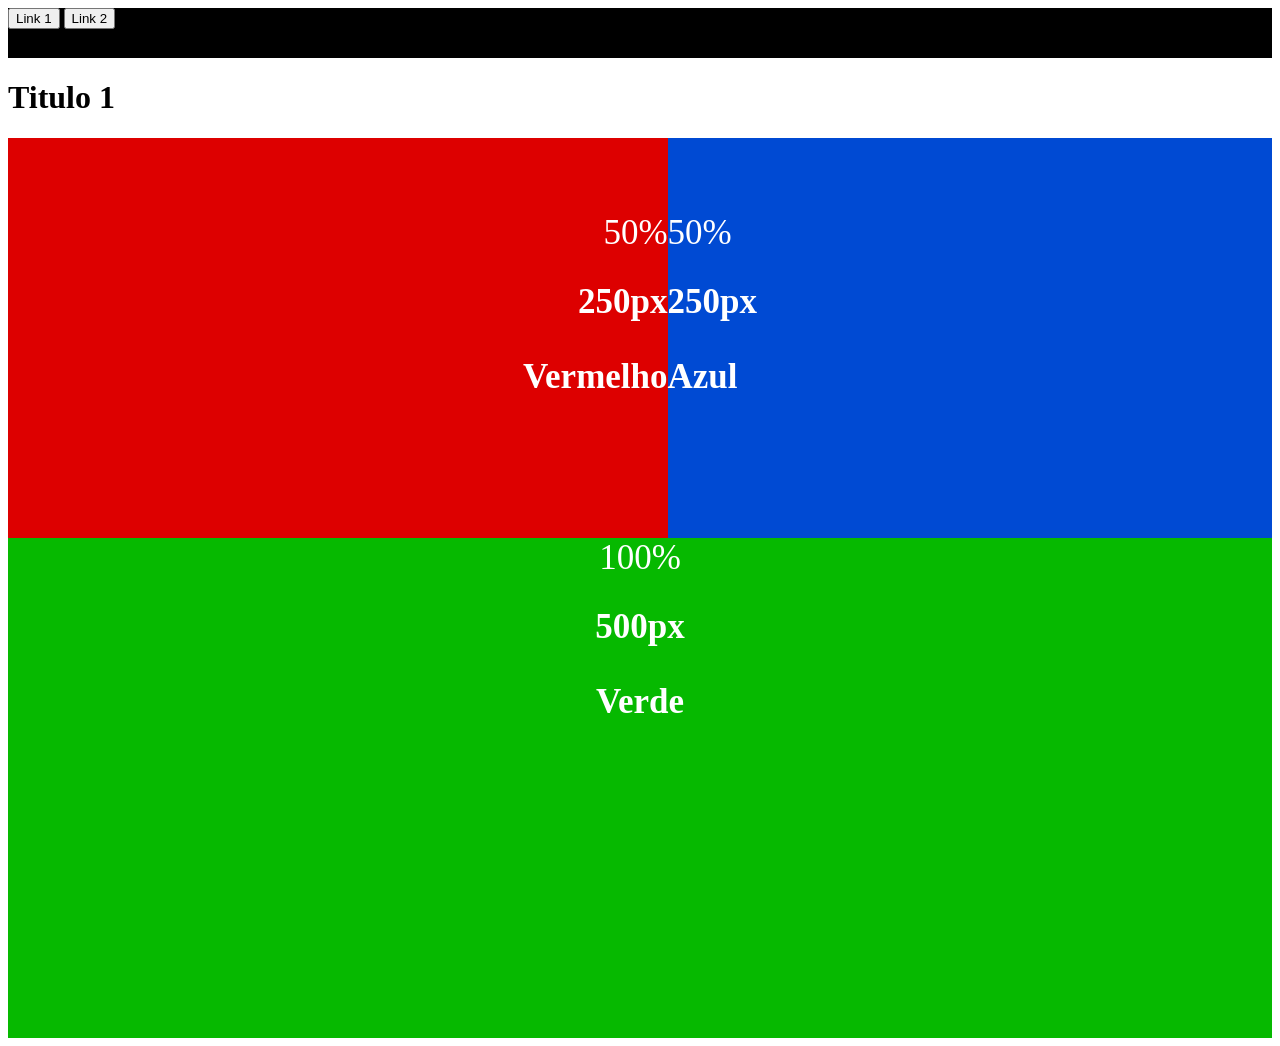
<file: desafio/index.html>
<!DOCTYPE html>
<html lang="en">
<head>
    <meta charset="UTF-8">
    <meta name="viewport" content="width=device-width, initial-scale=1.0">
    <title>Desafio</title>
     <link rel="stylesheet" href="styles.css">
</head>
<body>
     <div style="width: 100%; height: 50px; background-color: black; "><button>Link 1</button> <button>Link 2</button></div>

     <h1> Titulo 1</h1>
   <div class="DIVS">
     <div class="Vermelho">
          <div style="width: 100%; height: 250px; text-align:end; font-size: 35px; background-color: rgb(221, 0, 0); color: white;">50% 
               <h2 style="font-size: 35px;">250px</h2>
               <h3 style="font-size: 35px;">Vermelho</h3>
          </div>
     </div>
   <div class="Azul">
     <div style="width: 100%; height: 250px; text-align:left; font-size: 35px; background-color: rgb(0, 74, 211); color: white;">50% 
               <h2 style="font-size: 35px;">250px</h2>
               <h3 style="font-size: 35px;">Azul</h3>
          </div>
     </div>
   </div>
   <div class="Verde">
     <div style="width: 100%; height: 500px; text-align:center; font-size: 35px; background-color: rgb(6, 185, 0); color: white;">100% 
               <h2 style="font-size: 35px;">500px</h2>
               <h3 style="font-size: 35px;">Verde</h3>
          </div>
     </div>

</body>
</html>
</file>
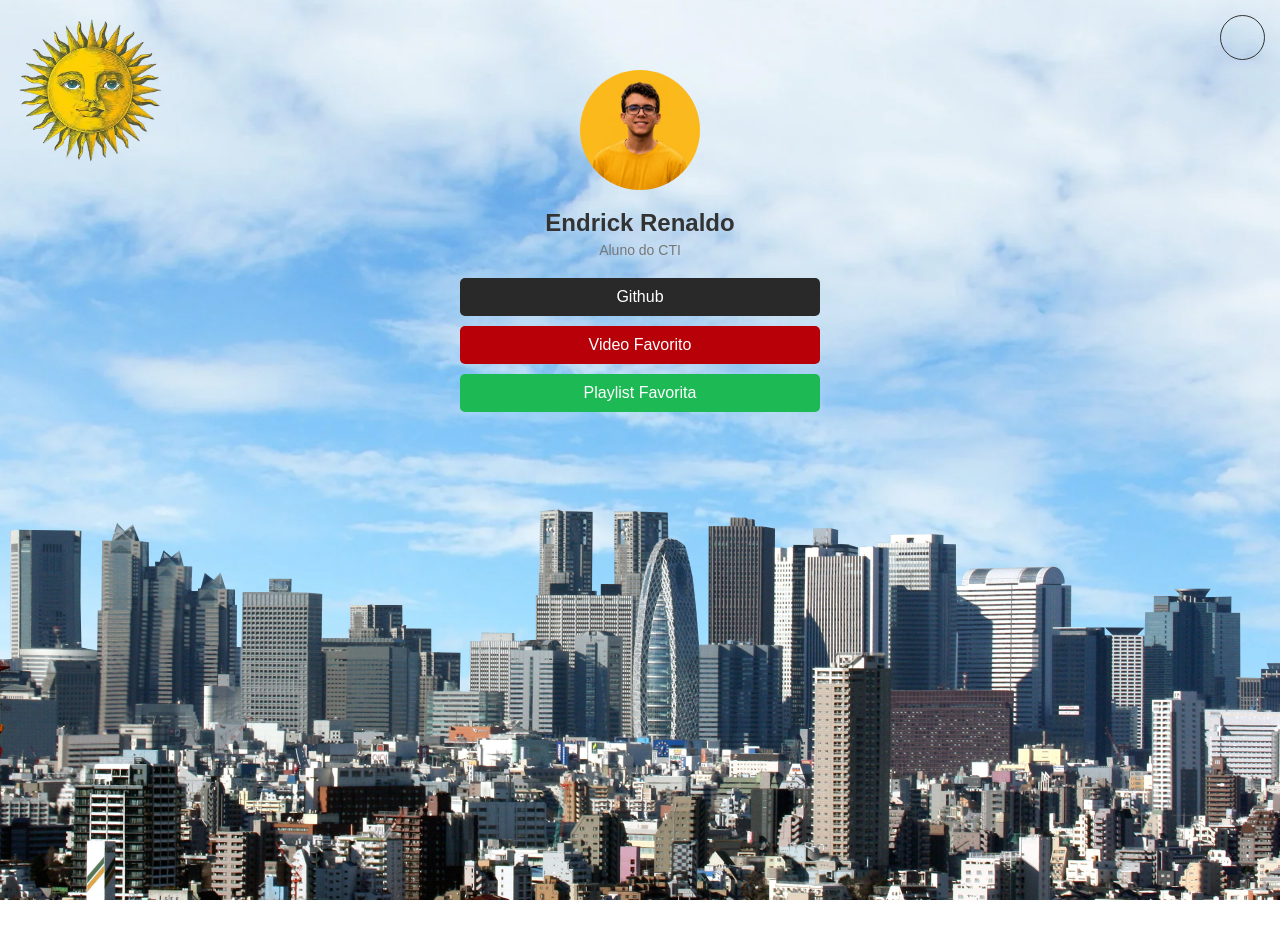
<file: meu projeto/index.html>
<!DOCTYPE html>
<html lang="pt-BR">
<head>
  <meta charset="UTF-8">
  <title>Meu Linktree</title>
  <link rel="stylesheet" href="styles.css">
  <link href="https://fonts.googleapis.com/css2?family=Material+Icons" rel="stylesheet">
</head>
<body class="bg">


  <div class="container text-center">

    <img src="profile.avif" alt="Foto" class="avatar">

    <h1 class="title">Endrick Renaldo</h1>
    <p class="subtitle">Aluno do CTI</p>

   <div class="links">

 <a href="https://github.com/endrick81/" 
   target="_blank"
   style="background-color: #292929;"
   class="btn btn-primary rounded-pill px-4">
   Github
</a>

<a href="https://www.youtube.com/watch?v=9pQ_ZozZIio" 
   target="_blank"
   style="background-color: #b80009;"
   class="btn btn-secondary rounded-pill px-4">
   Video Favorito
</a>

<a href="https://open.spotify.com/playlist/4rFL8Sd5d9lS2Kfw24UPec" 
   target="_blank"
   style="background-color: #1DB954;"
   class="btn btn-dark rounded-pill px-4">
   Playlist Favorita
</a>

</div>
      <button class="btn btn-outline btn-floating" onclick="toggleTheme()">
  <span class="material-icons">light_mode</span>
</button>

  </div>
  <img src="sol.avif" class="imagem-light">
  <img src="lua.avif" class="imagem-dark">

  <script src="script.js"></script>
</body> 
</html>
</file>
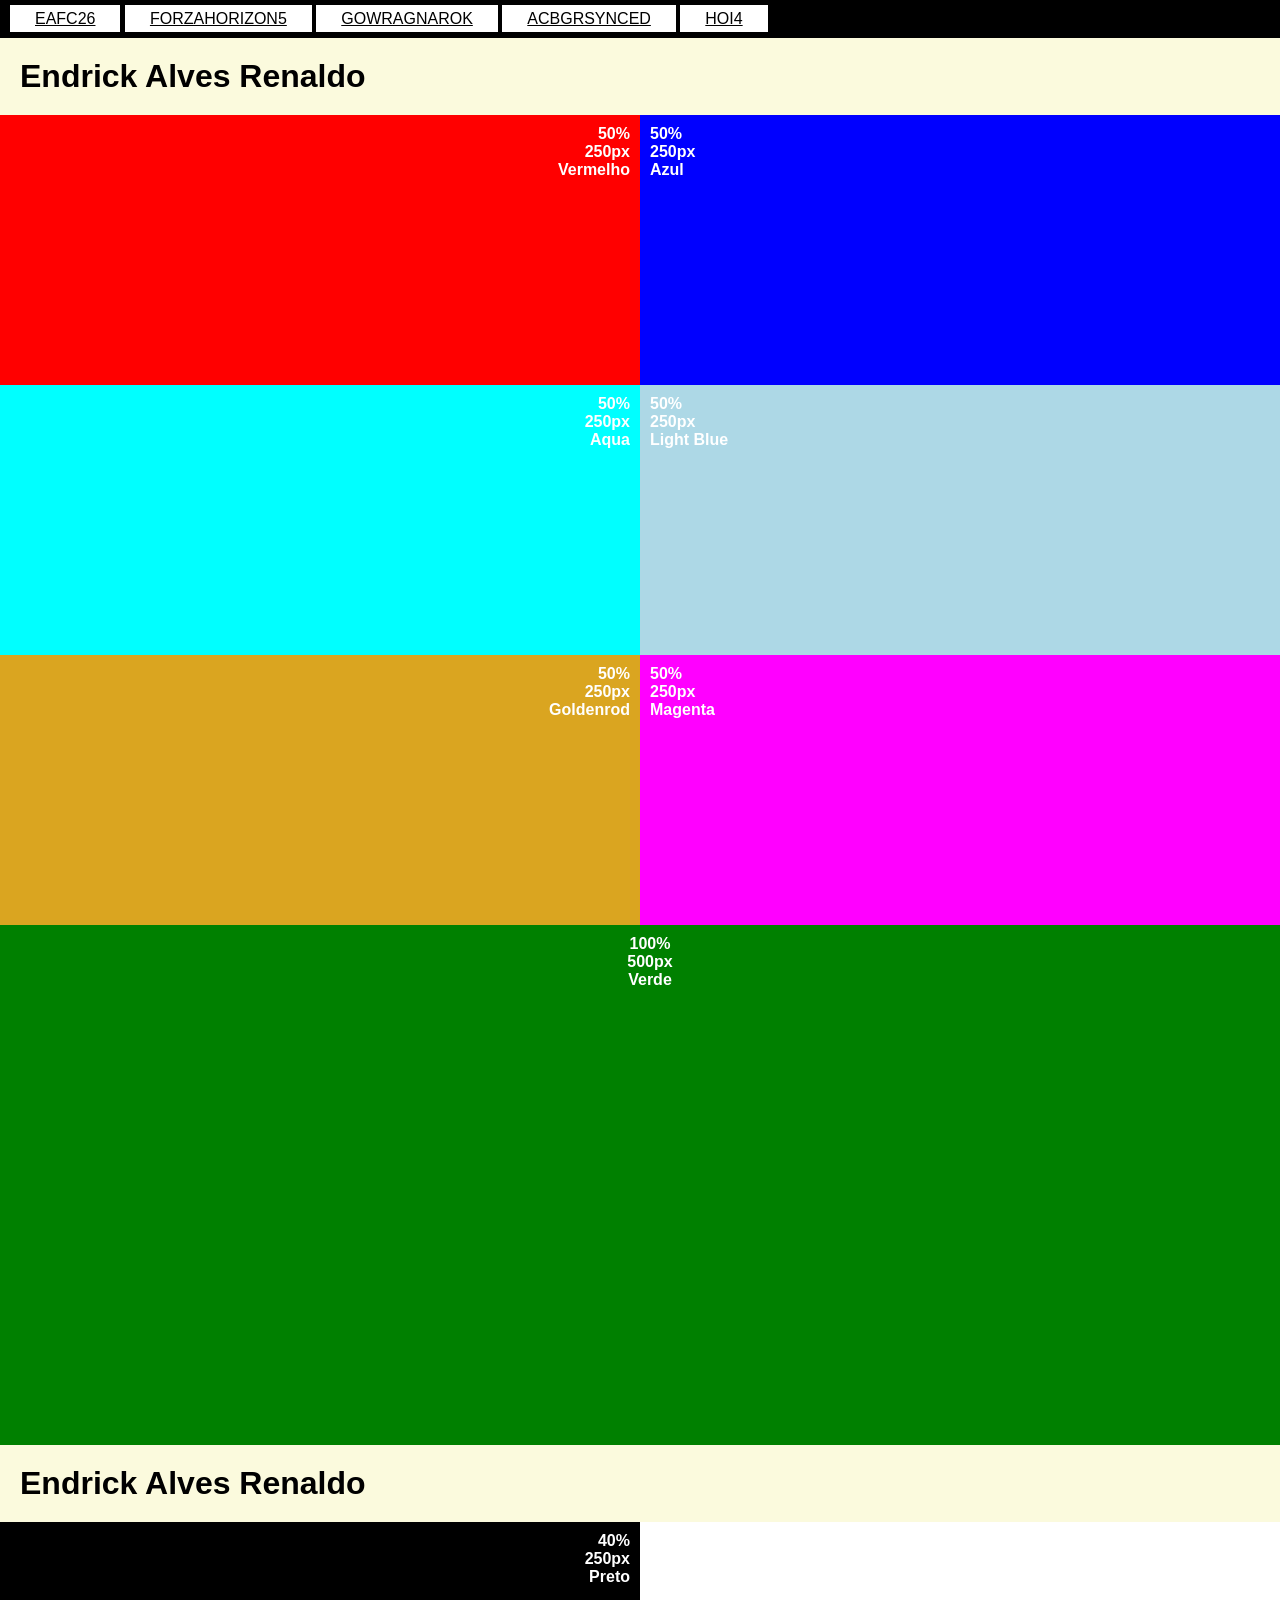
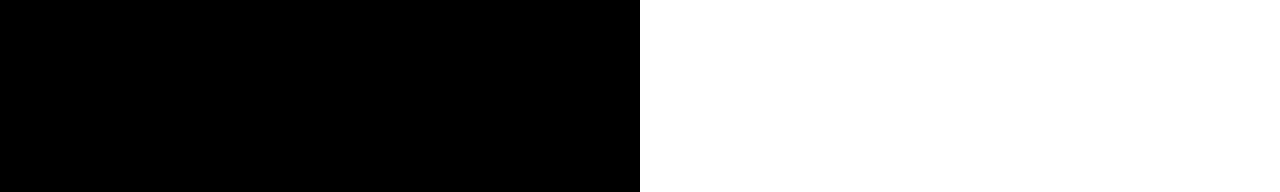
<file: modelo/index.html>
<!DOCTYPE html>
<html lang="en">
<head>
    <meta charset="UTF-8">
    <meta name="viewport" content="width=device-width, initial-scale=1.0">
    <title>Document</title>
    <link rel="stylesheet" href="estilos.css">
</head>
<body>
    <div class="barra-navegacao">
        <a class="link" href="https://store.steampowered.com/app/3405690/EA_SPORTS_FC_26/" target="_blank">EAFC26</a>
        <a class="link" href="https://store.steampowered.com/app/1551360/Forza_Horizon_5/" target="_blank">FORZAHORIZON5</a>
        <a class="link" href="https://store.steampowered.com/app/2322010/God_of_War_Ragnark/" target="_blank">GOWRAGNAROK</a>
        <a class="link" href="https://store.steampowered.com/app/3751950/Assassins_Creed_Black_Flag_Resynced/" target="_blank">ACBGRSYNCED</a>
        <a class="link" href="https://store.steampowered.com/app/394360/Hearts_of_Iron_IV/" target="_blank">HOI4</a>
    </div>
<h1>Endrick Alves Renaldo</h1>
<div class="wrapper">
    <div class="meia-caixa texto-direita" style="background-color: red">
        50%<br>
        250px<br>
        Vermelho
    </div>
    <div class="meia-caixa" style="background-color: blue">
        50%<br>
        250px<br>
        Azul
    </div>
</div>
<div class="wrapper2">
    <div class="meia-caixa texto-direita" style="background-color: aqua;">
        50%<br>
        250px<br>
        Aqua
    </div>
    <div class="meia-caixa" style="background-color: lightblue;">
        50%<br>
        250px<br>
        Light Blue
</div>
</div>

<div class="wrapper3">
    <div class="meia-caixa texto-direita" style="background-color: goldenrod;">
        50%<br>
        250px<br>
        Goldenrod
    </div>
    <div class="meia-caixa" style="background-color: magenta;">
        50%<br>
        250px<br>
        Magenta
    </div>
</div>

    <div class="caixa-completa texto-centro">
        100%<br>
        500px<br>
        Verde
    </div>

<h1>Endrick Alves Renaldo</h1>
<div class="wrapper4">
    <div class="meia-caixa texto-direita" style="background-color: black;">
        40%<br>
        250px<br>
        Preto
    </div>
    <div class="meia-caixa" style="background-color: rgb(255, 255, 255);" width="40%">
        60%<br>
        250px<br>
        Branco
    </div>

</div>
</body>
</html>
</file>
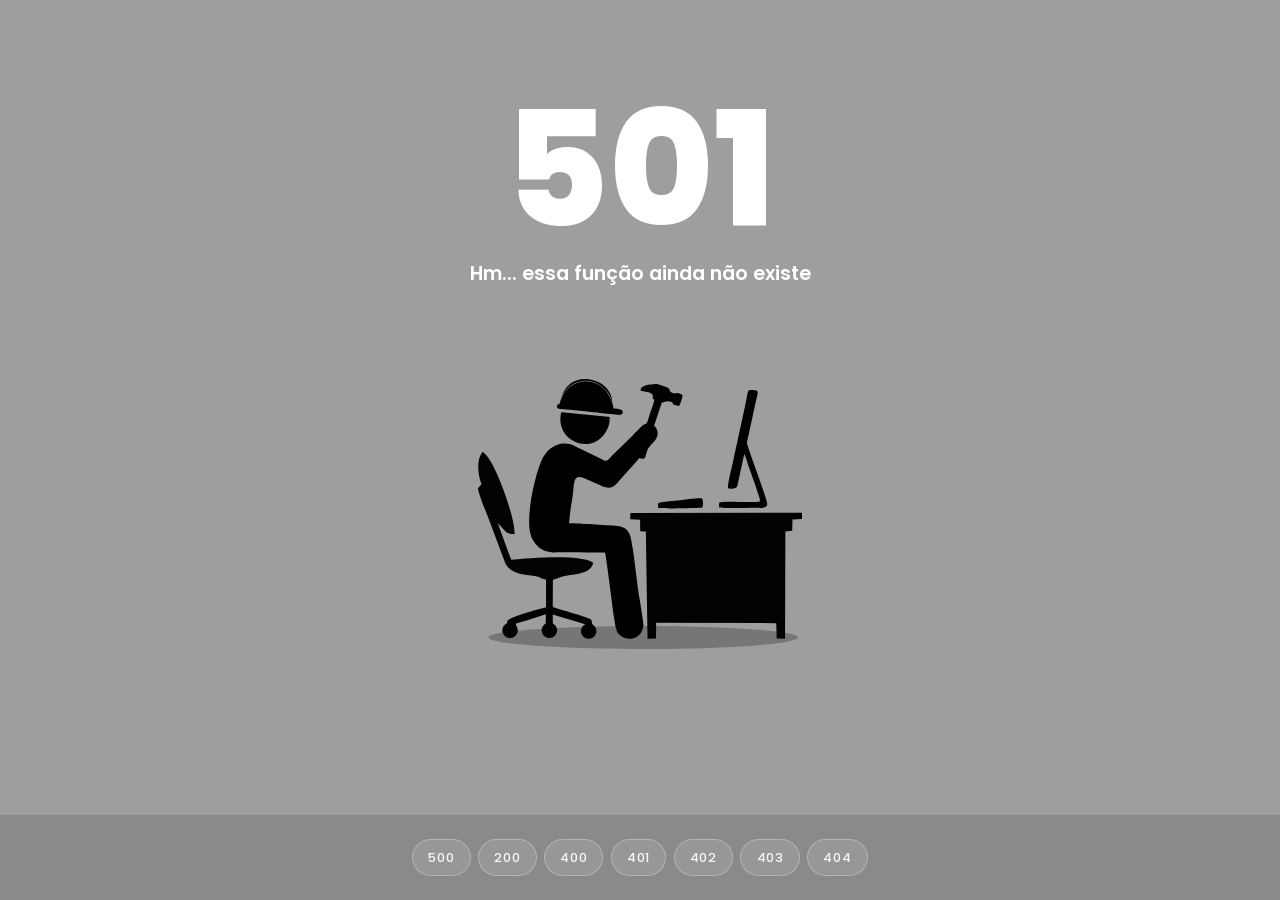
<file: PROVA/index.html>
<html lang="pt-br">
<head>
  <!-- INDEX -->
  <meta name="robots" content="index, follow">
  <meta name="author" content="Isaque Costa">
  <meta http-equiv="Content-Type" content="text/html; charset=UTF-8">
  <meta name="viewport" content="width=device-width,initial-scale=1,maximum-scale=1,user-scalable=0,viewport-fit=cover">
  <!-- DESCRIPTION -->
  <title>Erro Codes</title>
  <meta content="Erro Codes" property="og:title">
  <meta content="Desenvolvido por Isaque Costa" name="description">
  <meta content="Desenvolvido por Isaque Costa" property="og:description">
  <meta name="keywords"
    content="ios, android, responsivo, minimalista, design, simples, bonito, isaque.it, isaque costa">
  <!-- FAVICONS -->
  <link rel="apple-touch-icon" href="https://cdn.isaque.it/assets/icons/apple-icon-180.png">
  <!-- ASSETS -->
  <link href="https://fonts.googleapis.com/css?family=Open+Sans:400,700%7CPoppins:400,500" rel="stylesheet">
  <link href="custom.css" rel="stylesheet">
</head>

<body>
  <div id="bg-base"></div>
  <div id="bg-ripple"></div>
  <div class="main-area">
    <span>
      <h1 id="codigo">501</h1>
      <h5 id="mensagem">Hm... essa função ainda não existe</h5>
    </span>
    <img id="imagem" src="assets/501.svg">
  </div>
  <div class="barra-navegacao">
    <span class="btn-hover" data-id="500" data-color="#1B75D2"
      data-message="Eita... o servidor surtou por aqui">500</span>
    <span class="btn-hover" data-id="200" data-color="#33CC66" data-message="Yay! tudo certo, pode seguir">200</span>
    <span class="btn-hover" data-id="400" data-color="#820CCD"
      data-message="Ih... essa requisição veio torta">400</span>
    <span class="btn-hover" data-id="401" data-color="#F9152A" data-message="Ei! cadê o login?">401</span>
    <span class="btn-hover" data-id="402" data-color="#28A745" data-message="Poxa... a carteira pediu arrego">402</span>
    <span class="btn-hover" data-id="403" data-color="#F9152A" data-message="Calma lá... aqui é área VIP">403</span>
    <span class="btn-hover" data-id="404" data-color="#F46701" data-message="Opps... página não encontrada">404</span>
  </div>
  <script src="app.js"></script>
</body>

</html>
</file>
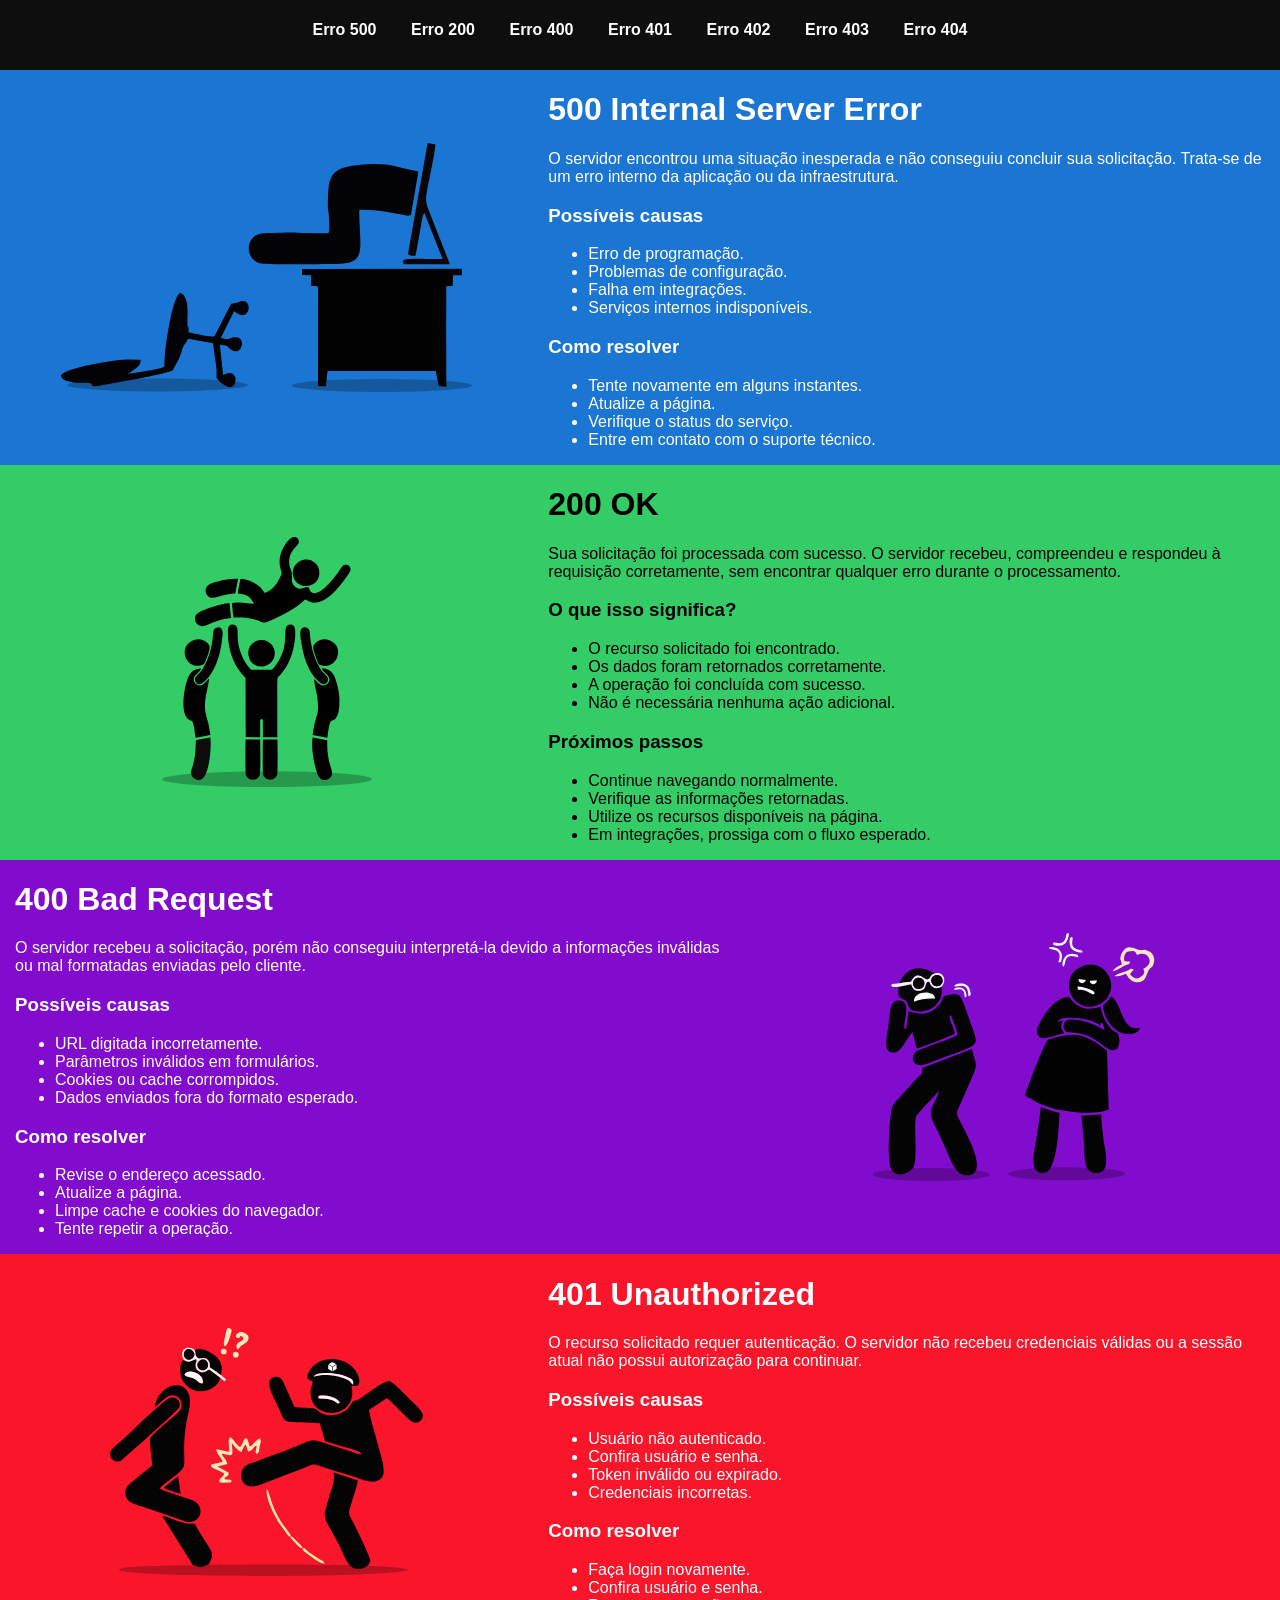
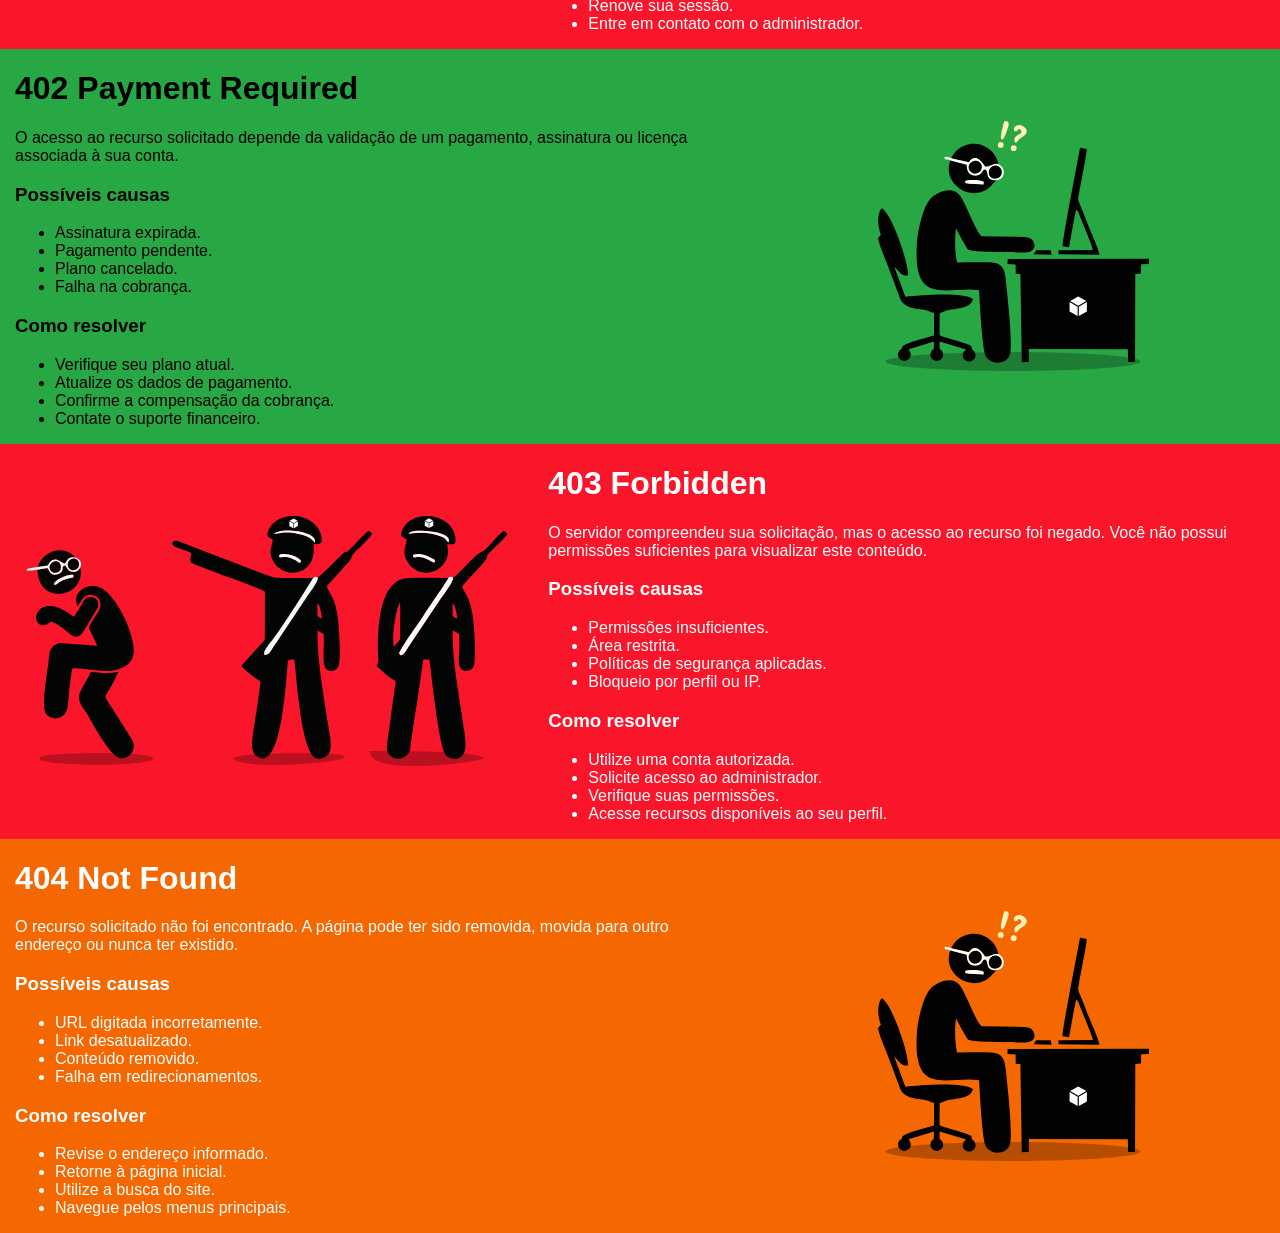
<file: website/index.html>
<!DOCTYPE html>
<html lang="pt-br">

<head>
    <meta charset="UTF-8">
    <meta name="viewport" content="width=device-width, initial-scale=1.0">
    <title>Base Web</title>
    <link rel="stylesheet" href="estilos.css">
</head>

<body>
    <div class="barra-navegacao">
        <a href="ERROR_500" class="btn">Erro 500</a>
        <a href="ERROR_200" class="btn">Erro 200</a>
        <a href="ERROR_400" class="btn">Erro 400</a>
        <a href="ERROR_401" class="btn">Erro 401</a>
        <a href="ERROR_402" class="btn">Erro 402</a>
        <a href="ERROR_403" class="btn">Erro 403</a>
        <a href="ERROR_404" class="btn">Erro 404</a>
    </div>


    <!-- Seção: ERROR 500 -->
     <div id="ERROR_500" class="linha text-branco" style="background-color: #1B75D2;">
        <div class="col-5 d-flex alinhar-meio p-2">
            <img class="img-error" src="assets/500.svg" alt="500 Internal Server Error">
        </div>

        <div class="col-7">
            <h1>500 Internal Server Error</h1>
            <p>
                O servidor encontrou uma situação inesperada e não conseguiu concluir
                sua solicitação. Trata-se de um erro interno da aplicação ou da infraestrutura.
            </p>

            <h3>Possíveis causas</h3>
            <ul>
                <li>Erro de programação.</li>
                <li>Problemas de configuração.</li>
                <li>Falha em integrações.</li>
                <li>Serviços internos indisponíveis.</li>
            </ul>

            <h3>Como resolver</h3>
            <ul>
                <li>Tente novamente em alguns instantes.</li>
                <li>Atualize a página.</li>
                <li>Verifique o status do serviço.</li>
                <li>Entre em contato com o suporte técnico.</li>
            </ul>
        </div>
    </div>

    <!-- Seção: ERROR 200 -->
     <div id="ERROR_200" class="linha text-preto" style="background-color: #33CC66;">
        <div class="col-5 d-flex alinhar-meio p-2">
            <img class="img-error" src="assets/200.svg" alt="200 OK">
        </div>

        <div class="col-7">
            <h1>200 OK</h1>
            <p>
                Sua solicitação foi processada com sucesso. O servidor recebeu, compreendeu
                e respondeu à requisição corretamente, sem encontrar qualquer erro durante 
                o processamento.
            



            
            <h3>O que isso significa?</h3>
            <ul>
                <li>O recurso solicitado foi encontrado.</li>
                <li>Os dados foram retornados corretamente.</li>
                <li>A operação foi concluída com sucesso.</li>
                <li>Não é necessária nenhuma ação adicional.</li>
            </ul>

            <h3>Próximos passos</h3>
            <ul>
                <li>Continue navegando normalmente.</li>
                <li>Verifique as informações retornadas.</li>
                <li>Utilize os recursos disponíveis na página.</li>
                <li>Em integrações, prossiga com o fluxo esperado.</li>
            </ul>
        </div>
    </div>

    <!--Seção: ERROR 400-->
    <div id="ERROR_400" class="linha text-branco" style="background-color: #820ccd;">
        <div class="col-7">
            <h1>400 Bad Request</h1>
            <p>
                O servidor recebeu a solicitação, porém não conseguiu interpretá-la devido
                a informações inválidas ou mal formatadas enviadas pelo cliente.
            </p>

            <h3>Possíveis causas</h3>
            <ul>
                <li>URL digitada incorretamente.</li>
                <li>Parâmetros inválidos em formulários.</li>
                <li>Cookies ou cache corrompidos.</li>
                <li>Dados enviados fora do formato esperado.</li>
            </ul>

            <h3>Como resolver</h3>
            <ul>
                <li>Revise o endereço acessado.</li>
                <li>Atualize a página.</li>
                <li>Limpe cache e cookies do navegador.</li>
                <li>Tente repetir a operação.
            </ul>
        </div>

        <div class="col-5 d-flex alinhar-meio p-2">
            <img class="img-error" src="assets/400.svg" alt="400 Bad Request">
        </div>
     </div>

     <!-- Seção: ERROR 401 -->
      <div id="ERROR_401" class="linha text-branco" style="background-color: #F9152A">
      <div class="col-5 d-flex alinhar-meio p-2">
        <img class="img-error" src="assets/401.svg" alt="401 Unauthorized">
      </div>

      <div class="col-7">
        <h1>401 Unauthorized</h1>
        <p>
            O recurso solicitado requer autenticação. O servidor não recebeu credenciais 
            válidas ou a sessão atual não possui autorização para continuar.
        </p>

        <h3>Possíveis causas</h3>
        <ul>
            <li>Usuário não autenticado.</li>
            <li>Confira usuário e senha.</li>
            <li>Token inválido ou expirado.</li>
            <li>Credenciais incorretas.</li>
        </ul>

        <h3>Como resolver</h3>
        <ul>
            <li>Faça login novamente.</li>
            <li>Confira usuário e senha.</li>
            <li>Renove sua sessão.</li>
            <li>Entre em contato com o administrador.</li>
        </ul>
      </div>
    </div>

    <!--Seção: ERROR 402-->
    <div id="ERROR_402" class="linha" style="background-color: #28A745;">
        <div class="col-7">
            <h1>402 Payment Required</h1>
            <p>
                O acesso ao recurso solicitado depende da validação de um pagamento, 
                assinatura ou licença associada à sua conta.
            </p>

            <h3>Possíveis causas</h3>
            <ul>
                <li>Assinatura expirada.</li>
                <li>Pagamento pendente.</li>
                <li>Plano cancelado.</li>
                <li>Falha na cobrança.</li>
            </ul>

            <h3>Como resolver</h3>
            <ul>
                <li>Verifique seu plano atual.</li>
                <li>Atualize os dados de pagamento.</li>
                <li>Confirme a compensação da cobrança.</li>
                <li>Contate o suporte financeiro.</li>
            </ul>
        </div>

        <div class="col-5 d-flex alinhar-meio p-2">
            <img class="img-error" src="assets/402.svg" alt="402 Payment Required">
        </div>
    </div>

    <!--Seção: ERROR 403-->
    <div id="ERROR_403" class="linha text-branco" style="background-color: #F9152A;">
        <div class="col-5 d-flex alinhar-meio p-2">
            <img class="img-error" src="assets/403.svg" alt="403 Forbidden">
        </div>

        <div class="col-7">
            <h1>403 Forbidden</h1>
            <p>
                O servidor compreendeu sua solicitação, mas o acesso ao recurso foi negado.
                Você não possui permissões suficientes para visualizar este conteúdo.
            
            
            

            <h3>Possíveis causas</h3>
            <ul>
                <li>Permissões insuficientes.</li>
                <li>Área restrita.</li>
                <li>Políticas de segurança aplicadas.</li>
                <li>Bloqueio por perfil ou IP.</li>
            </ul>

            <h3>Como resolver</h3>
            <ul>
                <li>Utilize uma conta autorizada.</li>
                <li>Solicite acesso ao administrador.</li>
                <li>Verifique suas permissões.</li>
                <li>Acesse recursos disponíveis ao seu perfil.</li>
            </ul>
        </div>
    </div>

    <!--Seção: ERROR 404-->
    <div id="ERROR_404" class="linha text-branco" style="background-color: #F46701">
        <div class="col-7">
            <h1>404 Not Found</h1>
            <p>
                O recurso solicitado não foi encontrado. A página pode ter sido removida, 
                movida para outro endereço ou nunca ter existido.




            <h3>Possíveis causas</h3>
            <ul>
                <li>URL digitada incorretamente.</li>
                <li>Link desatualizado.</li>
                <li>Conteúdo removido.</li>
                <li>Falha em redirecionamentos.</li>
            </ul>

            <h3>Como resolver</h3>
            <ul>
                <li>Revise o endereço informado.</li>
                <li>Retorne à página inicial.</li>
                <li>Utilize a busca do site.</li>
                <li>Navegue pelos menus principais.</li>
            </ul>
        </div>

        <div class="col-5 d-flex alinhar-meio p-2">
            <img class="img-error" src="assets/404.svg" alt="404 Not Found">
        </div>
    </div>
</body>

</html>
</file>
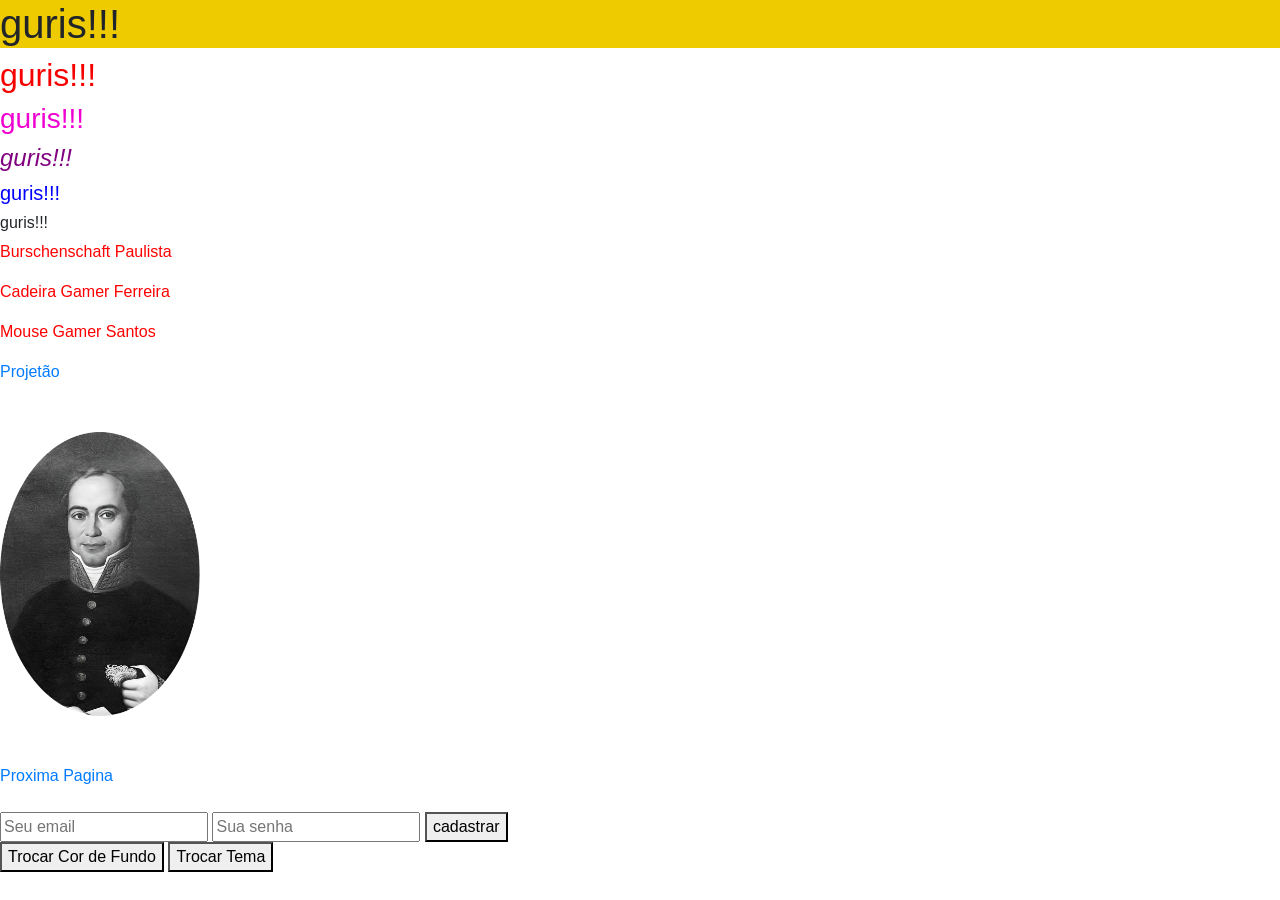
<file: youtube/index.html>
<!DOCTYPE html>
<html lang="en">
<head>
    <meta charset="UTF-8">
    <meta name="viewport" content="width=device-width, initial-scale=1.0">
    <title>Canta o Rio Grande</title>
    <link rel="stylesheet" href="../css/style.css">
    <link rel="stylesheet" href="https://cdn.jsdelivr.net/npm/bootstrap@4.4.1/dist/css/bootstrap.min.css" integrity="sha384-Vkoo8x4CGsO3+Hhxv8T/Q5PaXtkKtu6ug5TOeNV6gBiFeWPGFN9MuhOf23Q9Ifjh" crossorigin="anonymous">
    <style>
    h2 {
        color: rgb(247, 0, 0);
    }

    p {color: red;}

    .maneirinho1 {color: purple;
    font-style: italic;}
    .maneirinho2 {color: blue; font-family: 'Lucida Sans', 'Lucida Sans Regular', 'Lucida Grande', 'Lucida Sans Unicode', Geneva, Verdana, sans-serif, Times, serif;}
    </style>
</head>
<body>
    <!-- Titulo -->
    <h1 style="background: rgb(238, 202, 0);">guris!!!</h1>
    <h2>guris!!!</h2>
    <h3 >guris!!!</h3>
    <h4 class="maneirinho1">guris!!!</h4>
    <h5 class="maneirinho2">guris!!!</h5>
    <h6>guris!!!</h6>

    <!-- Paragrafo -->
    <p>Burschenschaft Paulista</p>
    <p>Cadeira Gamer Ferreira</p>
    <p>Mouse Gamer Santos</p>

    <!-- Link -->
    <a href="http://localhost/meu%20projeto/" target="_blank">Projetão </a>
    <br><br><br>

    <!-- Imagem -->
    <img src="António_Dias_de_Oliveira.png" alt="Retratão meu" width="200px">
    <br><br><br>

    <!-- Link -->
    <a href="pagina2.html" target="_blank">Proxima Pagina </a>
    <br><br>

    <!-- Formulario -->
     <form>
        <input type="email" placeholder="Seu email">
        <input type="password" placeholder="Sua senha">
        <button>cadastrar</button>
     </form>
    <!-- Buttons -->
     <button onclick="trocarCorDeFundo()">Trocar Cor de Fundo</button>
     <script src="../js/script.js"></script>
     <button onclick="toggleTheme()">Trocar Tema</button>
        
        <script src="../js/script.js"></script>
        <script src="https://cdn.jsdelivr.net/npm/popper.js@1.16.0/dist/umd/popper.min.js" integrity="sha384-Q6E9RHvbIyZFJoft+2mJbHaEWldlvI9IOYy5n3zV9zzTtmI3UksdQRVvoxMfooAo" crossorigin="anonymous"></script>
</body>
</html>
</file>
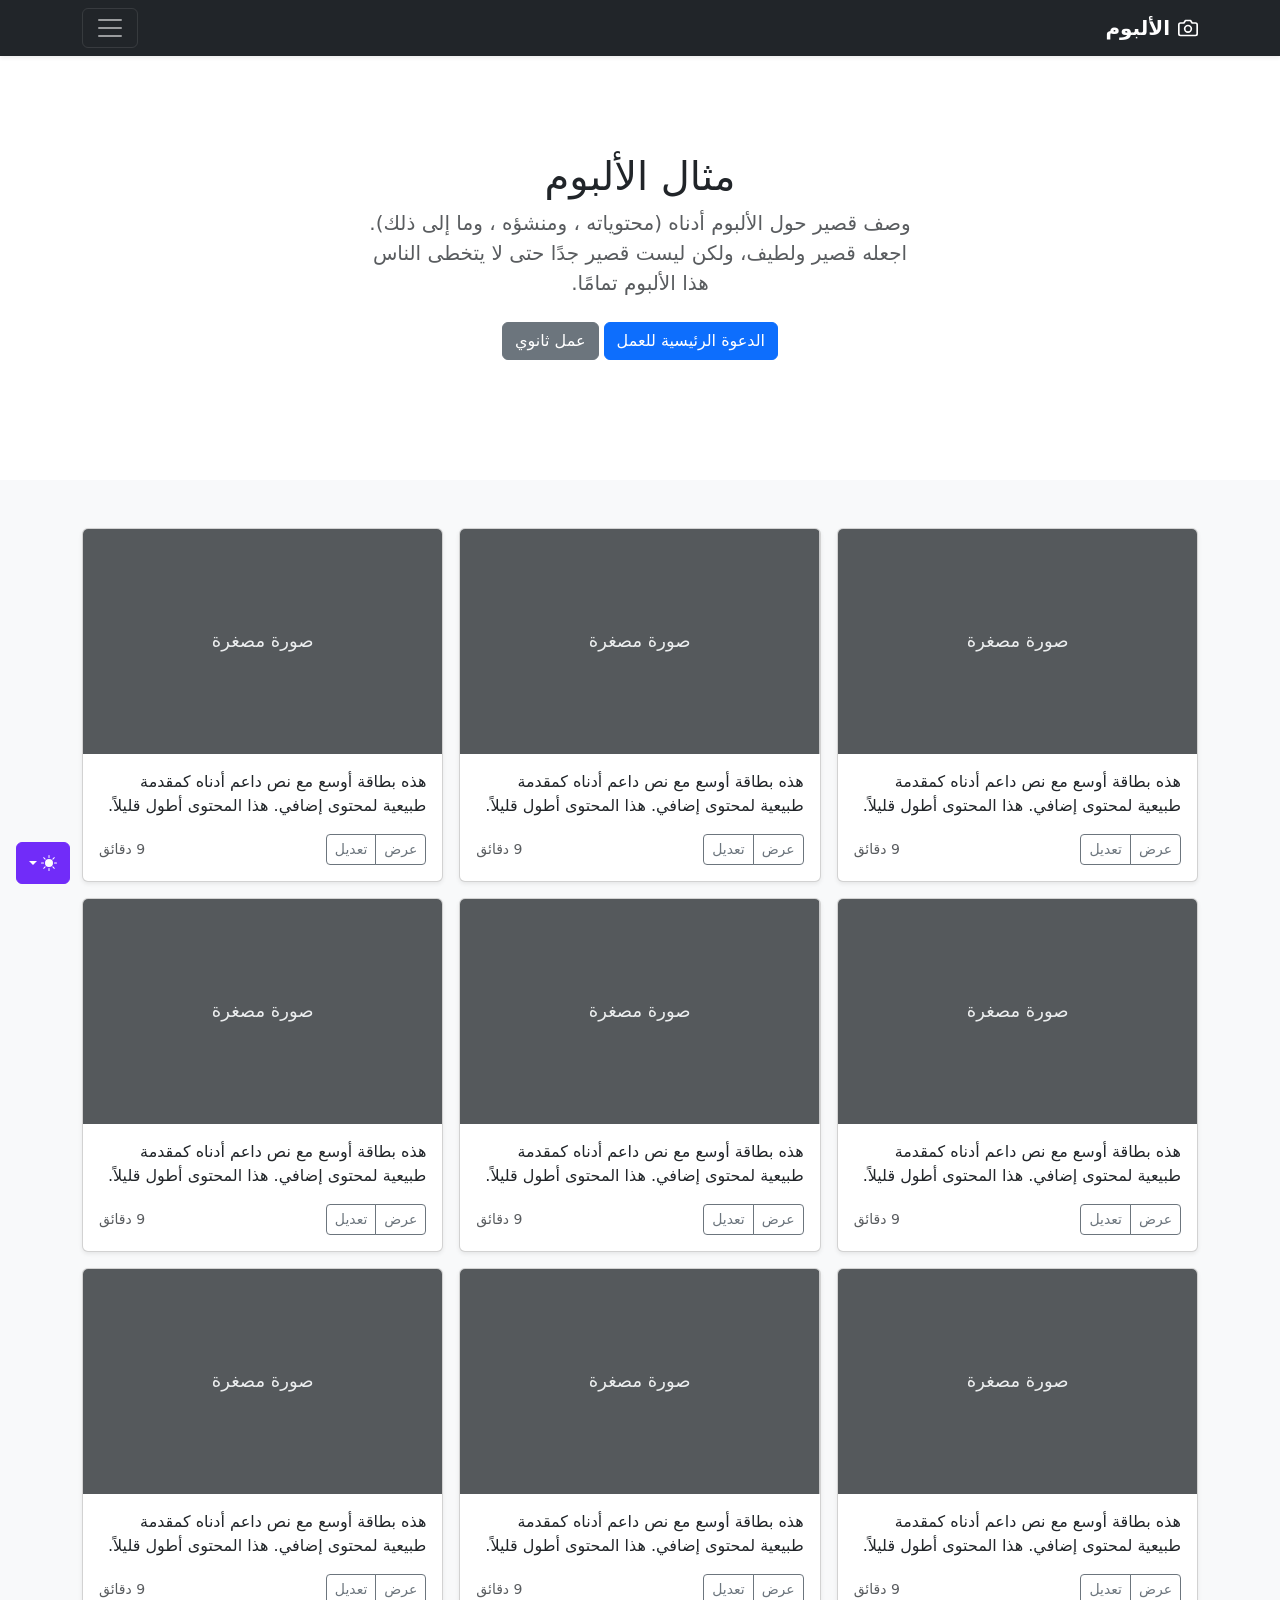
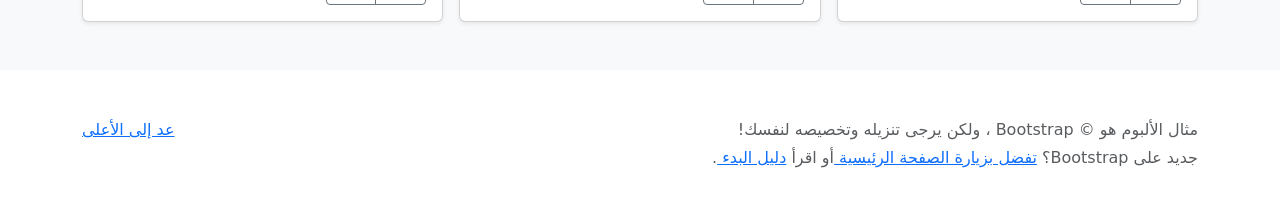
<file: bootstrap/album-rtl/index.html>
<!doctype html>
<html lang="ar" dir="rtl" data-bs-theme="auto">
  <head>
    <meta charset="utf-8" />
    <meta name="viewport" content="width=device-width, initial-scale=1" />
    <meta name="description" content="" />
    <meta
      name="author"
      content="Mark Otto, Jacob Thornton, and Bootstrap contributors"
    />
    <meta name="generator" content="Astro v5.13.2" />
    <title>مثال الألبوم · Bootstrap v5.3</title>
    <link
      rel="canonical"
      href="https://getbootstrap.com/docs/5.3/examples/album-rtl/"
    />
    <script src="../assets/js/color-modes.js"></script>
    <link href="../assets/dist/css/bootstrap.rtl.min.css" rel="stylesheet" />
    <meta name="theme-color" content="#712cf9" />
    <style>
      .bd-placeholder-img {
        font-size: 1.125rem;
        text-anchor: middle;
        -webkit-user-select: none;
        -moz-user-select: none;
        user-select: none;
      }
      @media (min-width: 768px) {
        .bd-placeholder-img-lg {
          font-size: 3.5rem;
        }
      }
      .b-example-divider {
        width: 100%;
        height: 3rem;
        background-color: #0000001a;
        border: solid rgba(0, 0, 0, 0.15);
        border-width: 1px 0;
        box-shadow:
          inset 0 0.5em 1.5em #0000001a,
          inset 0 0.125em 0.5em #00000026;
      }
      .b-example-vr {
        flex-shrink: 0;
        width: 1.5rem;
        height: 100vh;
      }
      .bi {
        vertical-align: -0.125em;
        fill: currentColor;
      }
      .nav-scroller {
        position: relative;
        z-index: 2;
        height: 2.75rem;
        overflow-y: hidden;
      }
      .nav-scroller .nav {
        display: flex;
        flex-wrap: nowrap;
        padding-bottom: 1rem;
        margin-top: -1px;
        overflow-x: auto;
        text-align: center;
        white-space: nowrap;
        -webkit-overflow-scrolling: touch;
      }
      .btn-bd-primary {
        --bd-violet-bg: #712cf9;
        --bd-violet-rgb: 112.520718, 44.062154, 249.437846;
        --bs-btn-font-weight: 600;
        --bs-btn-color: var(--bs-white);
        --bs-btn-bg: var(--bd-violet-bg);
        --bs-btn-border-color: var(--bd-violet-bg);
        --bs-btn-hover-color: var(--bs-white);
        --bs-btn-hover-bg: #6528e0;
        --bs-btn-hover-border-color: #6528e0;
        --bs-btn-focus-shadow-rgb: var(--bd-violet-rgb);
        --bs-btn-active-color: var(--bs-btn-hover-color);
        --bs-btn-active-bg: #5a23c8;
        --bs-btn-active-border-color: #5a23c8;
      }
      .bd-mode-toggle {
        z-index: 1500;
      }
      .bd-mode-toggle .bi {
        width: 1em;
        height: 1em;
      }
      .bd-mode-toggle .dropdown-menu .active .bi {
        display: block !important;
      }
    </style>
  </head>
  <body>
    <svg xmlns="http://www.w3.org/2000/svg" class="d-none">
      <symbol id="check2" viewBox="0 0 16 16">
        <path
          d="M13.854 3.646a.5.5 0 0 1 0 .708l-7 7a.5.5 0 0 1-.708 0l-3.5-3.5a.5.5 0 1 1 .708-.708L6.5 10.293l6.646-6.647a.5.5 0 0 1 .708 0z"
        ></path>
      </symbol>
      <symbol id="circle-half" viewBox="0 0 16 16">
        <path
          d="M8 15A7 7 0 1 0 8 1v14zm0 1A8 8 0 1 1 8 0a8 8 0 0 1 0 16z"
        ></path>
      </symbol>
      <symbol id="moon-stars-fill" viewBox="0 0 16 16">
        <path
          d="M6 .278a.768.768 0 0 1 .08.858 7.208 7.208 0 0 0-.878 3.46c0 4.021 3.278 7.277 7.318 7.277.527 0 1.04-.055 1.533-.16a.787.787 0 0 1 .81.316.733.733 0 0 1-.031.893A8.349 8.349 0 0 1 8.344 16C3.734 16 0 12.286 0 7.71 0 4.266 2.114 1.312 5.124.06A.752.752 0 0 1 6 .278z"
        ></path>
        <path
          d="M10.794 3.148a.217.217 0 0 1 .412 0l.387 1.162c.173.518.579.924 1.097 1.097l1.162.387a.217.217 0 0 1 0 .412l-1.162.387a1.734 1.734 0 0 0-1.097 1.097l-.387 1.162a.217.217 0 0 1-.412 0l-.387-1.162A1.734 1.734 0 0 0 9.31 6.593l-1.162-.387a.217.217 0 0 1 0-.412l1.162-.387a1.734 1.734 0 0 0 1.097-1.097l.387-1.162zM13.863.099a.145.145 0 0 1 .274 0l.258.774c.115.346.386.617.732.732l.774.258a.145.145 0 0 1 0 .274l-.774.258a1.156 1.156 0 0 0-.732.732l-.258.774a.145.145 0 0 1-.274 0l-.258-.774a1.156 1.156 0 0 0-.732-.732l-.774-.258a.145.145 0 0 1 0-.274l.774-.258c.346-.115.617-.386.732-.732L13.863.1z"
        ></path>
      </symbol>
      <symbol id="sun-fill" viewBox="0 0 16 16">
        <path
          d="M8 12a4 4 0 1 0 0-8 4 4 0 0 0 0 8zM8 0a.5.5 0 0 1 .5.5v2a.5.5 0 0 1-1 0v-2A.5.5 0 0 1 8 0zm0 13a.5.5 0 0 1 .5.5v2a.5.5 0 0 1-1 0v-2A.5.5 0 0 1 8 13zm8-5a.5.5 0 0 1-.5.5h-2a.5.5 0 0 1 0-1h2a.5.5 0 0 1 .5.5zM3 8a.5.5 0 0 1-.5.5h-2a.5.5 0 0 1 0-1h2A.5.5 0 0 1 3 8zm10.657-5.657a.5.5 0 0 1 0 .707l-1.414 1.415a.5.5 0 1 1-.707-.708l1.414-1.414a.5.5 0 0 1 .707 0zm-9.193 9.193a.5.5 0 0 1 0 .707L3.05 13.657a.5.5 0 0 1-.707-.707l1.414-1.414a.5.5 0 0 1 .707 0zm9.193 2.121a.5.5 0 0 1-.707 0l-1.414-1.414a.5.5 0 0 1 .707-.707l1.414 1.414a.5.5 0 0 1 0 .707zM4.464 4.465a.5.5 0 0 1-.707 0L2.343 3.05a.5.5 0 1 1 .707-.707l1.414 1.414a.5.5 0 0 1 0 .708z"
        ></path>
      </symbol>
    </svg>
    <div
      class="dropdown position-fixed bottom-0 end-0 mb-3 me-3 bd-mode-toggle"
    >
      <button
        class="btn btn-bd-primary py-2 dropdown-toggle d-flex align-items-center"
        id="bd-theme"
        type="button"
        aria-expanded="false"
        data-bs-toggle="dropdown"
        aria-label="Toggle theme (auto)"
      >
        <svg class="bi my-1 theme-icon-active" aria-hidden="true">
          <use href="#circle-half"></use>
        </svg>
        <span class="visually-hidden" id="bd-theme-text">Toggle theme</span>
      </button>
      <ul
        class="dropdown-menu dropdown-menu-end shadow"
        aria-labelledby="bd-theme-text"
      >
        <li>
          <button
            type="button"
            class="dropdown-item d-flex align-items-center"
            data-bs-theme-value="light"
            aria-pressed="false"
          >
            <svg class="bi me-2 opacity-50" aria-hidden="true">
              <use href="#sun-fill"></use>
            </svg>
            Light
            <svg class="bi ms-auto d-none" aria-hidden="true">
              <use href="#check2"></use>
            </svg>
          </button>
        </li>
        <li>
          <button
            type="button"
            class="dropdown-item d-flex align-items-center"
            data-bs-theme-value="dark"
            aria-pressed="false"
          >
            <svg class="bi me-2 opacity-50" aria-hidden="true">
              <use href="#moon-stars-fill"></use>
            </svg>
            Dark
            <svg class="bi ms-auto d-none" aria-hidden="true">
              <use href="#check2"></use>
            </svg>
          </button>
        </li>
        <li>
          <button
            type="button"
            class="dropdown-item d-flex align-items-center active"
            data-bs-theme-value="auto"
            aria-pressed="true"
          >
            <svg class="bi me-2 opacity-50" aria-hidden="true">
              <use href="#circle-half"></use>
            </svg>
            Auto
            <svg class="bi ms-auto d-none" aria-hidden="true">
              <use href="#check2"></use>
            </svg>
          </button>
        </li>
      </ul>
    </div>
    <header data-bs-theme="dark">
      <div class="collapse text-bg-dark" id="navbarHeader">
        <div class="container">
          <div class="row">
            <div class="col-sm-8 col-md-7 py-4">
              <h4>حول</h4>
              <p class="text-body-secondary">
                أضف بعض المعلومات حول الألبوم، المؤلف، أو أي سياق خلفية آخر.
                اجعلها بضع جمل حتى يتمكن الزوار من التقاط بعض التلميحات المفيدة.
                ثم اربطها ببعض مواقع التواصل الاجتماعي أو معلومات الاتصال.
              </p>
            </div>
            <div class="col-sm-4 offset-md-1 py-4">
              <h4>تواصل معي</h4>
              <ul class="list-unstyled">
                <li><a href="#" class="text-white">تابعني على تويتر</a></li>
                <li>
                  <a href="#" class="text-white">شاركني الإعجاب في فيسبوك</a>
                </li>
                <li>
                  <a href="#" class="text-white"
                    >راسلني على البريد الإلكتروني</a
                  >
                </li>
              </ul>
            </div>
          </div>
        </div>
      </div>
      <div class="navbar navbar-dark bg-dark shadow-sm">
        <div class="container">
          <a href="#" class="navbar-brand d-flex align-items-center">
            <svg
              xmlns="http://www.w3.org/2000/svg"
              width="20"
              height="20"
              fill="none"
              stroke="currentColor"
              stroke-linecap="round"
              stroke-linejoin="round"
              stroke-width="2"
              aria-hidden="true"
              class="me-2"
              viewBox="0 0 24 24"
            >
              <path
                d="M23 19a2 2 0 0 1-2 2H3a2 2 0 0 1-2-2V8a2 2 0 0 1 2-2h4l2-3h6l2 3h4a2 2 0 0 1 2 2z"
              ></path>
              <circle cx="12" cy="13" r="4"></circle>
            </svg>
            <strong>الألبوم</strong>
          </a>
          <button
            class="navbar-toggler"
            type="button"
            data-bs-toggle="collapse"
            data-bs-target="#navbarHeader"
            aria-controls="navbarHeader"
            aria-expanded="false"
            aria-label="تبديل التنقل"
          >
            <span class="navbar-toggler-icon"></span>
          </button>
        </div>
      </div>
    </header>
    <main>
      <section class="py-5 text-center container">
        <div class="row py-lg-5">
          <div class="col-lg-6 col-md-8 mx-auto">
            <h1 class="fw-light">مثال الألبوم</h1>
            <p class="lead text-body-secondary">
              وصف قصير حول الألبوم أدناه (محتوياته ، ومنشؤه ، وما إلى ذلك).
              اجعله قصير ولطيف، ولكن ليست قصير جدًا حتى لا يتخطى الناس هذا
              الألبوم تمامًا.
            </p>
            <p>
              <a href="#" class="btn btn-primary my-2">الدعوة الرئيسية للعمل</a>
              <a href="#" class="btn btn-secondary my-2">عمل ثانوي</a>
            </p>
          </div>
        </div>
      </section>
      <div class="album py-5 bg-body-tertiary">
        <div class="container">
          <div class="row row-cols-1 row-cols-sm-2 row-cols-md-3 g-3">
            <div class="col">
              <div class="card shadow-sm">
                <svg
                  aria-label="Placeholder: صورة مصغرة"
                  class="bd-placeholder-img card-img-top"
                  height="225"
                  preserveAspectRatio="xMidYMid slice"
                  role="img"
                  width="100%"
                  xmlns="http://www.w3.org/2000/svg"
                >
                  <title>Placeholder</title>
                  <rect width="100%" height="100%" fill="#55595c"></rect>
                  <text x="50%" y="50%" fill="#eceeef" dy=".3em">
                    صورة مصغرة
                  </text>
                </svg>
                <div class="card-body">
                  <p class="card-text">
                    هذه بطاقة أوسع مع نص داعم أدناه كمقدمة طبيعية لمحتوى إضافي.
                    هذا المحتوى أطول قليلاً.
                  </p>
                  <div
                    class="d-flex justify-content-between align-items-center"
                  >
                    <div class="btn-group">
                      <button
                        type="button"
                        class="btn btn-sm btn-outline-secondary"
                      >
                        عرض
                      </button>
                      <button
                        type="button"
                        class="btn btn-sm btn-outline-secondary"
                      >
                        تعديل
                      </button>
                    </div>
                    <small class="text-body-secondary">9 دقائق</small>
                  </div>
                </div>
              </div>
            </div>
            <div class="col">
              <div class="card shadow-sm">
                <svg
                  aria-label="Placeholder: صورة مصغرة"
                  class="bd-placeholder-img card-img-top"
                  height="225"
                  preserveAspectRatio="xMidYMid slice"
                  role="img"
                  width="100%"
                  xmlns="http://www.w3.org/2000/svg"
                >
                  <title>Placeholder</title>
                  <rect width="100%" height="100%" fill="#55595c"></rect>
                  <text x="50%" y="50%" fill="#eceeef" dy=".3em">
                    صورة مصغرة
                  </text>
                </svg>
                <div class="card-body">
                  <p class="card-text">
                    هذه بطاقة أوسع مع نص داعم أدناه كمقدمة طبيعية لمحتوى إضافي.
                    هذا المحتوى أطول قليلاً.
                  </p>
                  <div
                    class="d-flex justify-content-between align-items-center"
                  >
                    <div class="btn-group">
                      <button
                        type="button"
                        class="btn btn-sm btn-outline-secondary"
                      >
                        عرض
                      </button>
                      <button
                        type="button"
                        class="btn btn-sm btn-outline-secondary"
                      >
                        تعديل
                      </button>
                    </div>
                    <small class="text-body-secondary">9 دقائق</small>
                  </div>
                </div>
              </div>
            </div>
            <div class="col">
              <div class="card shadow-sm">
                <svg
                  aria-label="Placeholder: صورة مصغرة"
                  class="bd-placeholder-img card-img-top"
                  height="225"
                  preserveAspectRatio="xMidYMid slice"
                  role="img"
                  width="100%"
                  xmlns="http://www.w3.org/2000/svg"
                >
                  <title>Placeholder</title>
                  <rect width="100%" height="100%" fill="#55595c"></rect>
                  <text x="50%" y="50%" fill="#eceeef" dy=".3em">
                    صورة مصغرة
                  </text>
                </svg>
                <div class="card-body">
                  <p class="card-text">
                    هذه بطاقة أوسع مع نص داعم أدناه كمقدمة طبيعية لمحتوى إضافي.
                    هذا المحتوى أطول قليلاً.
                  </p>
                  <div
                    class="d-flex justify-content-between align-items-center"
                  >
                    <div class="btn-group">
                      <button
                        type="button"
                        class="btn btn-sm btn-outline-secondary"
                      >
                        عرض
                      </button>
                      <button
                        type="button"
                        class="btn btn-sm btn-outline-secondary"
                      >
                        تعديل
                      </button>
                    </div>
                    <small class="text-body-secondary">9 دقائق</small>
                  </div>
                </div>
              </div>
            </div>
            <div class="col">
              <div class="card shadow-sm">
                <svg
                  aria-label="Placeholder: صورة مصغرة"
                  class="bd-placeholder-img card-img-top"
                  height="225"
                  preserveAspectRatio="xMidYMid slice"
                  role="img"
                  width="100%"
                  xmlns="http://www.w3.org/2000/svg"
                >
                  <title>Placeholder</title>
                  <rect width="100%" height="100%" fill="#55595c"></rect>
                  <text x="50%" y="50%" fill="#eceeef" dy=".3em">
                    صورة مصغرة
                  </text>
                </svg>
                <div class="card-body">
                  <p class="card-text">
                    هذه بطاقة أوسع مع نص داعم أدناه كمقدمة طبيعية لمحتوى إضافي.
                    هذا المحتوى أطول قليلاً.
                  </p>
                  <div
                    class="d-flex justify-content-between align-items-center"
                  >
                    <div class="btn-group">
                      <button
                        type="button"
                        class="btn btn-sm btn-outline-secondary"
                      >
                        عرض
                      </button>
                      <button
                        type="button"
                        class="btn btn-sm btn-outline-secondary"
                      >
                        تعديل
                      </button>
                    </div>
                    <small class="text-body-secondary">9 دقائق</small>
                  </div>
                </div>
              </div>
            </div>
            <div class="col">
              <div class="card shadow-sm">
                <svg
                  aria-label="Placeholder: صورة مصغرة"
                  class="bd-placeholder-img card-img-top"
                  height="225"
                  preserveAspectRatio="xMidYMid slice"
                  role="img"
                  width="100%"
                  xmlns="http://www.w3.org/2000/svg"
                >
                  <title>Placeholder</title>
                  <rect width="100%" height="100%" fill="#55595c"></rect>
                  <text x="50%" y="50%" fill="#eceeef" dy=".3em">
                    صورة مصغرة
                  </text>
                </svg>
                <div class="card-body">
                  <p class="card-text">
                    هذه بطاقة أوسع مع نص داعم أدناه كمقدمة طبيعية لمحتوى إضافي.
                    هذا المحتوى أطول قليلاً.
                  </p>
                  <div
                    class="d-flex justify-content-between align-items-center"
                  >
                    <div class="btn-group">
                      <button
                        type="button"
                        class="btn btn-sm btn-outline-secondary"
                      >
                        عرض
                      </button>
                      <button
                        type="button"
                        class="btn btn-sm btn-outline-secondary"
                      >
                        تعديل
                      </button>
                    </div>
                    <small class="text-body-secondary">9 دقائق</small>
                  </div>
                </div>
              </div>
            </div>
            <div class="col">
              <div class="card shadow-sm">
                <svg
                  aria-label="Placeholder: صورة مصغرة"
                  class="bd-placeholder-img card-img-top"
                  height="225"
                  preserveAspectRatio="xMidYMid slice"
                  role="img"
                  width="100%"
                  xmlns="http://www.w3.org/2000/svg"
                >
                  <title>Placeholder</title>
                  <rect width="100%" height="100%" fill="#55595c"></rect>
                  <text x="50%" y="50%" fill="#eceeef" dy=".3em">
                    صورة مصغرة
                  </text>
                </svg>
                <div class="card-body">
                  <p class="card-text">
                    هذه بطاقة أوسع مع نص داعم أدناه كمقدمة طبيعية لمحتوى إضافي.
                    هذا المحتوى أطول قليلاً.
                  </p>
                  <div
                    class="d-flex justify-content-between align-items-center"
                  >
                    <div class="btn-group">
                      <button
                        type="button"
                        class="btn btn-sm btn-outline-secondary"
                      >
                        عرض
                      </button>
                      <button
                        type="button"
                        class="btn btn-sm btn-outline-secondary"
                      >
                        تعديل
                      </button>
                    </div>
                    <small class="text-body-secondary">9 دقائق</small>
                  </div>
                </div>
              </div>
            </div>
            <div class="col">
              <div class="card shadow-sm">
                <svg
                  aria-label="Placeholder: صورة مصغرة"
                  class="bd-placeholder-img card-img-top"
                  height="225"
                  preserveAspectRatio="xMidYMid slice"
                  role="img"
                  width="100%"
                  xmlns="http://www.w3.org/2000/svg"
                >
                  <title>Placeholder</title>
                  <rect width="100%" height="100%" fill="#55595c"></rect>
                  <text x="50%" y="50%" fill="#eceeef" dy=".3em">
                    صورة مصغرة
                  </text>
                </svg>
                <div class="card-body">
                  <p class="card-text">
                    هذه بطاقة أوسع مع نص داعم أدناه كمقدمة طبيعية لمحتوى إضافي.
                    هذا المحتوى أطول قليلاً.
                  </p>
                  <div
                    class="d-flex justify-content-between align-items-center"
                  >
                    <div class="btn-group">
                      <button
                        type="button"
                        class="btn btn-sm btn-outline-secondary"
                      >
                        عرض
                      </button>
                      <button
                        type="button"
                        class="btn btn-sm btn-outline-secondary"
                      >
                        تعديل
                      </button>
                    </div>
                    <small class="text-body-secondary">9 دقائق</small>
                  </div>
                </div>
              </div>
            </div>
            <div class="col">
              <div class="card shadow-sm">
                <svg
                  aria-label="Placeholder: صورة مصغرة"
                  class="bd-placeholder-img card-img-top"
                  height="225"
                  preserveAspectRatio="xMidYMid slice"
                  role="img"
                  width="100%"
                  xmlns="http://www.w3.org/2000/svg"
                >
                  <title>Placeholder</title>
                  <rect width="100%" height="100%" fill="#55595c"></rect>
                  <text x="50%" y="50%" fill="#eceeef" dy=".3em">
                    صورة مصغرة
                  </text>
                </svg>
                <div class="card-body">
                  <p class="card-text">
                    هذه بطاقة أوسع مع نص داعم أدناه كمقدمة طبيعية لمحتوى إضافي.
                    هذا المحتوى أطول قليلاً.
                  </p>
                  <div
                    class="d-flex justify-content-between align-items-center"
                  >
                    <div class="btn-group">
                      <button
                        type="button"
                        class="btn btn-sm btn-outline-secondary"
                      >
                        عرض
                      </button>
                      <button
                        type="button"
                        class="btn btn-sm btn-outline-secondary"
                      >
                        تعديل
                      </button>
                    </div>
                    <small class="text-body-secondary">9 دقائق</small>
                  </div>
                </div>
              </div>
            </div>
            <div class="col">
              <div class="card shadow-sm">
                <svg
                  aria-label="Placeholder: صورة مصغرة"
                  class="bd-placeholder-img card-img-top"
                  height="225"
                  preserveAspectRatio="xMidYMid slice"
                  role="img"
                  width="100%"
                  xmlns="http://www.w3.org/2000/svg"
                >
                  <title>Placeholder</title>
                  <rect width="100%" height="100%" fill="#55595c"></rect>
                  <text x="50%" y="50%" fill="#eceeef" dy=".3em">
                    صورة مصغرة
                  </text>
                </svg>
                <div class="card-body">
                  <p class="card-text">
                    هذه بطاقة أوسع مع نص داعم أدناه كمقدمة طبيعية لمحتوى إضافي.
                    هذا المحتوى أطول قليلاً.
                  </p>
                  <div
                    class="d-flex justify-content-between align-items-center"
                  >
                    <div class="btn-group">
                      <button
                        type="button"
                        class="btn btn-sm btn-outline-secondary"
                      >
                        عرض
                      </button>
                      <button
                        type="button"
                        class="btn btn-sm btn-outline-secondary"
                      >
                        تعديل
                      </button>
                    </div>
                    <small class="text-body-secondary">9 دقائق</small>
                  </div>
                </div>
              </div>
            </div>
          </div>
        </div>
      </div>
    </main>
    <footer class="text-body-secondary py-5">
      <div class="container">
        <p class="float-end mb-1"><a href="#">عد إلى الأعلى</a></p>
        <p class="mb-1">
          مثال الألبوم هو © Bootstrap ، ولكن يرجى تنزيله وتخصيصه لنفسك!
        </p>
        <p class="mb-0">
          جديد على Bootstrap؟ <a href="/"> تفضل بزيارة الصفحة الرئيسية </a> أو
          اقرأ <a href="../getting-started/introduction"> دليل البدء </a>.
        </p>
      </div>
    </footer>
    <script
      src="../assets/dist/js/bootstrap.bundle.min.js"
      class="astro-vvvwv3sm"
    ></script>
  </body>
</html>
</file>
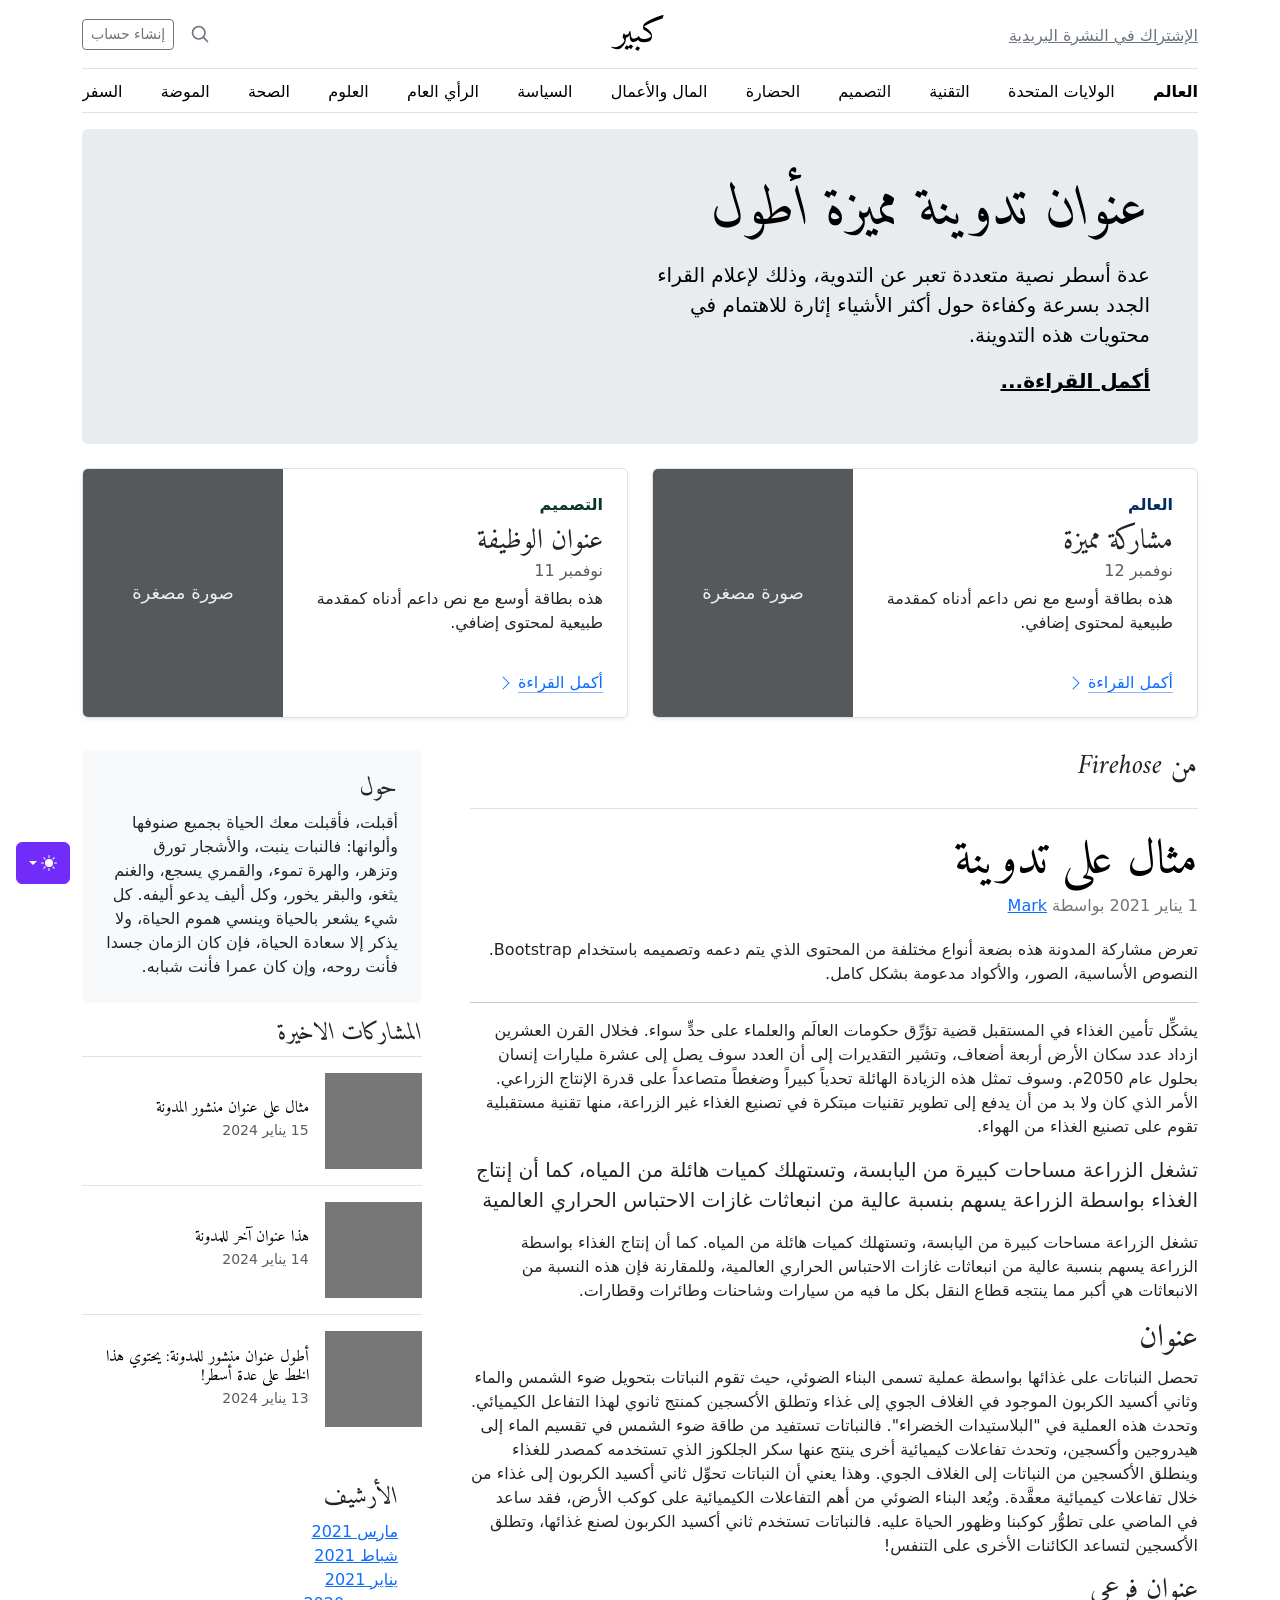
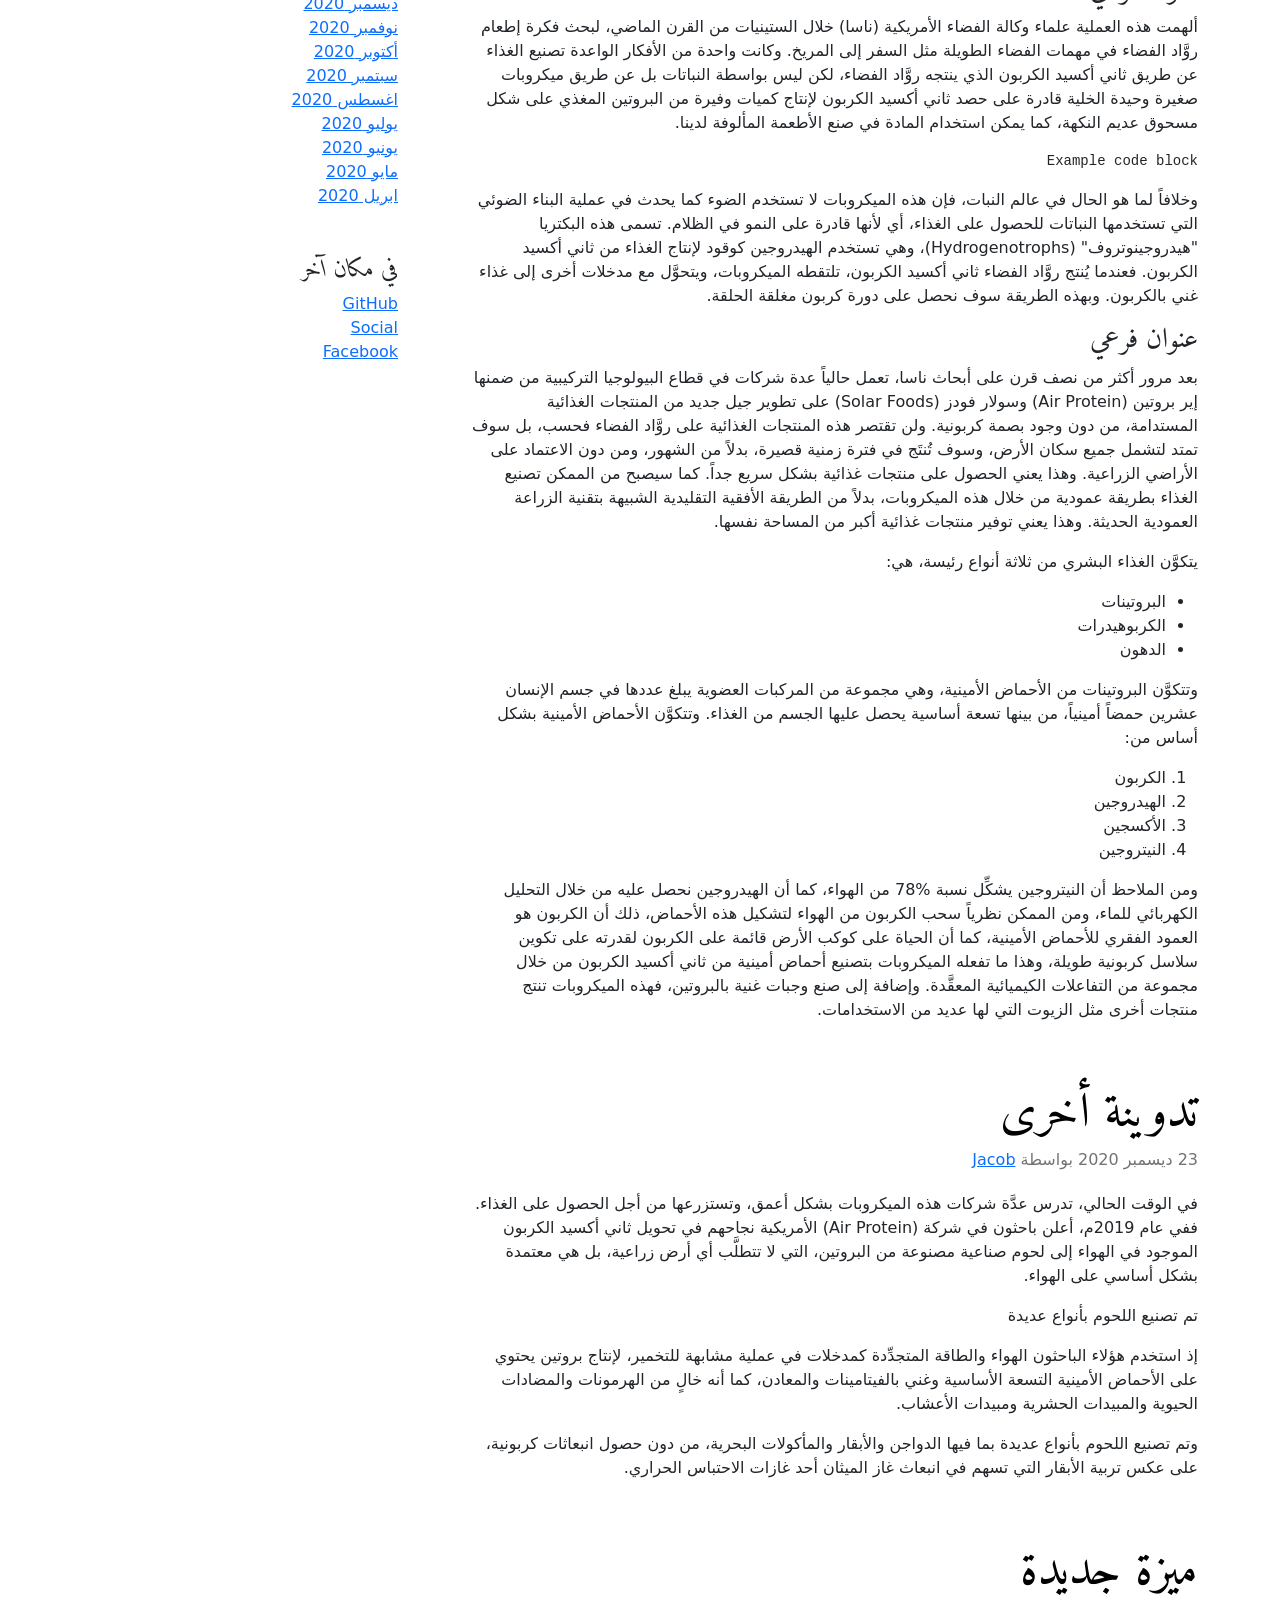
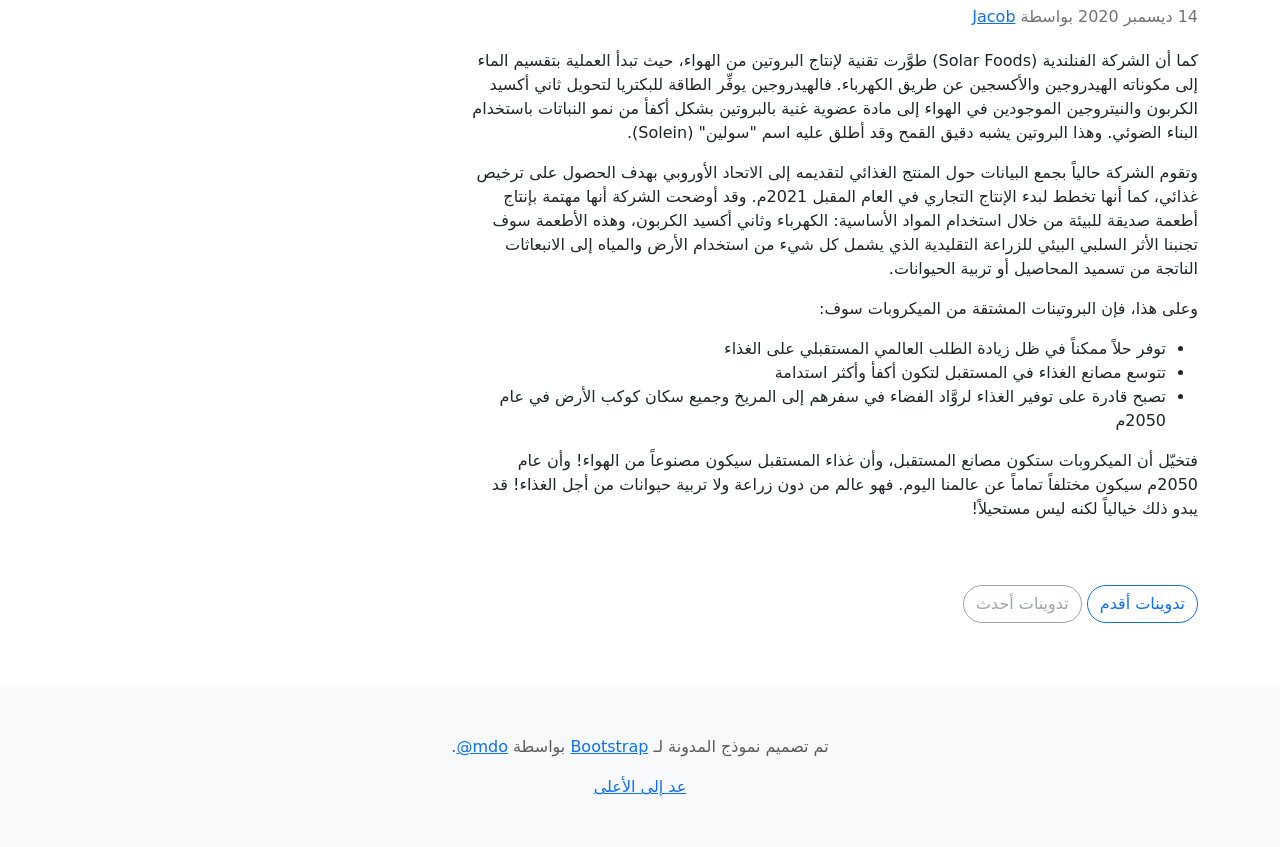
<file: bootstrap/blog-rtl/index.html>
<!doctype html>
<html lang="ar" dir="rtl" data-bs-theme="auto">
  <head>
    <meta charset="utf-8" />
    <meta name="viewport" content="width=device-width, initial-scale=1" />
    <meta name="description" content="" />
    <meta
      name="author"
      content="Mark Otto, Jacob Thornton, and Bootstrap contributors"
    />
    <meta name="generator" content="Astro v5.13.2" />
    <title>قالب المدونة · Bootstrap v5.3</title>
    <link
      rel="canonical"
      href="https://getbootstrap.com/docs/5.3/examples/blog-rtl/"
    />
    <script src="../assets/js/color-modes.js"></script>
    <link href="../assets/dist/css/bootstrap.rtl.min.css" rel="stylesheet" />
    <meta name="theme-color" content="#712cf9" />
    <link
      href="https://fonts.googleapis.com/css?family=Amiri:wght@400;700&display=swap"
      rel="stylesheet"
    />
    <link href="../blog/blog.rtl.css" rel="stylesheet" />
    <style>
      .bd-placeholder-img {
        font-size: 1.125rem;
        text-anchor: middle;
        -webkit-user-select: none;
        -moz-user-select: none;
        user-select: none;
      }
      @media (min-width: 768px) {
        .bd-placeholder-img-lg {
          font-size: 3.5rem;
        }
      }
      .b-example-divider {
        width: 100%;
        height: 3rem;
        background-color: #0000001a;
        border: solid rgba(0, 0, 0, 0.15);
        border-width: 1px 0;
        box-shadow:
          inset 0 0.5em 1.5em #0000001a,
          inset 0 0.125em 0.5em #00000026;
      }
      .b-example-vr {
        flex-shrink: 0;
        width: 1.5rem;
        height: 100vh;
      }
      .bi {
        vertical-align: -0.125em;
        fill: currentColor;
      }
      .nav-scroller {
        position: relative;
        z-index: 2;
        height: 2.75rem;
        overflow-y: hidden;
      }
      .nav-scroller .nav {
        display: flex;
        flex-wrap: nowrap;
        padding-bottom: 1rem;
        margin-top: -1px;
        overflow-x: auto;
        text-align: center;
        white-space: nowrap;
        -webkit-overflow-scrolling: touch;
      }
      .btn-bd-primary {
        --bd-violet-bg: #712cf9;
        --bd-violet-rgb: 112.520718, 44.062154, 249.437846;
        --bs-btn-font-weight: 600;
        --bs-btn-color: var(--bs-white);
        --bs-btn-bg: var(--bd-violet-bg);
        --bs-btn-border-color: var(--bd-violet-bg);
        --bs-btn-hover-color: var(--bs-white);
        --bs-btn-hover-bg: #6528e0;
        --bs-btn-hover-border-color: #6528e0;
        --bs-btn-focus-shadow-rgb: var(--bd-violet-rgb);
        --bs-btn-active-color: var(--bs-btn-hover-color);
        --bs-btn-active-bg: #5a23c8;
        --bs-btn-active-border-color: #5a23c8;
      }
      .bd-mode-toggle {
        z-index: 1500;
      }
      .bd-mode-toggle .bi {
        width: 1em;
        height: 1em;
      }
      .bd-mode-toggle .dropdown-menu .active .bi {
        display: block !important;
      }
    </style>
  </head>
  <body>
    <svg xmlns="http://www.w3.org/2000/svg" class="d-none">
      <symbol id="check2" viewBox="0 0 16 16">
        <path
          d="M13.854 3.646a.5.5 0 0 1 0 .708l-7 7a.5.5 0 0 1-.708 0l-3.5-3.5a.5.5 0 1 1 .708-.708L6.5 10.293l6.646-6.647a.5.5 0 0 1 .708 0z"
        ></path>
      </symbol>
      <symbol id="circle-half" viewBox="0 0 16 16">
        <path
          d="M8 15A7 7 0 1 0 8 1v14zm0 1A8 8 0 1 1 8 0a8 8 0 0 1 0 16z"
        ></path>
      </symbol>
      <symbol id="moon-stars-fill" viewBox="0 0 16 16">
        <path
          d="M6 .278a.768.768 0 0 1 .08.858 7.208 7.208 0 0 0-.878 3.46c0 4.021 3.278 7.277 7.318 7.277.527 0 1.04-.055 1.533-.16a.787.787 0 0 1 .81.316.733.733 0 0 1-.031.893A8.349 8.349 0 0 1 8.344 16C3.734 16 0 12.286 0 7.71 0 4.266 2.114 1.312 5.124.06A.752.752 0 0 1 6 .278z"
        ></path>
        <path
          d="M10.794 3.148a.217.217 0 0 1 .412 0l.387 1.162c.173.518.579.924 1.097 1.097l1.162.387a.217.217 0 0 1 0 .412l-1.162.387a1.734 1.734 0 0 0-1.097 1.097l-.387 1.162a.217.217 0 0 1-.412 0l-.387-1.162A1.734 1.734 0 0 0 9.31 6.593l-1.162-.387a.217.217 0 0 1 0-.412l1.162-.387a1.734 1.734 0 0 0 1.097-1.097l.387-1.162zM13.863.099a.145.145 0 0 1 .274 0l.258.774c.115.346.386.617.732.732l.774.258a.145.145 0 0 1 0 .274l-.774.258a1.156 1.156 0 0 0-.732.732l-.258.774a.145.145 0 0 1-.274 0l-.258-.774a1.156 1.156 0 0 0-.732-.732l-.774-.258a.145.145 0 0 1 0-.274l.774-.258c.346-.115.617-.386.732-.732L13.863.1z"
        ></path>
      </symbol>
      <symbol id="sun-fill" viewBox="0 0 16 16">
        <path
          d="M8 12a4 4 0 1 0 0-8 4 4 0 0 0 0 8zM8 0a.5.5 0 0 1 .5.5v2a.5.5 0 0 1-1 0v-2A.5.5 0 0 1 8 0zm0 13a.5.5 0 0 1 .5.5v2a.5.5 0 0 1-1 0v-2A.5.5 0 0 1 8 13zm8-5a.5.5 0 0 1-.5.5h-2a.5.5 0 0 1 0-1h2a.5.5 0 0 1 .5.5zM3 8a.5.5 0 0 1-.5.5h-2a.5.5 0 0 1 0-1h2A.5.5 0 0 1 3 8zm10.657-5.657a.5.5 0 0 1 0 .707l-1.414 1.415a.5.5 0 1 1-.707-.708l1.414-1.414a.5.5 0 0 1 .707 0zm-9.193 9.193a.5.5 0 0 1 0 .707L3.05 13.657a.5.5 0 0 1-.707-.707l1.414-1.414a.5.5 0 0 1 .707 0zm9.193 2.121a.5.5 0 0 1-.707 0l-1.414-1.414a.5.5 0 0 1 .707-.707l1.414 1.414a.5.5 0 0 1 0 .707zM4.464 4.465a.5.5 0 0 1-.707 0L2.343 3.05a.5.5 0 1 1 .707-.707l1.414 1.414a.5.5 0 0 1 0 .708z"
        ></path>
      </symbol>
    </svg>
    <div
      class="dropdown position-fixed bottom-0 end-0 mb-3 me-3 bd-mode-toggle"
    >
      <button
        class="btn btn-bd-primary py-2 dropdown-toggle d-flex align-items-center"
        id="bd-theme"
        type="button"
        aria-expanded="false"
        data-bs-toggle="dropdown"
        aria-label="Toggle theme (auto)"
      >
        <svg class="bi my-1 theme-icon-active" aria-hidden="true">
          <use href="#circle-half"></use>
        </svg>
        <span class="visually-hidden" id="bd-theme-text">Toggle theme</span>
      </button>
      <ul
        class="dropdown-menu dropdown-menu-end shadow"
        aria-labelledby="bd-theme-text"
      >
        <li>
          <button
            type="button"
            class="dropdown-item d-flex align-items-center"
            data-bs-theme-value="light"
            aria-pressed="false"
          >
            <svg class="bi me-2 opacity-50" aria-hidden="true">
              <use href="#sun-fill"></use>
            </svg>
            Light
            <svg class="bi ms-auto d-none" aria-hidden="true">
              <use href="#check2"></use>
            </svg>
          </button>
        </li>
        <li>
          <button
            type="button"
            class="dropdown-item d-flex align-items-center"
            data-bs-theme-value="dark"
            aria-pressed="false"
          >
            <svg class="bi me-2 opacity-50" aria-hidden="true">
              <use href="#moon-stars-fill"></use>
            </svg>
            Dark
            <svg class="bi ms-auto d-none" aria-hidden="true">
              <use href="#check2"></use>
            </svg>
          </button>
        </li>
        <li>
          <button
            type="button"
            class="dropdown-item d-flex align-items-center active"
            data-bs-theme-value="auto"
            aria-pressed="true"
          >
            <svg class="bi me-2 opacity-50" aria-hidden="true">
              <use href="#circle-half"></use>
            </svg>
            Auto
            <svg class="bi ms-auto d-none" aria-hidden="true">
              <use href="#check2"></use>
            </svg>
          </button>
        </li>
      </ul>
    </div>
    <svg xmlns="http://www.w3.org/2000/svg" class="d-none">
      <symbol
        id="aperture"
        fill="none"
        stroke="currentColor"
        stroke-linecap="round"
        stroke-linejoin="round"
        stroke-width="2"
        viewBox="0 0 24 24"
      >
        <circle cx="12" cy="12" r="10"></circle>
        <path
          d="M14.31 8l5.74 9.94M9.69 8h11.48M7.38 12l5.74-9.94M9.69 16L3.95 6.06M14.31 16H2.83m13.79-4l-5.74 9.94"
        ></path>
      </symbol>
      <symbol id="cart" viewBox="0 0 16 16">
        <path
          d="M0 1.5A.5.5 0 0 1 .5 1H2a.5.5 0 0 1 .485.379L2.89 3H14.5a.5.5 0 0 1 .49.598l-1 5a.5.5 0 0 1-.465.401l-9.397.472L4.415 11H13a.5.5 0 0 1 0 1H4a.5.5 0 0 1-.491-.408L2.01 3.607 1.61 2H.5a.5.5 0 0 1-.5-.5zM3.102 4l.84 4.479 9.144-.459L13.89 4H3.102zM5 12a2 2 0 1 0 0 4 2 2 0 0 0 0-4zm7 0a2 2 0 1 0 0 4 2 2 0 0 0 0-4zm-7 1a1 1 0 1 1 0 2 1 1 0 0 1 0-2zm7 0a1 1 0 1 1 0 2 1 1 0 0 1 0-2z"
        ></path>
      </symbol>
      <symbol id="chevron-right" viewBox="0 0 16 16">
        <path
          fill-rule="evenodd"
          d="M4.646 1.646a.5.5 0 0 1 .708 0l6 6a.5.5 0 0 1 0 .708l-6 6a.5.5 0 0 1-.708-.708L10.293 8 4.646 2.354a.5.5 0 0 1 0-.708z"
        ></path>
      </symbol>
    </svg>
    <div class="container">
      <header class="border-bottom lh-1 py-3">
        <div class="row flex-nowrap justify-content-between align-items-center">
          <div class="col-4 pt-1">
            <a class="link-secondary" href="#">الإشتراك في النشرة البريدية</a>
          </div>
          <div class="col-4 text-center">
            <a
              class="blog-header-logo text-body-emphasis text-decoration-none"
              href="#"
              >كبير</a
            >
          </div>
          <div class="col-4 d-flex justify-content-end align-items-center">
            <a class="link-secondary" href="#" aria-label="بحث">
              <svg
                xmlns="http://www.w3.org/2000/svg"
                width="20"
                height="20"
                fill="none"
                stroke="currentColor"
                stroke-linecap="round"
                stroke-linejoin="round"
                stroke-width="2"
                class="mx-3"
                role="img"
                viewBox="0 0 24 24"
              >
                <title>بحث</title>
                <circle cx="10.5" cy="10.5" r="7.5"></circle>
                <path d="M21 21l-5.2-5.2"></path>
              </svg>
            </a>
            <a class="btn btn-sm btn-outline-secondary" href="#">إنشاء حساب</a>
          </div>
        </div>
      </header>
      <div class="nav-scroller py-1 mb-3 border-bottom">
        <nav class="nav nav-underline justify-content-between">
          <a class="nav-item nav-link link-body-emphasis active" href="#"
            >العالم</a
          >
          <a class="nav-item nav-link link-body-emphasis" href="#"
            >الولايات المتحدة</a
          >
          <a class="nav-item nav-link link-body-emphasis" href="#">التقنية</a>
          <a class="nav-item nav-link link-body-emphasis" href="#">التصميم</a>
          <a class="nav-item nav-link link-body-emphasis" href="#">الحضارة</a>
          <a class="nav-item nav-link link-body-emphasis" href="#"
            >المال والأعمال</a
          >
          <a class="nav-item nav-link link-body-emphasis" href="#">السياسة</a>
          <a class="nav-item nav-link link-body-emphasis" href="#"
            >الرأي العام</a
          >
          <a class="nav-item nav-link link-body-emphasis" href="#">العلوم</a>
          <a class="nav-item nav-link link-body-emphasis" href="#">الصحة</a>
          <a class="nav-item nav-link link-body-emphasis" href="#">الموضة</a>
          <a class="nav-item nav-link link-body-emphasis" href="#">السفر</a>
        </nav>
      </div>
    </div>
    <main class="container">
      <div class="p-4 p-md-5 mb-4 rounded text-body-emphasis bg-body-secondary">
        <div class="col-lg-6 px-0">
          <h1 class="display-4 fst-italic">عنوان تدوينة مميزة أطول</h1>
          <p class="lead my-3">
            عدة أسطر نصية متعددة تعبر عن التدوية، وذلك لإعلام القراء الجدد بسرعة
            وكفاءة حول أكثر الأشياء إثارة للاهتمام في محتويات هذه التدوينة.
          </p>
          <p class="lead mb-0">
            <a href="#" class="text-body-emphasis fw-bold">أكمل القراءة...</a>
          </p>
        </div>
      </div>
      <div class="row mb-2">
        <div class="col-md-6">
          <div
            class="row g-0 border rounded overflow-hidden flex-md-row mb-4 shadow-sm h-md-250 position-relative"
          >
            <div class="col p-4 d-flex flex-column position-static">
              <strong class="d-inline-block mb-2 text-primary-emphasis"
                >العالم</strong
              >
              <h3 class="mb-0">مشاركة مميزة</h3>
              <div class="mb-1 text-body-secondary">نوفمبر 12</div>
              <p class="card-text mb-auto">
                هذه بطاقة أوسع مع نص داعم أدناه كمقدمة طبيعية لمحتوى إضافي.
              </p>
              <a
                href="#"
                class="icon-link gap-1 icon-link-hover stretched-link"
              >
                أكمل القراءة
                <svg class="bi" aria-hidden="true">
                  <use xlink:href="#chevron-right"></use>
                </svg>
              </a>
            </div>
            <div class="col-auto d-none d-lg-block">
              <svg
                aria-label="Placeholder: صورة مصغرة"
                class="bd-placeholder-img"
                height="250"
                preserveAspectRatio="xMidYMid slice"
                role="img"
                width="200"
                xmlns="http://www.w3.org/2000/svg"
              >
                <title>Placeholder</title>
                <rect width="100%" height="100%" fill="#55595c"></rect>
                <text x="50%" y="50%" fill="#eceeef" dy=".3em">صورة مصغرة</text>
              </svg>
            </div>
          </div>
        </div>
        <div class="col-md-6">
          <div
            class="row g-0 border rounded overflow-hidden flex-md-row mb-4 shadow-sm h-md-250 position-relative"
          >
            <div class="col p-4 d-flex flex-column position-static">
              <strong class="d-inline-block mb-2 text-success-emphasis"
                >التصميم</strong
              >
              <h3 class="mb-0">عنوان الوظيفة</h3>
              <div class="mb-1 text-body-secondary">نوفمبر 11</div>
              <p class="mb-auto">
                هذه بطاقة أوسع مع نص داعم أدناه كمقدمة طبيعية لمحتوى إضافي.
              </p>
              <a
                href="#"
                class="icon-link gap-1 icon-link-hover stretched-link"
              >
                أكمل القراءة
                <svg class="bi" aria-hidden="true">
                  <use xlink:href="#chevron-right"></use>
                </svg>
              </a>
            </div>
            <div class="col-auto d-none d-lg-block">
              <svg
                aria-label="Placeholder: صورة مصغرة"
                class="bd-placeholder-img"
                height="250"
                preserveAspectRatio="xMidYMid slice"
                role="img"
                width="200"
                xmlns="http://www.w3.org/2000/svg"
              >
                <title>Placeholder</title>
                <rect width="100%" height="100%" fill="#55595c"></rect>
                <text x="50%" y="50%" fill="#eceeef" dy=".3em">صورة مصغرة</text>
              </svg>
            </div>
          </div>
        </div>
      </div>
      <div class="row g-5">
        <div class="col-md-8">
          <h3 class="pb-4 mb-4 fst-italic border-bottom">من Firehose</h3>
          <article class="blog-post">
            <h2 class="display-5 link-body-emphasis mb-1">مثال على تدوينة</h2>
            <p class="blog-post-meta">
              1 يناير 2021 بواسطة <a href="#"> Mark </a>
            </p>
            <p>
              تعرض مشاركة المدونة هذه بضعة أنواع مختلفة من المحتوى الذي يتم دعمه
              وتصميمه باستخدام Bootstrap. النصوص الأساسية، الصور، والأكواد
              مدعومة بشكل كامل.
            </p>
            <hr />
            <p>
              يشكِّل تأمين الغذاء في المستقبل قضية تؤرِّق حكومات العالَم
              والعلماء على حدٍّ سواء. فخلال القرن العشرين ازداد عدد سكان الأرض
              أربعة أضعاف، وتشير التقديرات إلى أن العدد سوف يصل إلى عشرة مليارات
              إنسان بحلول عام 2050م. وسوف تمثل هذه الزيادة الهائلة تحدياً كبيراً
              وضغطاً متصاعداً على قدرة الإنتاج الزراعي. الأمر الذي كان ولا بد من
              أن يدفع إلى تطوير تقنيات مبتكرة في تصنيع الغذاء غير الزراعة، منها
              تقنية مستقبلية تقوم على تصنيع الغذاء من الهواء.
            </p>
            <blockquote class="blockquote">
              <p>
                تشغل الزراعة مساحات كبيرة من اليابسة، وتستهلك كميات هائلة من
                المياه، كما أن إنتاج الغذاء بواسطة الزراعة يسهم بنسبة عالية من
                انبعاثات غازات الاحتباس الحراري العالمية
              </p>
            </blockquote>
            <p>
              تشغل الزراعة مساحات كبيرة من اليابسة، وتستهلك كميات هائلة من
              المياه. كما أن إنتاج الغذاء بواسطة الزراعة يسهم بنسبة عالية من
              انبعاثات غازات الاحتباس الحراري العالمية، وللمقارنة فإن هذه النسبة
              من الانبعاثات هي أكبر مما ينتجه قطاع النقل بكل ما فيه من سيارات
              وشاحنات وطائرات وقطارات.
            </p>
            <h2>عنوان</h2>
            <p>
              تحصل النباتات على غذائها بواسطة عملية تسمى البناء الضوئي، حيث تقوم
              النباتات بتحويل ضوء الشمس والماء وثاني أكسيد الكربون الموجود في
              الغلاف الجوي إلى غذاء وتطلق الأكسجين كمنتج ثانوي لهذا التفاعل
              الكيميائي. وتحدث هذه العملية في "البلاستيدات الخضراء". فالنباتات
              تستفيد من طاقة ضوء الشمس في تقسيم الماء إلى هيدروجين وأكسجين،
              وتحدث تفاعلات كيميائية أخرى ينتج عنها سكر الجلكوز الذي تستخدمه
              كمصدر للغذاء وينطلق الأكسجين من النباتات إلى الغلاف الجوي. وهذا
              يعني أن النباتات تحوِّل ثاني أكسيد الكربون إلى غذاء من خلال
              تفاعلات كيميائية معقَّدة. ويُعد البناء الضوئي من أهم التفاعلات
              الكيميائية على كوكب الأرض، فقد ساعد في الماضي على تطوُّر كوكبنا
              وظهور الحياة عليه. فالنباتات تستخدم ثاني أكسيد الكربون لصنع
              غذائها، وتطلق الأكسجين لتساعد الكائنات الأخرى على التنفس!
            </p>
            <h3>عنوان فرعي</h3>
            <p>
              ألهمت هذه العملية علماء وكالة الفضاء الأمريكية (ناسا) خلال
              الستينيات من القرن الماضي، لبحث فكرة إطعام روَّاد الفضاء في مهمات
              الفضاء الطويلة مثل السفر إلى المريخ. وكانت واحدة من الأفكار
              الواعدة تصنيع الغذاء عن طريق ثاني أكسيد الكربون الذي ينتجه روَّاد
              الفضاء، لكن ليس بواسطة النباتات بل عن طريق ميكروبات صغيرة وحيدة
              الخلية قادرة على حصد ثاني أكسيد الكربون لإنتاج كميات وفيرة من
              البروتين المغذي على شكل مسحوق عديم النكهة، كما يمكن استخدام المادة
              في صنع الأطعمة المألوفة لدينا.
            </p>
            <pre><code>Example code block</code></pre>
            <p>
              وخلافاً لما هو الحال في عالم النبات، فإن هذه الميكروبات لا تستخدم
              الضوء كما يحدث في عملية البناء الضوئي التي تستخدمها النباتات
              للحصول على الغذاء، أي لأنها قادرة على النمو في الظلام. تسمى هذه
              البكتريا "هيدروجينوتروف" (Hydrogenotrophs)، وهي تستخدم الهيدروجين
              كوقود لإنتاج الغذاء من ثاني أكسيد الكربون. فعندما يُنتج روَّاد
              الفضاء ثاني أكسيد الكربون، تلتقطه الميكروبات، ويتحوَّل مع مدخلات
              أخرى إلى غذاء غني بالكربون. وبهذه الطريقة سوف نحصل على دورة كربون
              مغلقة الحلقة.
            </p>
            <h3>عنوان فرعي</h3>
            <p>
              بعد مرور أكثر من نصف قرن على أبحاث ناسا، تعمل حالياً عدة شركات في
              قطاع البيولوجيا التركيبية من ضمنها إير بروتين (Air Protein) وسولار
              فودز (Solar Foods) على تطوير جيل جديد من المنتجات الغذائية
              المستدامة، من دون وجود بصمة كربونية. ولن تقتصر هذه المنتجات
              الغذائية على روَّاد الفضاء فحسب، بل سوف تمتد لتشمل جميع سكان
              الأرض، وسوف تُنتَج في فترة زمنية قصيرة، بدلاً من الشهور، ومن دون
              الاعتماد على الأراضي الزراعية. وهذا يعني الحصول على منتجات غذائية
              بشكل سريع جداً. كما سيصبح من الممكن تصنيع الغذاء بطريقة عمودية من
              خلال هذه الميكروبات، بدلاً من الطريقة الأفقية التقليدية الشبيهة
              بتقنية الزراعة العمودية الحديثة. وهذا يعني توفير منتجات غذائية
              أكبر من المساحة نفسها.
            </p>
            <p>يتكوَّن الغذاء البشري من ثلاثة أنواع رئيسة، هي:</p>
            <ul>
              <li>البروتينات</li>
              <li>الكربوهيدرات</li>
              <li>الدهون</li>
            </ul>
            <p>
              وتتكوَّن البروتينات من الأحماض الأمينية، وهي مجموعة من المركبات
              العضوية يبلغ عددها في جسم الإنسان عشرين حمضاً أمينياً، من بينها
              تسعة أساسية يحصل عليها الجسم من الغذاء. وتتكوَّن الأحماض الأمينية
              بشكل أساس من:
            </p>
            <ol>
              <li>الكربون</li>
              <li>الهيدروجين</li>
              <li>الأكسجين</li>
              <li>النيتروجين</li>
            </ol>
            <p>
              ومن الملاحظ أن النيتروجين يشكِّل نسبة %78 من الهواء، كما أن
              الهيدروجين نحصل عليه من خلال التحليل الكهربائي للماء، ومن الممكن
              نظرياً سحب الكربون من الهواء لتشكيل هذه الأحماض، ذلك أن الكربون هو
              العمود الفقري للأحماض الأمينية، كما أن الحياة على كوكب الأرض قائمة
              على الكربون لقدرته على تكوين سلاسل كربونية طويلة، وهذا ما تفعله
              الميكروبات بتصنيع أحماض أمينية من ثاني أكسيد الكربون من خلال
              مجموعة من التفاعلات الكيميائية المعقَّدة. وإضافة إلى صنع وجبات
              غنية بالبروتين، فهذه الميكروبات تنتج منتجات أخرى مثل الزيوت التي
              لها عديد من الاستخدامات.
            </p>
          </article>
          <article class="blog-post">
            <h2 class="display-5 link-body-emphasis mb-1">تدوينة أخرى</h2>
            <p class="blog-post-meta">
              23 ديسمبر 2020 بواسطة <a href="#">Jacob</a>
            </p>
            <p>
              في الوقت الحالي، تدرس عدَّة شركات هذه الميكروبات بشكل أعمق،
              وتستزرعها من أجل الحصول على الغذاء. ففي عام 2019م، أعلن باحثون في
              شركة (Air Protein) الأمريكية نجاحهم في تحويل ثاني أكسيد الكربون
              الموجود في الهواء إلى لحوم صناعية مصنوعة من البروتين، التي لا
              تتطلَّب أي أرض زراعية، بل هي معتمدة بشكل أساسي على الهواء.
            </p>
            <blockquote><p>تم تصنيع اللحوم بأنواع عديدة</p></blockquote>
            <p>
              إذ استخدم هؤلاء الباحثون الهواء والطاقة المتجدِّدة كمدخلات في
              عملية مشابهة للتخمير، لإنتاج بروتين يحتوي على الأحماض الأمينية
              التسعة الأساسية وغني بالفيتامينات والمعادن، كما أنه خالٍ من
              الهرمونات والمضادات الحيوية والمبيدات الحشرية ومبيدات الأعشاب.
            </p>
            <p>
              وتم تصنيع اللحوم بأنواع عديدة بما فيها الدواجن والأبقار والمأكولات
              البحرية، من دون حصول انبعاثات كربونية، على عكس تربية الأبقار التي
              تسهم في انبعاث غاز الميثان أحد غازات الاحتباس الحراري.
            </p>
          </article>
          <article class="blog-post">
            <h2 class="display-5 link-body-emphasis mb-1">ميزة جديدة</h2>
            <p class="blog-post-meta">
              14 ديسمبر 2020 بواسطة <a href="#">Jacob</a>
            </p>
            <p>
              كما أن الشركة الفنلندية (Solar Foods) طوَّرت تقنية لإنتاج البروتين
              من الهواء، حيث تبدأ العملية بتقسيم الماء إلى مكوناته الهيدروجين
              والأكسجين عن طريق الكهرباء. فالهيدروجين يوفِّر الطاقة للبكتريا
              لتحويل ثاني أكسيد الكربون والنيتروجين الموجودين في الهواء إلى مادة
              عضوية غنية بالبروتين بشكل أكفأ من نمو النباتات باستخدام البناء
              الضوئي. وهذا البروتين يشبه دقيق القمح وقد أطلق عليه اسم "سولين"
              (Solein).
            </p>
            <p>
              وتقوم الشركة حالياً بجمع البيانات حول المنتج الغذائي لتقديمه إلى
              الاتحاد الأوروبي بهدف الحصول على ترخيص غذائي، كما أنها تخطط لبدء
              الإنتاج التجاري في العام المقبل 2021م. وقد أوضحت الشركة أنها مهتمة
              بإنتاج أطعمة صديقة للبيئة من خلال استخدام المواد الأساسية:
              الكهرباء وثاني أكسيد الكربون، وهذه الأطعمة سوف تجنبنا الأثر السلبي
              البيئي للزراعة التقليدية الذي يشمل كل شيء من استخدام الأرض والمياه
              إلى الانبعاثات الناتجة من تسميد المحاصيل أو تربية الحيوانات.
            </p>
            <p>وعلى هذا، فإن البروتينات المشتقة من الميكروبات سوف:</p>
            <ul>
              <li>
                توفر حلاً ممكناً في ظل زيادة الطلب العالمي المستقبلي على الغذاء
              </li>
              <li>تتوسع مصانع الغذاء في المستقبل لتكون أكفأ وأكثر استدامة</li>
              <li>
                تصبح قادرة على توفير الغذاء لروَّاد الفضاء في سفرهم إلى المريخ
                وجميع سكان كوكب الأرض في عام 2050م
              </li>
            </ul>
            <p>
              فتخيّل أن الميكروبات ستكون مصانع المستقبل، وأن غذاء المستقبل سيكون
              مصنوعاً من الهواء! وأن عام 2050م سيكون مختلفاً تماماً عن عالمنا
              اليوم. فهو عالم من دون زراعة ولا تربية حيوانات من أجل الغذاء! قد
              يبدو ذلك خيالياً لكنه ليس مستحيلاً!
            </p>
          </article>
          <nav class="blog-pagination" aria-label="Pagination">
            <a class="btn btn-outline-primary rounded-pill" href="#"
              >تدوينات أقدم</a
            >
            <a
              class="btn btn-outline-secondary rounded-pill disabled"
              aria-disabled="true"
              >تدوينات أحدث</a
            >
          </nav>
        </div>
        <div class="col-md-4">
          <div class="position-sticky" style="top: 2rem">
            <div class="p-4 mb-3 bg-body-tertiary rounded">
              <h4 class="fst-italic">حول</h4>
              <p class="mb-0">
                أقبلت، فأقبلت معك الحياة بجميع صنوفها وألوانها: فالنبات ينبت،
                والأشجار تورق وتزهر، والهرة تموء، والقمري يسجع، والغنم يثغو،
                والبقر يخور، وكل أليف يدعو أليفه. كل شيء يشعر بالحياة وينسي هموم
                الحياة، ولا يذكر إلا سعادة الحياة، فإن كان الزمان جسدا فأنت
                روحه، وإن كان عمرا فأنت شبابه.
              </p>
            </div>
            <div>
              <h4 class="fst-italic">المشاركات الاخيرة</h4>
              <ul class="list-unstyled">
                <li>
                  <a
                    class="d-flex flex-column flex-lg-row gap-3 align-items-start align-items-lg-center py-3 link-body-emphasis text-decoration-none border-top"
                    href="#"
                  >
                    <svg
                      aria-hidden="true"
                      class="bd-placeholder-img"
                      height="96"
                      preserveAspectRatio="xMidYMid slice"
                      width="100%"
                      xmlns="http://www.w3.org/2000/svg"
                    >
                      <rect width="100%" height="100%" fill="#777"></rect>
                    </svg>
                    <div class="col-lg-8">
                      <h6 class="mb-0">مثال على عنوان منشور المدونة</h6>
                      <small class="text-body-secondary">15 يناير 2024</small>
                    </div>
                  </a>
                </li>
                <li>
                  <a
                    class="d-flex flex-column flex-lg-row gap-3 align-items-start align-items-lg-center py-3 link-body-emphasis text-decoration-none border-top"
                    href="#"
                  >
                    <svg
                      aria-hidden="true"
                      class="bd-placeholder-img"
                      height="96"
                      preserveAspectRatio="xMidYMid slice"
                      width="100%"
                      xmlns="http://www.w3.org/2000/svg"
                    >
                      <rect width="100%" height="100%" fill="#777"></rect>
                    </svg>
                    <div class="col-lg-8">
                      <h6 class="mb-0">هذا عنوان آخر للمدونة</h6>
                      <small class="text-body-secondary">14 يناير 2024</small>
                    </div>
                  </a>
                </li>
                <li>
                  <a
                    class="d-flex flex-column flex-lg-row gap-3 align-items-start align-items-lg-center py-3 link-body-emphasis text-decoration-none border-top"
                    href="#"
                  >
                    <svg
                      aria-hidden="true"
                      class="bd-placeholder-img"
                      height="96"
                      preserveAspectRatio="xMidYMid slice"
                      width="100%"
                      xmlns="http://www.w3.org/2000/svg"
                    >
                      <rect width="100%" height="100%" fill="#777"></rect>
                    </svg>
                    <div class="col-lg-8">
                      <h6 class="mb-0">
                        أطول عنوان منشور للمدونة: يحتوي هذا الخط على عدة أسطر!
                      </h6>
                      <small class="text-body-secondary">13 يناير 2024</small>
                    </div>
                  </a>
                </li>
              </ul>
            </div>
            <div class="p-4">
              <h4 class="fst-italic">الأرشيف</h4>
              <ol class="list-unstyled mb-0">
                <li><a href="#">مارس 2021</a></li>
                <li><a href="#">شباط 2021</a></li>
                <li><a href="#">يناير 2021</a></li>
                <li><a href="#">ديسمبر 2020</a></li>
                <li><a href="#">نوفمبر 2020</a></li>
                <li><a href="#">أكتوبر 2020</a></li>
                <li><a href="#">سبتمبر 2020</a></li>
                <li><a href="#">اغسطس 2020</a></li>
                <li><a href="#">يوليو 2020</a></li>
                <li><a href="#">يونيو 2020</a></li>
                <li><a href="#">مايو 2020</a></li>
                <li><a href="#">ابريل 2020</a></li>
              </ol>
            </div>
            <div class="p-4">
              <h4 class="fst-italic">في مكان آخر</h4>
              <ol class="list-unstyled">
                <li><a href="#">GitHub</a></li>
                <li><a href="#">Social</a></li>
                <li><a href="#">Facebook</a></li>
              </ol>
            </div>
          </div>
        </div>
      </div>
    </main>
    <footer class="py-5 text-center text-body-secondary bg-body-tertiary">
      <p>
        تم تصميم نموذج المدونة لـ
        <a href="https://getbootstrap.com/">Bootstrap</a> بواسطة
        <a href="https://x.com/mdo"><bdi lang="en" dir="ltr">@mdo</bdi></a
        >.
      </p>
      <p class="mb-0"><a href="#">عد إلى الأعلى</a></p>
    </footer>
    <script
      src="../assets/dist/js/bootstrap.bundle.min.js"
      class="astro-vvvwv3sm"
    ></script>
  </body>
</html>
</file>
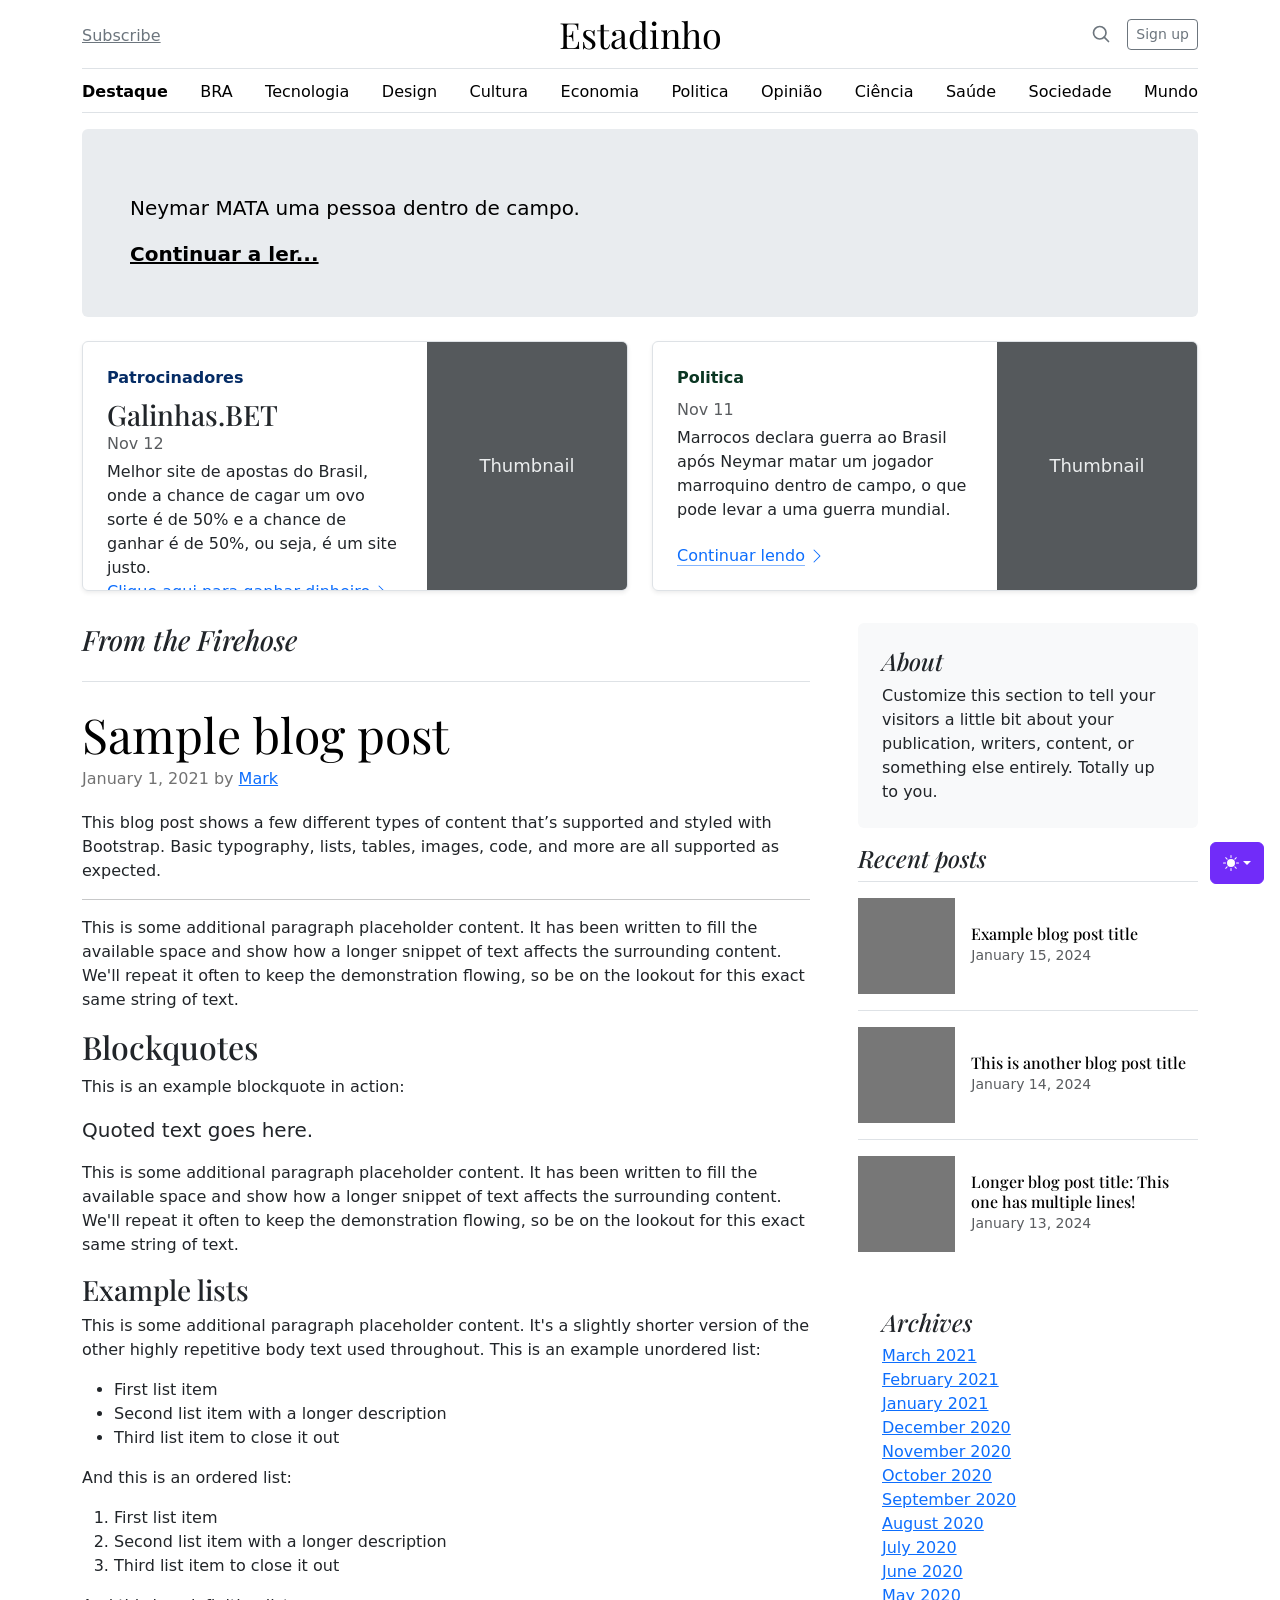
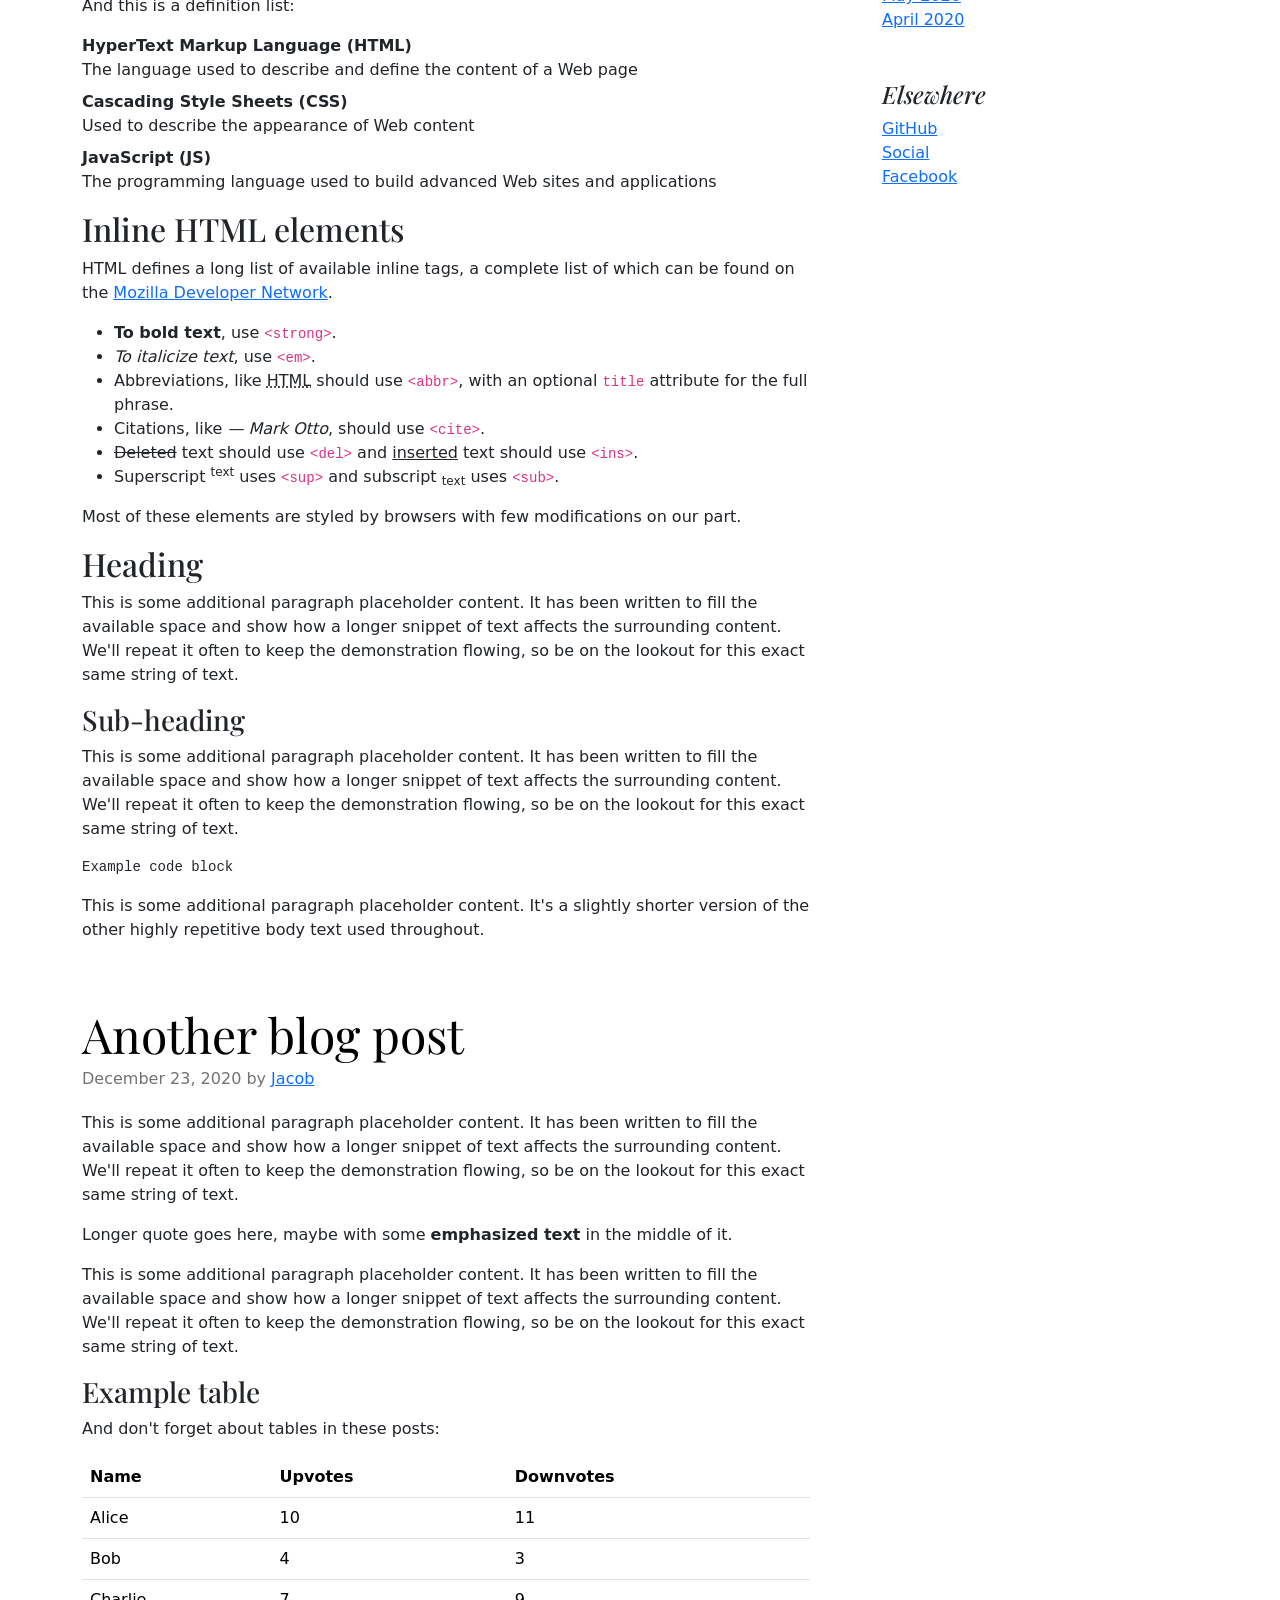
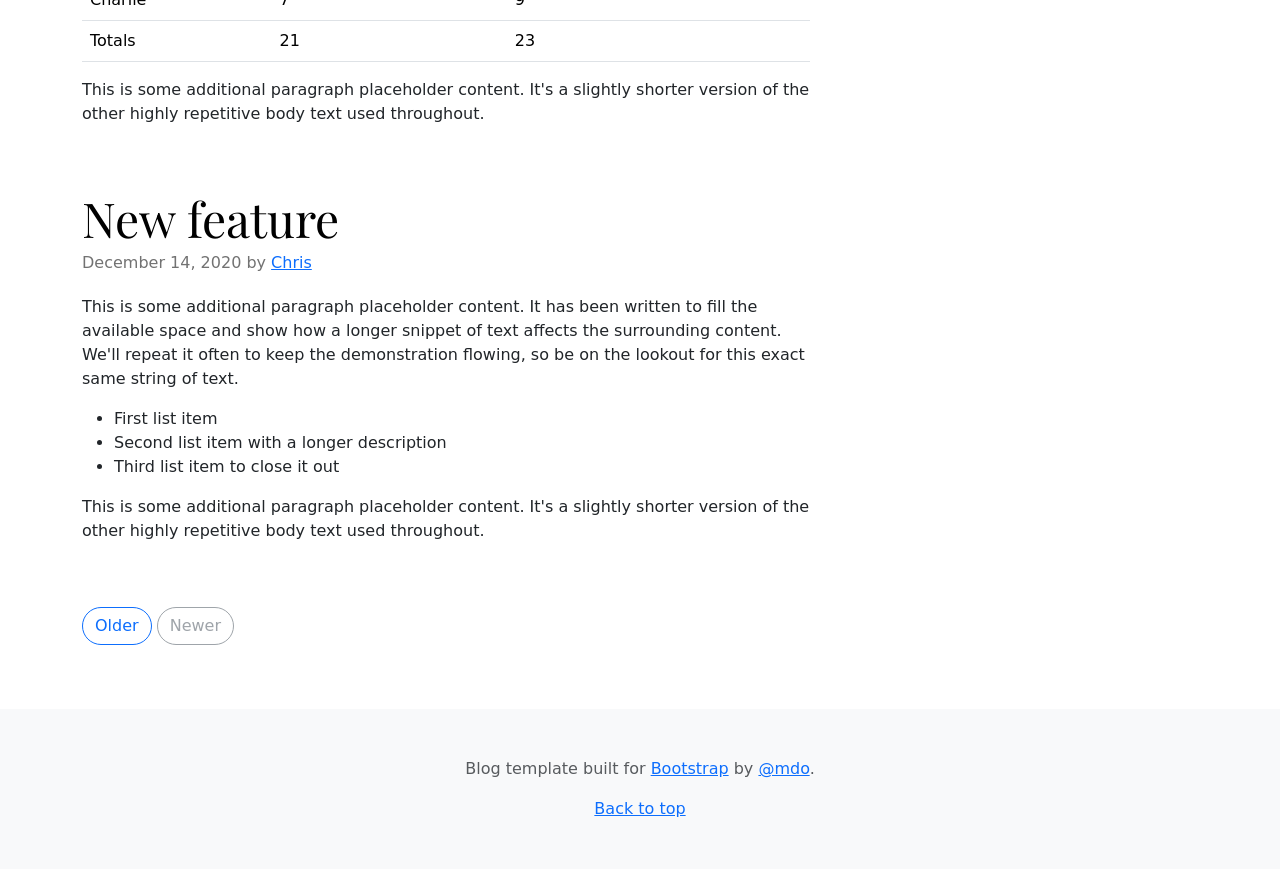
<file: bootstrap/blog/index.html>
<!doctype html>
<html lang="en" data-bs-theme="auto">
  <head>
    <meta charset="utf-8" />
    <meta name="viewport" content="width=device-width, initial-scale=1" />
    <meta name="description" content="" />
    <meta
      name="author"
      content="Mark Otto, Jacob Thornton, and Bootstrap contributors"
    />
    <meta name="generator" content="Astro v5.13.2" />
    <title>Blog Template · Bootstrap v5.3</title>
    <link
      rel="canonical"
      href="https://getbootstrap.com/docs/5.3/examples/blog/"
    />
    <script src="../assets/js/color-modes.js"></script>
    <link href="../assets/dist/css/bootstrap.min.css" rel="stylesheet" />
    <meta name="theme-color" content="#712cf9" />
    <link
      href="https://fonts.googleapis.com/css?family=Playfair+Display:700,900&display=swap"
      rel="stylesheet"
    />
    <link href="blog.css" rel="stylesheet" />
    <style>
      .bd-placeholder-img {
        font-size: 1.125rem;
        text-anchor: middle;
        -webkit-user-select: none;
        -moz-user-select: none;
        user-select: none;
      }
      @media (min-width: 768px) {
        .bd-placeholder-img-lg {
          font-size: 3.5rem;
        }
      }
      .b-example-divider {
        width: 100%;
        height: 3rem;
        background-color: #0000001a;
        border: solid rgba(0, 0, 0, 0.15);
        border-width: 1px 0;
        box-shadow:
          inset 0 0.5em 1.5em #0000001a,
          inset 0 0.125em 0.5em #00000026;
      }
      .b-example-vr {
        flex-shrink: 0;
        width: 1.5rem;
        height: 100vh;
      }
      .bi {
        vertical-align: -0.125em;
        fill: currentColor;
      }
      .nav-scroller {
        position: relative;
        z-index: 2;
        height: 2.75rem;
        overflow-y: hidden;
      }
      .nav-scroller .nav {
        display: flex;
        flex-wrap: nowrap;
        padding-bottom: 1rem;
        margin-top: -1px;
        overflow-x: auto;
        text-align: center;
        white-space: nowrap;
        -webkit-overflow-scrolling: touch;
      }
      .btn-bd-primary {
        --bd-violet-bg: #712cf9;
        --bd-violet-rgb: 112.520718, 44.062154, 249.437846;
        --bs-btn-font-weight: 600;
        --bs-btn-color: var(--bs-white);
        --bs-btn-bg: var(--bd-violet-bg);
        --bs-btn-border-color: var(--bd-violet-bg);
        --bs-btn-hover-color: var(--bs-white);
        --bs-btn-hover-bg: #6528e0;
        --bs-btn-hover-border-color: #6528e0;
        --bs-btn-focus-shadow-rgb: var(--bd-violet-rgb);
        --bs-btn-active-color: var(--bs-btn-hover-color);
        --bs-btn-active-bg: #5a23c8;
        --bs-btn-active-border-color: #5a23c8;
      }
      .bd-mode-toggle {
        z-index: 1500;
      }
      .bd-mode-toggle .bi {
        width: 1em;
        height: 1em;
      }
      .bd-mode-toggle .dropdown-menu .active .bi {
        display: block !important;
      }
    </style>
  </head>
  <body>
    <svg xmlns="http://www.w3.org/2000/svg" class="d-none">
      <symbol id="check2" viewBox="0 0 16 16">
        <path
          d="M13.854 3.646a.5.5 0 0 1 0 .708l-7 7a.5.5 0 0 1-.708 0l-3.5-3.5a.5.5 0 1 1 .708-.708L6.5 10.293l6.646-6.647a.5.5 0 0 1 .708 0z"
        ></path>
      </symbol>
      <symbol id="circle-half" viewBox="0 0 16 16">
        <path
          d="M8 15A7 7 0 1 0 8 1v14zm0 1A8 8 0 1 1 8 0a8 8 0 0 1 0 16z"
        ></path>
      </symbol>
      <symbol id="moon-stars-fill" viewBox="0 0 16 16">
        <path
          d="M6 .278a.768.768 0 0 1 .08.858 7.208 7.208 0 0 0-.878 3.46c0 4.021 3.278 7.277 7.318 7.277.527 0 1.04-.055 1.533-.16a.787.787 0 0 1 .81.316.733.733 0 0 1-.031.893A8.349 8.349 0 0 1 8.344 16C3.734 16 0 12.286 0 7.71 0 4.266 2.114 1.312 5.124.06A.752.752 0 0 1 6 .278z"
        ></path>
        <path
          d="M10.794 3.148a.217.217 0 0 1 .412 0l.387 1.162c.173.518.579.924 1.097 1.097l1.162.387a.217.217 0 0 1 0 .412l-1.162.387a1.734 1.734 0 0 0-1.097 1.097l-.387 1.162a.217.217 0 0 1-.412 0l-.387-1.162A1.734 1.734 0 0 0 9.31 6.593l-1.162-.387a.217.217 0 0 1 0-.412l1.162-.387a1.734 1.734 0 0 0 1.097-1.097l.387-1.162zM13.863.099a.145.145 0 0 1 .274 0l.258.774c.115.346.386.617.732.732l.774.258a.145.145 0 0 1 0 .274l-.774.258a1.156 1.156 0 0 0-.732.732l-.258.774a.145.145 0 0 1-.274 0l-.258-.774a1.156 1.156 0 0 0-.732-.732l-.774-.258a.145.145 0 0 1 0-.274l.774-.258c.346-.115.617-.386.732-.732L13.863.1z"
        ></path>
      </symbol>
      <symbol id="sun-fill" viewBox="0 0 16 16">
        <path
          d="M8 12a4 4 0 1 0 0-8 4 4 0 0 0 0 8zM8 0a.5.5 0 0 1 .5.5v2a.5.5 0 0 1-1 0v-2A.5.5 0 0 1 8 0zm0 13a.5.5 0 0 1 .5.5v2a.5.5 0 0 1-1 0v-2A.5.5 0 0 1 8 13zm8-5a.5.5 0 0 1-.5.5h-2a.5.5 0 0 1 0-1h2a.5.5 0 0 1 .5.5zM3 8a.5.5 0 0 1-.5.5h-2a.5.5 0 0 1 0-1h2A.5.5 0 0 1 3 8zm10.657-5.657a.5.5 0 0 1 0 .707l-1.414 1.415a.5.5 0 1 1-.707-.708l1.414-1.414a.5.5 0 0 1 .707 0zm-9.193 9.193a.5.5 0 0 1 0 .707L3.05 13.657a.5.5 0 0 1-.707-.707l1.414-1.414a.5.5 0 0 1 .707 0zm9.193 2.121a.5.5 0 0 1-.707 0l-1.414-1.414a.5.5 0 0 1 .707-.707l1.414 1.414a.5.5 0 0 1 0 .707zM4.464 4.465a.5.5 0 0 1-.707 0L2.343 3.05a.5.5 0 1 1 .707-.707l1.414 1.414a.5.5 0 0 1 0 .708z"
        ></path>
      </symbol>
    </svg>
    <div
      class="dropdown position-fixed bottom-0 end-0 mb-3 me-3 bd-mode-toggle"
    >
      <button
        class="btn btn-bd-primary py-2 dropdown-toggle d-flex align-items-center"
        id="bd-theme"
        type="button"
        aria-expanded="false"
        data-bs-toggle="dropdown"
        aria-label="Toggle theme (auto)"
      >
        <svg class="bi my-1 theme-icon-active" aria-hidden="true">
          <use href="#circle-half"></use>
        </svg>
        <span class="visually-hidden" id="bd-theme-text">Toggle theme</span>
      </button>
      <ul
        class="dropdown-menu dropdown-menu-end shadow"
        aria-labelledby="bd-theme-text"
      >
        <li>
          <button
            type="button"
            class="dropdown-item d-flex align-items-center"
            data-bs-theme-value="light"
            aria-pressed="false"
          >
            <svg class="bi me-2 opacity-50" aria-hidden="true">
              <use href="#sun-fill"></use>
            </svg>
            Light
            <svg class="bi ms-auto d-none" aria-hidden="true">
              <use href="#check2"></use>
            </svg>
          </button>
        </li>
        <li>
          <button
            type="button"
            class="dropdown-item d-flex align-items-center"
            data-bs-theme-value="dark"
            aria-pressed="false"
          >
            <svg class="bi me-2 opacity-50" aria-hidden="true">
              <use href="#moon-stars-fill"></use>
            </svg>
            Dark
            <svg class="bi ms-auto d-none" aria-hidden="true">
              <use href="#check2"></use>
            </svg>
          </button>
        </li>
        <li>
          <button
            type="button"
            class="dropdown-item d-flex align-items-center active"
            data-bs-theme-value="auto"
            aria-pressed="true"
          >
            <svg class="bi me-2 opacity-50" aria-hidden="true">
              <use href="#circle-half"></use>
            </svg>
            Auto
            <svg class="bi ms-auto d-none" aria-hidden="true">
              <use href="#check2"></use>
            </svg>
          </button>
        </li>
      </ul>
    </div>
    <svg xmlns="http://www.w3.org/2000/svg" class="d-none">
      <symbol
        id="aperture"
        fill="none"
        stroke="currentColor"
        stroke-linecap="round"
        stroke-linejoin="round"
        stroke-width="2"
        viewBox="0 0 24 24"
      >
        <circle cx="12" cy="12" r="10"></circle>
        <path
          d="M14.31 8l5.74 9.94M9.69 8h11.48M7.38 12l5.74-9.94M9.69 16L3.95 6.06M14.31 16H2.83m13.79-4l-5.74 9.94"
        ></path>
      </symbol>
      <symbol id="cart" viewBox="0 0 16 16">
        <path
          d="M0 1.5A.5.5 0 0 1 .5 1H2a.5.5 0 0 1 .485.379L2.89 3H14.5a.5.5 0 0 1 .49.598l-1 5a.5.5 0 0 1-.465.401l-9.397.472L4.415 11H13a.5.5 0 0 1 0 1H4a.5.5 0 0 1-.491-.408L2.01 3.607 1.61 2H.5a.5.5 0 0 1-.5-.5zM3.102 4l.84 4.479 9.144-.459L13.89 4H3.102zM5 12a2 2 0 1 0 0 4 2 2 0 0 0 0-4zm7 0a2 2 0 1 0 0 4 2 2 0 0 0 0-4zm-7 1a1 1 0 1 1 0 2 1 1 0 0 1 0-2zm7 0a1 1 0 1 1 0 2 1 1 0 0 1 0-2z"
        ></path>
      </symbol>
      <symbol id="chevron-right" viewBox="0 0 16 16">
        <path
          fill-rule="evenodd"
          d="M4.646 1.646a.5.5 0 0 1 .708 0l6 6a.5.5 0 0 1 0 .708l-6 6a.5.5 0 0 1-.708-.708L10.293 8 4.646 2.354a.5.5 0 0 1 0-.708z"
        ></path>
      </symbol>
    </svg>
    <div class="container">
      <header class="border-bottom lh-1 py-3">
        <div class="row flex-nowrap justify-content-between align-items-center">
          <div class="col-4 pt-1">
            <a class="link-secondary" href="#">Subscribe</a>
          </div>
          <div class="col-4 text-center">
            <a
              class="blog-header-logo text-body-emphasis text-decoration-none"
              href="#"
              >Estadinho</a
            >
          </div>
          <div class="col-4 d-flex justify-content-end align-items-center">
            <a class="link-secondary" href="#" aria-label="Search">
              <svg
                xmlns="http://www.w3.org/2000/svg"
                width="20"
                height="20"
                fill="none"
                stroke="currentColor"
                stroke-linecap="round"
                stroke-linejoin="round"
                stroke-width="2"
                class="mx-3"
                role="img"
                viewBox="0 0 24 24"
              >
                <title>Pesquisa</title>
                <circle cx="10.5" cy="10.5" r="7.5"></circle>
                <path d="M21 21l-5.2-5.2"></path>
              </svg>
            </a>
            <a class="btn btn-sm btn-outline-secondary" href="#">Sign up</a>
          </div>
        </div>
      </header>
      <div class="nav-scroller py-1 mb-3 border-bottom">
        <nav class="nav nav-underline justify-content-between">
          <a class="nav-item nav-link link-body-emphasis active" href="#"
            >Destaque</a
          >
          <a class="nav-item nav-link link-body-emphasis" href="#">BRA</a>
          <a class="nav-item nav-link link-body-emphasis" href="#"
            >Tecnologia</a
          >
          <a class="nav-item nav-link link-body-emphasis" href="#">Design</a>
          <a class="nav-item nav-link link-body-emphasis" href="#">Cultura</a>
          <a class="nav-item nav-link link-body-emphasis" href="#">Economia</a>
          <a class="nav-item nav-link link-body-emphasis" href="#">Politica</a>
          <a class="nav-item nav-link link-body-emphasis" href="#">Opinião</a>
          <a class="nav-item nav-link link-body-emphasis" href="#">Ciência</a>
          <a class="nav-item nav-link link-body-emphasis" href="#">Saúde</a>
          <a class="nav-item nav-link link-body-emphasis" href="#">Sociedade</a>
          <a class="nav-item nav-link link-body-emphasis" href="#">Mundo</a>
        </nav>
      </div>
    </div>
    <main class="container">
      <div class="p-4 p-md-5 mb-4 rounded text-body-emphasis bg-body-secondary">
        <div class="col-lg-6 px-0">
          <h1 class="display-4 fst-italic">
            
          </h1>
          <p class="lead my-3">
            Neymar MATA uma pessoa dentro de campo.
          <p class="lead mb-0">
            <a href="#" class="text-body-emphasis fw-bold"
              >Continuar a ler...</a
            >
          </p>
        </div>
      </div>
      <div class="row mb-2">
        <div class="col-md-6">
          <div
            class="row g-0 border rounded overflow-hidden flex-md-row mb-4 shadow-sm h-md-250 position-relative"
          >
            <div class="col p-4 d-flex flex-column position-static">
              <strong class="d-inline-block mb-2 text-primary-emphasis"
                >Patrocinadores</strong
              >
              <h3 class="mb-0">Galinhas.BET</h3>
              <div class="mb-1 text-body-secondary">Nov 12</div>
              <p class="card-text mb-auto">
                Melhor site de apostas do Brasil, onde a chance de cagar um ovo sorte é de 50% e a chance de ganhar é de 50%, ou seja, é um site justo.
              </p>
              <a
                href="#"
                class="icon-link gap-1 icon-link-hover stretched-link"
              >
                Clique aqui para ganhar dinheiro
                <svg class="bi" aria-hidden="true">
                  <use xlink:href="#chevron-right"></use>
                </svg>
              </a>
            </div>
            <div class="col-auto d-none d-lg-block">
              <svg
                aria-label="Placeholder: Thumbnail"
                class="bd-placeholder-img"
                height="250"
                preserveAspectRatio="xMidYMid slice"
                role="img"
                width="200"
                xmlns="http://www.w3.org/2000/svg"
              >
                <title>Placeholder</title>
                <rect width="100%" height="100%" fill="#55595c"></rect>
                <text x="50%" y="50%" fill="#eceeef" dy=".3em">Thumbnail</text>
              </svg>
            </div>
          </div>
        </div>
        <div class="col-md-6">
          <div
            class="row g-0 border rounded overflow-hidden flex-md-row mb-4 shadow-sm h-md-250 position-relative"
          >
            <div class="col p-4 d-flex flex-column position-static">
              <strong class="d-inline-block mb-2 text-success-emphasis"
                >Politica</strong
              >
              <h3 class="mb-0"></h3>
              <div class="mb-1 text-body-secondary">Nov 11</div>
              <p class="mb-auto">
                Marrocos declara guerra ao Brasil após Neymar matar um jogador marroquino dentro de campo, o que pode levar a uma guerra mundial.
              </p>
              <a
                href="#"
                class="icon-link gap-1 icon-link-hover stretched-link"
              >
                Continuar lendo
                <svg class="bi" aria-hidden="true">
                  <use xlink:href="#chevron-right"></use>
                </svg>
              </a>
            </div>
            <div class="col-auto d-none d-lg-block">
              <svg
                aria-label="Placeholder: Thumbnail"
                class="bd-placeholder-img"
                height="250"
                preserveAspectRatio="xMidYMid slice"
                role="img"
                width="200"
                xmlns="http://www.w3.org/2000/svg"
              >
                <title>Placeholder</title>
                <rect width="100%" height="100%" fill="#55595c"></rect>
                <text x="50%" y="50%" fill="#eceeef" dy=".3em">Thumbnail</text>
              </svg>
            </div>
          </div>
        </div>
      </div>
      <div class="row g-5">
        <div class="col-md-8">
          <h3 class="pb-4 mb-4 fst-italic border-bottom">From the Firehose</h3>
          <article class="blog-post">
            <h2 class="display-5 link-body-emphasis mb-1">Sample blog post</h2>
            <p class="blog-post-meta">
              January 1, 2021 by <a href="#">Mark</a>
            </p>
            <p>
              This blog post shows a few different types of content that’s
              supported and styled with Bootstrap. Basic typography, lists,
              tables, images, code, and more are all supported as expected.
            </p>
            <hr />
            <p>
              This is some additional paragraph placeholder content. It has been
              written to fill the available space and show how a longer snippet
              of text affects the surrounding content. We'll repeat it often to
              keep the demonstration flowing, so be on the lookout for this
              exact same string of text.
            </p>
            <h2>Blockquotes</h2>
            <p>This is an example blockquote in action:</p>
            <blockquote class="blockquote">
              <p>Quoted text goes here.</p>
            </blockquote>
            <p>
              This is some additional paragraph placeholder content. It has been
              written to fill the available space and show how a longer snippet
              of text affects the surrounding content. We'll repeat it often to
              keep the demonstration flowing, so be on the lookout for this
              exact same string of text.
            </p>
            <h3>Example lists</h3>
            <p>
              This is some additional paragraph placeholder content. It's a
              slightly shorter version of the other highly repetitive body text
              used throughout. This is an example unordered list:
            </p>
            <ul>
              <li>First list item</li>
              <li>Second list item with a longer description</li>
              <li>Third list item to close it out</li>
            </ul>
            <p>And this is an ordered list:</p>
            <ol>
              <li>First list item</li>
              <li>Second list item with a longer description</li>
              <li>Third list item to close it out</li>
            </ol>
            <p>And this is a definition list:</p>
            <dl>
              <dt>HyperText Markup Language (HTML)</dt>
              <dd>
                The language used to describe and define the content of a Web
                page
              </dd>
              <dt>Cascading Style Sheets (CSS)</dt>
              <dd>Used to describe the appearance of Web content</dd>
              <dt>JavaScript (JS)</dt>
              <dd>
                The programming language used to build advanced Web sites and
                applications
              </dd>
            </dl>
            <h2>Inline HTML elements</h2>
            <p>
              HTML defines a long list of available inline tags, a complete list
              of which can be found on the
              <a
                href="https://developer.mozilla.org/en-US/docs/Web/HTML/Element"
                >Mozilla Developer Network</a
              >.
            </p>
            <ul>
              <li>
                <strong>To bold text</strong>, use
                <code class="language-plaintext highlighter-rouge"
                  >&lt;strong&gt;</code
                >.
              </li>
              <li>
                <em>To italicize text</em>, use
                <code class="language-plaintext highlighter-rouge"
                  >&lt;em&gt;</code
                >.
              </li>
              <li>
                Abbreviations, like
                <abbr title="HyperText Markup Language">HTML</abbr> should use
                <code class="language-plaintext highlighter-rouge"
                  >&lt;abbr&gt;</code
                >, with an optional
                <code class="language-plaintext highlighter-rouge">title</code>
                attribute for the full phrase.
              </li>
              <li>
                Citations, like <cite>— Mark Otto</cite>, should use
                <code class="language-plaintext highlighter-rouge"
                  >&lt;cite&gt;</code
                >.
              </li>
              <li>
                <del>Deleted</del> text should use
                <code class="language-plaintext highlighter-rouge"
                  >&lt;del&gt;</code
                >
                and <ins>inserted</ins> text should use
                <code class="language-plaintext highlighter-rouge"
                  >&lt;ins&gt;</code
                >.
              </li>
              <li>
                Superscript <sup>text</sup> uses
                <code class="language-plaintext highlighter-rouge"
                  >&lt;sup&gt;</code
                >
                and subscript <sub>text</sub> uses
                <code class="language-plaintext highlighter-rouge"
                  >&lt;sub&gt;</code
                >.
              </li>
            </ul>
            <p>
              Most of these elements are styled by browsers with few
              modifications on our part.
            </p>
            <h2>Heading</h2>
            <p>
              This is some additional paragraph placeholder content. It has been
              written to fill the available space and show how a longer snippet
              of text affects the surrounding content. We'll repeat it often to
              keep the demonstration flowing, so be on the lookout for this
              exact same string of text.
            </p>
            <h3>Sub-heading</h3>
            <p>
              This is some additional paragraph placeholder content. It has been
              written to fill the available space and show how a longer snippet
              of text affects the surrounding content. We'll repeat it often to
              keep the demonstration flowing, so be on the lookout for this
              exact same string of text.
            </p>
            <pre><code>Example code block</code></pre>
            <p>
              This is some additional paragraph placeholder content. It's a
              slightly shorter version of the other highly repetitive body text
              used throughout.
            </p>
          </article>
          <article class="blog-post">
            <h2 class="display-5 link-body-emphasis mb-1">Another blog post</h2>
            <p class="blog-post-meta">
              December 23, 2020 by <a href="#">Jacob</a>
            </p>
            <p>
              This is some additional paragraph placeholder content. It has been
              written to fill the available space and show how a longer snippet
              of text affects the surrounding content. We'll repeat it often to
              keep the demonstration flowing, so be on the lookout for this
              exact same string of text.
            </p>
            <blockquote>
              <p>
                Longer quote goes here, maybe with some
                <strong>emphasized text</strong> in the middle of it.
              </p>
            </blockquote>
            <p>
              This is some additional paragraph placeholder content. It has been
              written to fill the available space and show how a longer snippet
              of text affects the surrounding content. We'll repeat it often to
              keep the demonstration flowing, so be on the lookout for this
              exact same string of text.
            </p>
            <h3>Example table</h3>
            <p>And don't forget about tables in these posts:</p>
            <table class="table">
              <thead>
                <tr>
                  <th>Name</th>
                  <th>Upvotes</th>
                  <th>Downvotes</th>
                </tr>
              </thead>
              <tbody>
                <tr>
                  <td>Alice</td>
                  <td>10</td>
                  <td>11</td>
                </tr>
                <tr>
                  <td>Bob</td>
                  <td>4</td>
                  <td>3</td>
                </tr>
                <tr>
                  <td>Charlie</td>
                  <td>7</td>
                  <td>9</td>
                </tr>
              </tbody>
              <tfoot>
                <tr>
                  <td>Totals</td>
                  <td>21</td>
                  <td>23</td>
                </tr>
              </tfoot>
            </table>
            <p>
              This is some additional paragraph placeholder content. It's a
              slightly shorter version of the other highly repetitive body text
              used throughout.
            </p>
          </article>
          <article class="blog-post">
            <h2 class="display-5 link-body-emphasis mb-1">New feature</h2>
            <p class="blog-post-meta">
              December 14, 2020 by <a href="#">Chris</a>
            </p>
            <p>
              This is some additional paragraph placeholder content. It has been
              written to fill the available space and show how a longer snippet
              of text affects the surrounding content. We'll repeat it often to
              keep the demonstration flowing, so be on the lookout for this
              exact same string of text.
            </p>
            <ul>
              <li>First list item</li>
              <li>Second list item with a longer description</li>
              <li>Third list item to close it out</li>
            </ul>
            <p>
              This is some additional paragraph placeholder content. It's a
              slightly shorter version of the other highly repetitive body text
              used throughout.
            </p>
          </article>
          <nav class="blog-pagination" aria-label="Pagination">
            <a class="btn btn-outline-primary rounded-pill" href="#">Older</a>
            <a
              class="btn btn-outline-secondary rounded-pill disabled"
              aria-disabled="true"
              >Newer</a
            >
          </nav>
        </div>
        <div class="col-md-4">
          <div class="position-sticky" style="top: 2rem">
            <div class="p-4 mb-3 bg-body-tertiary rounded">
              <h4 class="fst-italic">About</h4>
              <p class="mb-0">
                Customize this section to tell your visitors a little bit about
                your publication, writers, content, or something else entirely.
                Totally up to you.
              </p>
            </div>
            <div>
              <h4 class="fst-italic">Recent posts</h4>
              <ul class="list-unstyled">
                <li>
                  <a
                    class="d-flex flex-column flex-lg-row gap-3 align-items-start align-items-lg-center py-3 link-body-emphasis text-decoration-none border-top"
                    href="#"
                  >
                    <svg
                      aria-hidden="true"
                      class="bd-placeholder-img"
                      height="96"
                      preserveAspectRatio="xMidYMid slice"
                      width="100%"
                      xmlns="http://www.w3.org/2000/svg"
                    >
                      <rect width="100%" height="100%" fill="#777"></rect>
                    </svg>
                    <div class="col-lg-8">
                      <h6 class="mb-0">Example blog post title</h6>
                      <small class="text-body-secondary"
                        >January 15, 2024</small
                      >
                    </div>
                  </a>
                </li>
                <li>
                  <a
                    class="d-flex flex-column flex-lg-row gap-3 align-items-start align-items-lg-center py-3 link-body-emphasis text-decoration-none border-top"
                    href="#"
                  >
                    <svg
                      aria-hidden="true"
                      class="bd-placeholder-img"
                      height="96"
                      preserveAspectRatio="xMidYMid slice"
                      width="100%"
                      xmlns="http://www.w3.org/2000/svg"
                    >
                      <rect width="100%" height="100%" fill="#777"></rect>
                    </svg>
                    <div class="col-lg-8">
                      <h6 class="mb-0">This is another blog post title</h6>
                      <small class="text-body-secondary"
                        >January 14, 2024</small
                      >
                    </div>
                  </a>
                </li>
                <li>
                  <a
                    class="d-flex flex-column flex-lg-row gap-3 align-items-start align-items-lg-center py-3 link-body-emphasis text-decoration-none border-top"
                    href="#"
                  >
                    <svg
                      aria-hidden="true"
                      class="bd-placeholder-img"
                      height="96"
                      preserveAspectRatio="xMidYMid slice"
                      width="100%"
                      xmlns="http://www.w3.org/2000/svg"
                    >
                      <rect width="100%" height="100%" fill="#777"></rect>
                    </svg>
                    <div class="col-lg-8">
                      <h6 class="mb-0">
                        Longer blog post title: This one has multiple lines!
                      </h6>
                      <small class="text-body-secondary"
                        >January 13, 2024</small
                      >
                    </div>
                  </a>
                </li>
              </ul>
            </div>
            <div class="p-4">
              <h4 class="fst-italic">Archives</h4>
              <ol class="list-unstyled mb-0">
                <li><a href="#">March 2021</a></li>
                <li><a href="#">February 2021</a></li>
                <li><a href="#">January 2021</a></li>
                <li><a href="#">December 2020</a></li>
                <li><a href="#">November 2020</a></li>
                <li><a href="#">October 2020</a></li>
                <li><a href="#">September 2020</a></li>
                <li><a href="#">August 2020</a></li>
                <li><a href="#">July 2020</a></li>
                <li><a href="#">June 2020</a></li>
                <li><a href="#">May 2020</a></li>
                <li><a href="#">April 2020</a></li>
              </ol>
            </div>
            <div class="p-4">
              <h4 class="fst-italic">Elsewhere</h4>
              <ol class="list-unstyled">
                <li><a href="#">GitHub</a></li>
                <li><a href="#">Social</a></li>
                <li><a href="#">Facebook</a></li>
              </ol>
            </div>
          </div>
        </div>
      </div>
    </main>
    <footer class="py-5 text-center text-body-secondary bg-body-tertiary">
      <p>
        Blog template built for
        <a href="https://getbootstrap.com/">Bootstrap</a> by
        <a href="https://x.com/mdo">@mdo</a>.
      </p>
      <p class="mb-0"><a href="#">Back to top</a></p>
    </footer>
    <script
      src="../assets/dist/js/bootstrap.bundle.min.js"
      class="astro-vvvwv3sm"
    ></script>
  </body>
</html>
</file>
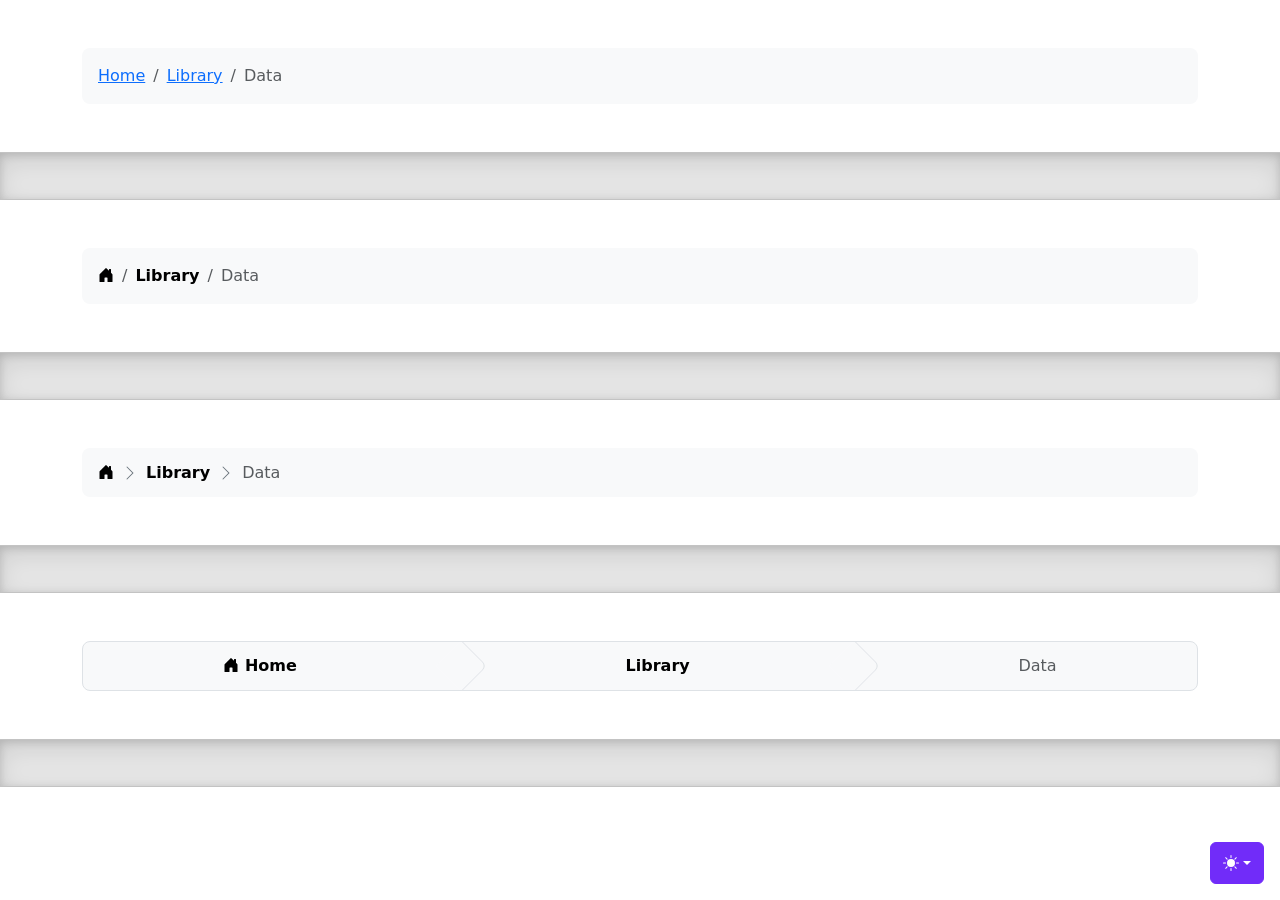
<file: bootstrap/breadcrumbs/index.html>
<!doctype html>
<html lang="en" data-bs-theme="auto">
  <head>
    <meta charset="utf-8" />
    <meta name="viewport" content="width=device-width, initial-scale=1" />
    <meta name="description" content="" />
    <meta
      name="author"
      content="Mark Otto, Jacob Thornton, and Bootstrap contributors"
    />
    <meta name="generator" content="Astro v5.13.2" />
    <title>Breadcrumbs · Bootstrap v5.3</title>
    <link
      rel="canonical"
      href="https://getbootstrap.com/docs/5.3/examples/breadcrumbs/"
    />
    <script src="../assets/js/color-modes.js"></script>
    <link href="../assets/dist/css/bootstrap.min.css" rel="stylesheet" />
    <meta name="theme-color" content="#712cf9" />
    <link href="breadcrumbs.css" rel="stylesheet" />
    <style>
      .bd-placeholder-img {
        font-size: 1.125rem;
        text-anchor: middle;
        -webkit-user-select: none;
        -moz-user-select: none;
        user-select: none;
      }
      @media (min-width: 768px) {
        .bd-placeholder-img-lg {
          font-size: 3.5rem;
        }
      }
      .b-example-divider {
        width: 100%;
        height: 3rem;
        background-color: #0000001a;
        border: solid rgba(0, 0, 0, 0.15);
        border-width: 1px 0;
        box-shadow:
          inset 0 0.5em 1.5em #0000001a,
          inset 0 0.125em 0.5em #00000026;
      }
      .b-example-vr {
        flex-shrink: 0;
        width: 1.5rem;
        height: 100vh;
      }
      .bi {
        vertical-align: -0.125em;
        fill: currentColor;
      }
      .nav-scroller {
        position: relative;
        z-index: 2;
        height: 2.75rem;
        overflow-y: hidden;
      }
      .nav-scroller .nav {
        display: flex;
        flex-wrap: nowrap;
        padding-bottom: 1rem;
        margin-top: -1px;
        overflow-x: auto;
        text-align: center;
        white-space: nowrap;
        -webkit-overflow-scrolling: touch;
      }
      .btn-bd-primary {
        --bd-violet-bg: #712cf9;
        --bd-violet-rgb: 112.520718, 44.062154, 249.437846;
        --bs-btn-font-weight: 600;
        --bs-btn-color: var(--bs-white);
        --bs-btn-bg: var(--bd-violet-bg);
        --bs-btn-border-color: var(--bd-violet-bg);
        --bs-btn-hover-color: var(--bs-white);
        --bs-btn-hover-bg: #6528e0;
        --bs-btn-hover-border-color: #6528e0;
        --bs-btn-focus-shadow-rgb: var(--bd-violet-rgb);
        --bs-btn-active-color: var(--bs-btn-hover-color);
        --bs-btn-active-bg: #5a23c8;
        --bs-btn-active-border-color: #5a23c8;
      }
      .bd-mode-toggle {
        z-index: 1500;
      }
      .bd-mode-toggle .bi {
        width: 1em;
        height: 1em;
      }
      .bd-mode-toggle .dropdown-menu .active .bi {
        display: block !important;
      }
    </style>
  </head>
  <body>
    <svg xmlns="http://www.w3.org/2000/svg" class="d-none">
      <symbol id="check2" viewBox="0 0 16 16">
        <path
          d="M13.854 3.646a.5.5 0 0 1 0 .708l-7 7a.5.5 0 0 1-.708 0l-3.5-3.5a.5.5 0 1 1 .708-.708L6.5 10.293l6.646-6.647a.5.5 0 0 1 .708 0z"
        ></path>
      </symbol>
      <symbol id="circle-half" viewBox="0 0 16 16">
        <path
          d="M8 15A7 7 0 1 0 8 1v14zm0 1A8 8 0 1 1 8 0a8 8 0 0 1 0 16z"
        ></path>
      </symbol>
      <symbol id="moon-stars-fill" viewBox="0 0 16 16">
        <path
          d="M6 .278a.768.768 0 0 1 .08.858 7.208 7.208 0 0 0-.878 3.46c0 4.021 3.278 7.277 7.318 7.277.527 0 1.04-.055 1.533-.16a.787.787 0 0 1 .81.316.733.733 0 0 1-.031.893A8.349 8.349 0 0 1 8.344 16C3.734 16 0 12.286 0 7.71 0 4.266 2.114 1.312 5.124.06A.752.752 0 0 1 6 .278z"
        ></path>
        <path
          d="M10.794 3.148a.217.217 0 0 1 .412 0l.387 1.162c.173.518.579.924 1.097 1.097l1.162.387a.217.217 0 0 1 0 .412l-1.162.387a1.734 1.734 0 0 0-1.097 1.097l-.387 1.162a.217.217 0 0 1-.412 0l-.387-1.162A1.734 1.734 0 0 0 9.31 6.593l-1.162-.387a.217.217 0 0 1 0-.412l1.162-.387a1.734 1.734 0 0 0 1.097-1.097l.387-1.162zM13.863.099a.145.145 0 0 1 .274 0l.258.774c.115.346.386.617.732.732l.774.258a.145.145 0 0 1 0 .274l-.774.258a1.156 1.156 0 0 0-.732.732l-.258.774a.145.145 0 0 1-.274 0l-.258-.774a1.156 1.156 0 0 0-.732-.732l-.774-.258a.145.145 0 0 1 0-.274l.774-.258c.346-.115.617-.386.732-.732L13.863.1z"
        ></path>
      </symbol>
      <symbol id="sun-fill" viewBox="0 0 16 16">
        <path
          d="M8 12a4 4 0 1 0 0-8 4 4 0 0 0 0 8zM8 0a.5.5 0 0 1 .5.5v2a.5.5 0 0 1-1 0v-2A.5.5 0 0 1 8 0zm0 13a.5.5 0 0 1 .5.5v2a.5.5 0 0 1-1 0v-2A.5.5 0 0 1 8 13zm8-5a.5.5 0 0 1-.5.5h-2a.5.5 0 0 1 0-1h2a.5.5 0 0 1 .5.5zM3 8a.5.5 0 0 1-.5.5h-2a.5.5 0 0 1 0-1h2A.5.5 0 0 1 3 8zm10.657-5.657a.5.5 0 0 1 0 .707l-1.414 1.415a.5.5 0 1 1-.707-.708l1.414-1.414a.5.5 0 0 1 .707 0zm-9.193 9.193a.5.5 0 0 1 0 .707L3.05 13.657a.5.5 0 0 1-.707-.707l1.414-1.414a.5.5 0 0 1 .707 0zm9.193 2.121a.5.5 0 0 1-.707 0l-1.414-1.414a.5.5 0 0 1 .707-.707l1.414 1.414a.5.5 0 0 1 0 .707zM4.464 4.465a.5.5 0 0 1-.707 0L2.343 3.05a.5.5 0 1 1 .707-.707l1.414 1.414a.5.5 0 0 1 0 .708z"
        ></path>
      </symbol>
    </svg>
    <div
      class="dropdown position-fixed bottom-0 end-0 mb-3 me-3 bd-mode-toggle"
    >
      <button
        class="btn btn-bd-primary py-2 dropdown-toggle d-flex align-items-center"
        id="bd-theme"
        type="button"
        aria-expanded="false"
        data-bs-toggle="dropdown"
        aria-label="Toggle theme (auto)"
      >
        <svg class="bi my-1 theme-icon-active" aria-hidden="true">
          <use href="#circle-half"></use>
        </svg>
        <span class="visually-hidden" id="bd-theme-text">Toggle theme</span>
      </button>
      <ul
        class="dropdown-menu dropdown-menu-end shadow"
        aria-labelledby="bd-theme-text"
      >
        <li>
          <button
            type="button"
            class="dropdown-item d-flex align-items-center"
            data-bs-theme-value="light"
            aria-pressed="false"
          >
            <svg class="bi me-2 opacity-50" aria-hidden="true">
              <use href="#sun-fill"></use>
            </svg>
            Light
            <svg class="bi ms-auto d-none" aria-hidden="true">
              <use href="#check2"></use>
            </svg>
          </button>
        </li>
        <li>
          <button
            type="button"
            class="dropdown-item d-flex align-items-center"
            data-bs-theme-value="dark"
            aria-pressed="false"
          >
            <svg class="bi me-2 opacity-50" aria-hidden="true">
              <use href="#moon-stars-fill"></use>
            </svg>
            Dark
            <svg class="bi ms-auto d-none" aria-hidden="true">
              <use href="#check2"></use>
            </svg>
          </button>
        </li>
        <li>
          <button
            type="button"
            class="dropdown-item d-flex align-items-center active"
            data-bs-theme-value="auto"
            aria-pressed="true"
          >
            <svg class="bi me-2 opacity-50" aria-hidden="true">
              <use href="#circle-half"></use>
            </svg>
            Auto
            <svg class="bi ms-auto d-none" aria-hidden="true">
              <use href="#check2"></use>
            </svg>
          </button>
        </li>
      </ul>
    </div>
    <svg xmlns="http://www.w3.org/2000/svg" class="d-none">
      <symbol id="house-door-fill" viewBox="0 0 16 16">
        <path
          d="M6.5 14.5v-3.505c0-.245.25-.495.5-.495h2c.25 0 .5.25.5.5v3.5a.5.5 0 0 0 .5.5h4a.5.5 0 0 0 .5-.5v-7a.5.5 0 0 0-.146-.354L13 5.793V2.5a.5.5 0 0 0-.5-.5h-1a.5.5 0 0 0-.5.5v1.293L8.354 1.146a.5.5 0 0 0-.708 0l-6 6A.5.5 0 0 0 1.5 7.5v7a.5.5 0 0 0 .5.5h4a.5.5 0 0 0 .5-.5z"
        ></path>
      </symbol>
    </svg>
    <div class="container my-5">
      <nav aria-label="breadcrumb">
        <ol class="breadcrumb p-3 bg-body-tertiary rounded-3">
          <li class="breadcrumb-item"><a href="#">Home</a></li>
          <li class="breadcrumb-item"><a href="#">Library</a></li>
          <li class="breadcrumb-item active" aria-current="page">Data</li>
        </ol>
      </nav>
    </div>
    <div class="b-example-divider"></div>
    <div class="container my-5">
      <nav aria-label="breadcrumb">
        <ol class="breadcrumb p-3 bg-body-tertiary rounded-3">
          <li class="breadcrumb-item">
            <a class="link-body-emphasis" href="#">
              <svg class="bi" width="16" height="16" aria-hidden="true">
                <use xlink:href="#house-door-fill"></use>
              </svg>
              <span class="visually-hidden">Home</span>
            </a>
          </li>
          <li class="breadcrumb-item">
            <a
              class="link-body-emphasis fw-semibold text-decoration-none"
              href="#"
              >Library</a
            >
          </li>
          <li class="breadcrumb-item active" aria-current="page">Data</li>
        </ol>
      </nav>
    </div>
    <div class="b-example-divider"></div>
    <div class="container my-5">
      <nav aria-label="breadcrumb">
        <ol
          class="breadcrumb breadcrumb-chevron p-3 bg-body-tertiary rounded-3"
        >
          <li class="breadcrumb-item">
            <a class="link-body-emphasis" href="#">
              <svg class="bi" width="16" height="16" aria-hidden="true">
                <use xlink:href="#house-door-fill"></use>
              </svg>
              <span class="visually-hidden">Home</span>
            </a>
          </li>
          <li class="breadcrumb-item">
            <a
              class="link-body-emphasis fw-semibold text-decoration-none"
              href="#"
              >Library</a
            >
          </li>
          <li class="breadcrumb-item active" aria-current="page">Data</li>
        </ol>
      </nav>
    </div>
    <div class="b-example-divider"></div>
    <div class="container my-5">
      <nav aria-label="breadcrumb">
        <ol
          class="breadcrumb breadcrumb-custom overflow-hidden text-center bg-body-tertiary border rounded-3"
        >
          <li class="breadcrumb-item">
            <a
              class="link-body-emphasis fw-semibold text-decoration-none"
              href="#"
            >
              <svg class="bi" width="16" height="16" aria-hidden="true">
                <use xlink:href="#house-door-fill"></use>
              </svg>
              Home
            </a>
          </li>
          <li class="breadcrumb-item">
            <a
              class="link-body-emphasis fw-semibold text-decoration-none"
              href="#"
              >Library</a
            >
          </li>
          <li class="breadcrumb-item active" aria-current="page">Data</li>
        </ol>
      </nav>
    </div>
    <div class="b-example-divider"></div>
    <script
      src="../assets/dist/js/bootstrap.bundle.min.js"
      class="astro-vvvwv3sm"
    ></script>
  </body>
</html>
</file>
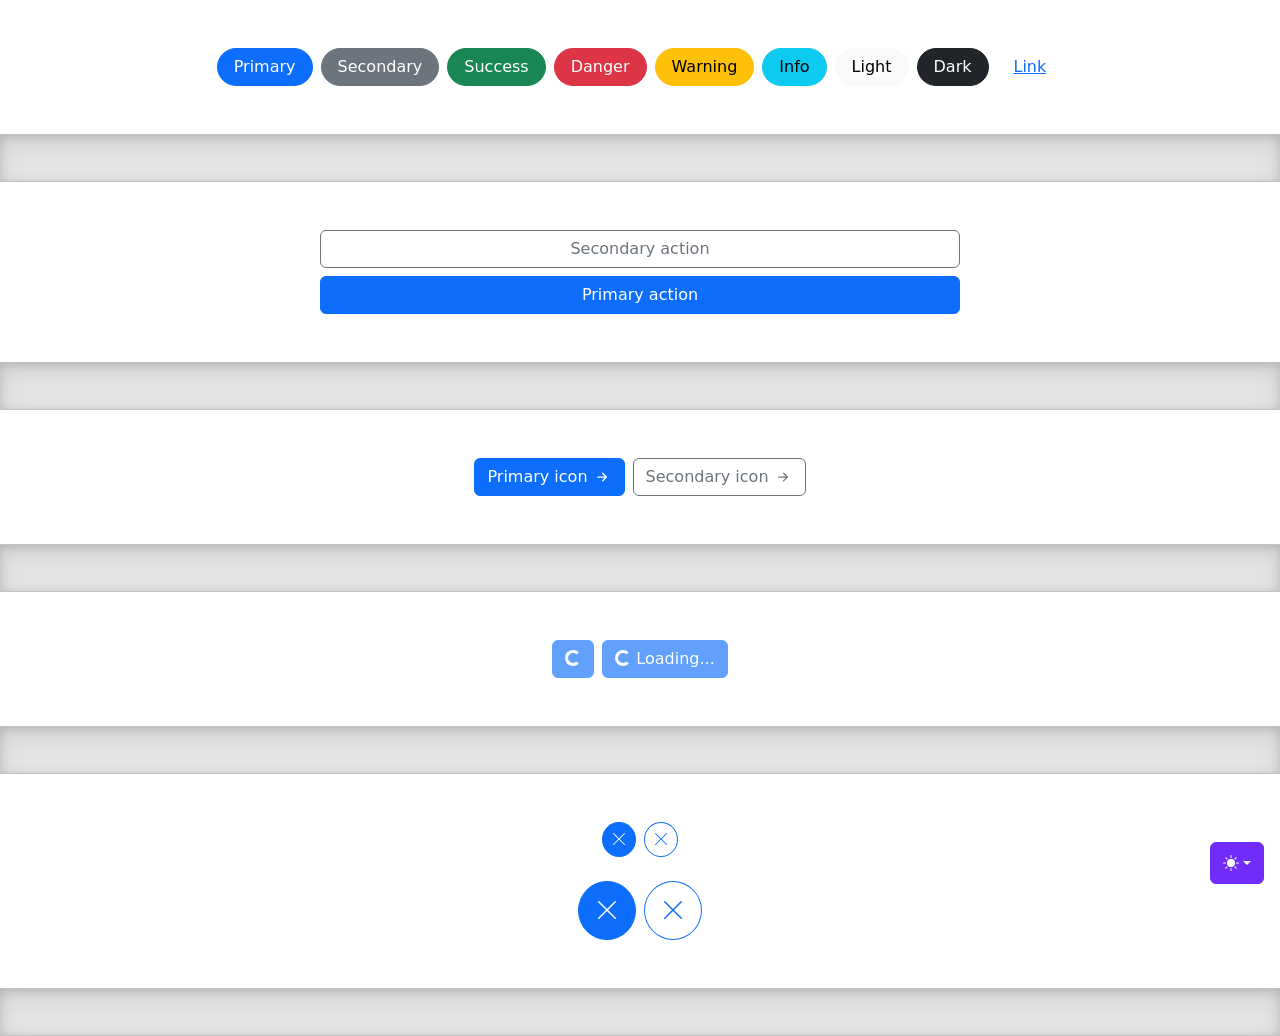
<file: bootstrap/buttons/index.html>
<!doctype html>
<html lang="en" data-bs-theme="auto">
  <head>
    <meta charset="utf-8" />
    <meta name="viewport" content="width=device-width, initial-scale=1" />
    <meta name="description" content="" />
    <meta
      name="author"
      content="Mark Otto, Jacob Thornton, and Bootstrap contributors"
    />
    <meta name="generator" content="Astro v5.13.2" />
    <title>Buttons · Bootstrap v5.3</title>
    <link
      rel="canonical"
      href="https://getbootstrap.com/docs/5.3/examples/buttons/"
    />
    <script src="../assets/js/color-modes.js"></script>
    <link href="../assets/dist/css/bootstrap.min.css" rel="stylesheet" />
    <meta name="theme-color" content="#712cf9" />
    <style>
      .bd-placeholder-img {
        font-size: 1.125rem;
        text-anchor: middle;
        -webkit-user-select: none;
        -moz-user-select: none;
        user-select: none;
      }
      @media (min-width: 768px) {
        .bd-placeholder-img-lg {
          font-size: 3.5rem;
        }
      }
      .b-example-divider {
        width: 100%;
        height: 3rem;
        background-color: #0000001a;
        border: solid rgba(0, 0, 0, 0.15);
        border-width: 1px 0;
        box-shadow:
          inset 0 0.5em 1.5em #0000001a,
          inset 0 0.125em 0.5em #00000026;
      }
      .b-example-vr {
        flex-shrink: 0;
        width: 1.5rem;
        height: 100vh;
      }
      .bi {
        vertical-align: -0.125em;
        fill: currentColor;
      }
      .nav-scroller {
        position: relative;
        z-index: 2;
        height: 2.75rem;
        overflow-y: hidden;
      }
      .nav-scroller .nav {
        display: flex;
        flex-wrap: nowrap;
        padding-bottom: 1rem;
        margin-top: -1px;
        overflow-x: auto;
        text-align: center;
        white-space: nowrap;
        -webkit-overflow-scrolling: touch;
      }
      .btn-bd-primary {
        --bd-violet-bg: #712cf9;
        --bd-violet-rgb: 112.520718, 44.062154, 249.437846;
        --bs-btn-font-weight: 600;
        --bs-btn-color: var(--bs-white);
        --bs-btn-bg: var(--bd-violet-bg);
        --bs-btn-border-color: var(--bd-violet-bg);
        --bs-btn-hover-color: var(--bs-white);
        --bs-btn-hover-bg: #6528e0;
        --bs-btn-hover-border-color: #6528e0;
        --bs-btn-focus-shadow-rgb: var(--bd-violet-rgb);
        --bs-btn-active-color: var(--bs-btn-hover-color);
        --bs-btn-active-bg: #5a23c8;
        --bs-btn-active-border-color: #5a23c8;
      }
      .bd-mode-toggle {
        z-index: 1500;
      }
      .bd-mode-toggle .bi {
        width: 1em;
        height: 1em;
      }
      .bd-mode-toggle .dropdown-menu .active .bi {
        display: block !important;
      }
    </style>
  </head>
  <body>
    <svg xmlns="http://www.w3.org/2000/svg" class="d-none">
      <symbol id="check2" viewBox="0 0 16 16">
        <path
          d="M13.854 3.646a.5.5 0 0 1 0 .708l-7 7a.5.5 0 0 1-.708 0l-3.5-3.5a.5.5 0 1 1 .708-.708L6.5 10.293l6.646-6.647a.5.5 0 0 1 .708 0z"
        ></path>
      </symbol>
      <symbol id="circle-half" viewBox="0 0 16 16">
        <path
          d="M8 15A7 7 0 1 0 8 1v14zm0 1A8 8 0 1 1 8 0a8 8 0 0 1 0 16z"
        ></path>
      </symbol>
      <symbol id="moon-stars-fill" viewBox="0 0 16 16">
        <path
          d="M6 .278a.768.768 0 0 1 .08.858 7.208 7.208 0 0 0-.878 3.46c0 4.021 3.278 7.277 7.318 7.277.527 0 1.04-.055 1.533-.16a.787.787 0 0 1 .81.316.733.733 0 0 1-.031.893A8.349 8.349 0 0 1 8.344 16C3.734 16 0 12.286 0 7.71 0 4.266 2.114 1.312 5.124.06A.752.752 0 0 1 6 .278z"
        ></path>
        <path
          d="M10.794 3.148a.217.217 0 0 1 .412 0l.387 1.162c.173.518.579.924 1.097 1.097l1.162.387a.217.217 0 0 1 0 .412l-1.162.387a1.734 1.734 0 0 0-1.097 1.097l-.387 1.162a.217.217 0 0 1-.412 0l-.387-1.162A1.734 1.734 0 0 0 9.31 6.593l-1.162-.387a.217.217 0 0 1 0-.412l1.162-.387a1.734 1.734 0 0 0 1.097-1.097l.387-1.162zM13.863.099a.145.145 0 0 1 .274 0l.258.774c.115.346.386.617.732.732l.774.258a.145.145 0 0 1 0 .274l-.774.258a1.156 1.156 0 0 0-.732.732l-.258.774a.145.145 0 0 1-.274 0l-.258-.774a1.156 1.156 0 0 0-.732-.732l-.774-.258a.145.145 0 0 1 0-.274l.774-.258c.346-.115.617-.386.732-.732L13.863.1z"
        ></path>
      </symbol>
      <symbol id="sun-fill" viewBox="0 0 16 16">
        <path
          d="M8 12a4 4 0 1 0 0-8 4 4 0 0 0 0 8zM8 0a.5.5 0 0 1 .5.5v2a.5.5 0 0 1-1 0v-2A.5.5 0 0 1 8 0zm0 13a.5.5 0 0 1 .5.5v2a.5.5 0 0 1-1 0v-2A.5.5 0 0 1 8 13zm8-5a.5.5 0 0 1-.5.5h-2a.5.5 0 0 1 0-1h2a.5.5 0 0 1 .5.5zM3 8a.5.5 0 0 1-.5.5h-2a.5.5 0 0 1 0-1h2A.5.5 0 0 1 3 8zm10.657-5.657a.5.5 0 0 1 0 .707l-1.414 1.415a.5.5 0 1 1-.707-.708l1.414-1.414a.5.5 0 0 1 .707 0zm-9.193 9.193a.5.5 0 0 1 0 .707L3.05 13.657a.5.5 0 0 1-.707-.707l1.414-1.414a.5.5 0 0 1 .707 0zm9.193 2.121a.5.5 0 0 1-.707 0l-1.414-1.414a.5.5 0 0 1 .707-.707l1.414 1.414a.5.5 0 0 1 0 .707zM4.464 4.465a.5.5 0 0 1-.707 0L2.343 3.05a.5.5 0 1 1 .707-.707l1.414 1.414a.5.5 0 0 1 0 .708z"
        ></path>
      </symbol>
    </svg>
    <div
      class="dropdown position-fixed bottom-0 end-0 mb-3 me-3 bd-mode-toggle"
    >
      <button
        class="btn btn-bd-primary py-2 dropdown-toggle d-flex align-items-center"
        id="bd-theme"
        type="button"
        aria-expanded="false"
        data-bs-toggle="dropdown"
        aria-label="Toggle theme (auto)"
      >
        <svg class="bi my-1 theme-icon-active" aria-hidden="true">
          <use href="#circle-half"></use>
        </svg>
        <span class="visually-hidden" id="bd-theme-text">Toggle theme</span>
      </button>
      <ul
        class="dropdown-menu dropdown-menu-end shadow"
        aria-labelledby="bd-theme-text"
      >
        <li>
          <button
            type="button"
            class="dropdown-item d-flex align-items-center"
            data-bs-theme-value="light"
            aria-pressed="false"
          >
            <svg class="bi me-2 opacity-50" aria-hidden="true">
              <use href="#sun-fill"></use>
            </svg>
            Light
            <svg class="bi ms-auto d-none" aria-hidden="true">
              <use href="#check2"></use>
            </svg>
          </button>
        </li>
        <li>
          <button
            type="button"
            class="dropdown-item d-flex align-items-center"
            data-bs-theme-value="dark"
            aria-pressed="false"
          >
            <svg class="bi me-2 opacity-50" aria-hidden="true">
              <use href="#moon-stars-fill"></use>
            </svg>
            Dark
            <svg class="bi ms-auto d-none" aria-hidden="true">
              <use href="#check2"></use>
            </svg>
          </button>
        </li>
        <li>
          <button
            type="button"
            class="dropdown-item d-flex align-items-center active"
            data-bs-theme-value="auto"
            aria-pressed="true"
          >
            <svg class="bi me-2 opacity-50" aria-hidden="true">
              <use href="#circle-half"></use>
            </svg>
            Auto
            <svg class="bi ms-auto d-none" aria-hidden="true">
              <use href="#check2"></use>
            </svg>
          </button>
        </li>
      </ul>
    </div>
    <svg xmlns="http://www.w3.org/2000/svg" class="d-none">
      <symbol id="arrow-right-short" viewBox="0 0 16 16">
        <path
          fill-rule="evenodd"
          d="M4 8a.5.5 0 0 1 .5-.5h5.793L8.146 5.354a.5.5 0 1 1 .708-.708l3 3a.5.5 0 0 1 0 .708l-3 3a.5.5 0 0 1-.708-.708L10.293 8.5H4.5A.5.5 0 0 1 4 8z"
        ></path>
      </symbol>
      <symbol id="x-lg" viewBox="0 0 16 16">
        <path
          fill-rule="evenodd"
          d="M13.854 2.146a.5.5 0 0 1 0 .708l-11 11a.5.5 0 0 1-.708-.708l11-11a.5.5 0 0 1 .708 0Z"
        ></path>
        <path
          fill-rule="evenodd"
          d="M2.146 2.146a.5.5 0 0 0 0 .708l11 11a.5.5 0 0 0 .708-.708l-11-11a.5.5 0 0 0-.708 0Z"
        ></path>
      </symbol>
    </svg>
    <div class="d-flex gap-2 justify-content-center py-5">
      <button class="btn btn-primary rounded-pill px-3" type="button">
        Primary
      </button>
      <button class="btn btn-secondary rounded-pill px-3" type="button">
        Secondary
      </button>
      <button class="btn btn-success rounded-pill px-3" type="button">
        Success
      </button>
      <button class="btn btn-danger rounded-pill px-3" type="button">
        Danger
      </button>
      <button class="btn btn-warning rounded-pill px-3" type="button">
        Warning
      </button>
      <button class="btn btn-info rounded-pill px-3" type="button">Info</button>
      <button class="btn btn-light rounded-pill px-3" type="button">
        Light
      </button>
      <button class="btn btn-dark rounded-pill px-3" type="button">Dark</button>
      <button class="btn btn-link rounded-pill px-3" type="button">Link</button>
    </div>
    <div class="b-example-divider"></div>
    <div class="col-lg-6 col-xxl-4 my-5 mx-auto">
      <div class="d-grid gap-2">
        <button class="btn btn-outline-secondary" type="button">
          Secondary action
        </button>
        <button class="btn btn-primary" type="button">Primary action</button>
      </div>
    </div>
    <div class="b-example-divider"></div>
    <div class="d-flex gap-2 justify-content-center py-5">
      <button
        class="btn btn-primary d-inline-flex align-items-center"
        type="button"
      >
        Primary icon
        <svg class="bi ms-1" width="20" height="20" aria-hidden="true">
          <use xlink:href="#arrow-right-short"></use>
        </svg>
      </button>
      <button
        class="btn btn-outline-secondary d-inline-flex align-items-center"
        type="button"
      >
        Secondary icon
        <svg class="bi ms-1" width="20" height="20" aria-hidden="true">
          <use xlink:href="#arrow-right-short"></use>
        </svg>
      </button>
    </div>
    <div class="b-example-divider"></div>
    <div class="d-flex gap-2 justify-content-center py-5">
      <button class="btn btn-primary" type="button" disabled>
        <span
          class="spinner-border spinner-border-sm"
          aria-hidden="true"
        ></span>
        <span class="visually-hidden" role="status">Loading...</span>
      </button>
      <button class="btn btn-primary" type="button" disabled>
        <span
          class="spinner-border spinner-border-sm"
          aria-hidden="true"
        ></span>
        <span role="status">Loading...</span>
      </button>
    </div>
    <div class="b-example-divider"></div>
    <div class="d-flex gap-2 justify-content-center pt-5 pb-4">
      <button class="btn btn-primary rounded-circle p-2 lh-1" type="button">
        <svg class="bi" width="16" height="16" aria-hidden="true">
          <use xlink:href="#x-lg"></use>
        </svg>
        <span class="visually-hidden">Dismiss</span>
      </button>
      <button
        class="btn btn-outline-primary rounded-circle p-2 lh-1"
        type="button"
      >
        <svg class="bi" width="16" height="16" aria-hidden="true">
          <use xlink:href="#x-lg"></use>
        </svg>
        <span class="visually-hidden">Dismiss</span>
      </button>
    </div>
    <div class="d-flex gap-2 justify-content-center pb-5">
      <button class="btn btn-primary rounded-circle p-3 lh-1" type="button">
        <svg class="bi" width="24" height="24" aria-hidden="true">
          <use xlink:href="#x-lg"></use>
        </svg>
        <span class="visually-hidden">Dismiss</span>
      </button>
      <button
        class="btn btn-outline-primary rounded-circle p-3 lh-1"
        type="button"
      >
        <svg class="bi" width="24" height="24" aria-hidden="true">
          <use xlink:href="#x-lg"></use>
        </svg>
        <span class="visually-hidden">Dismiss</span>
      </button>
    </div>
    <div class="b-example-divider"></div>
    <script
      src="../assets/dist/js/bootstrap.bundle.min.js"
      class="astro-vvvwv3sm"
    ></script>
  </body>
</html>
</file>
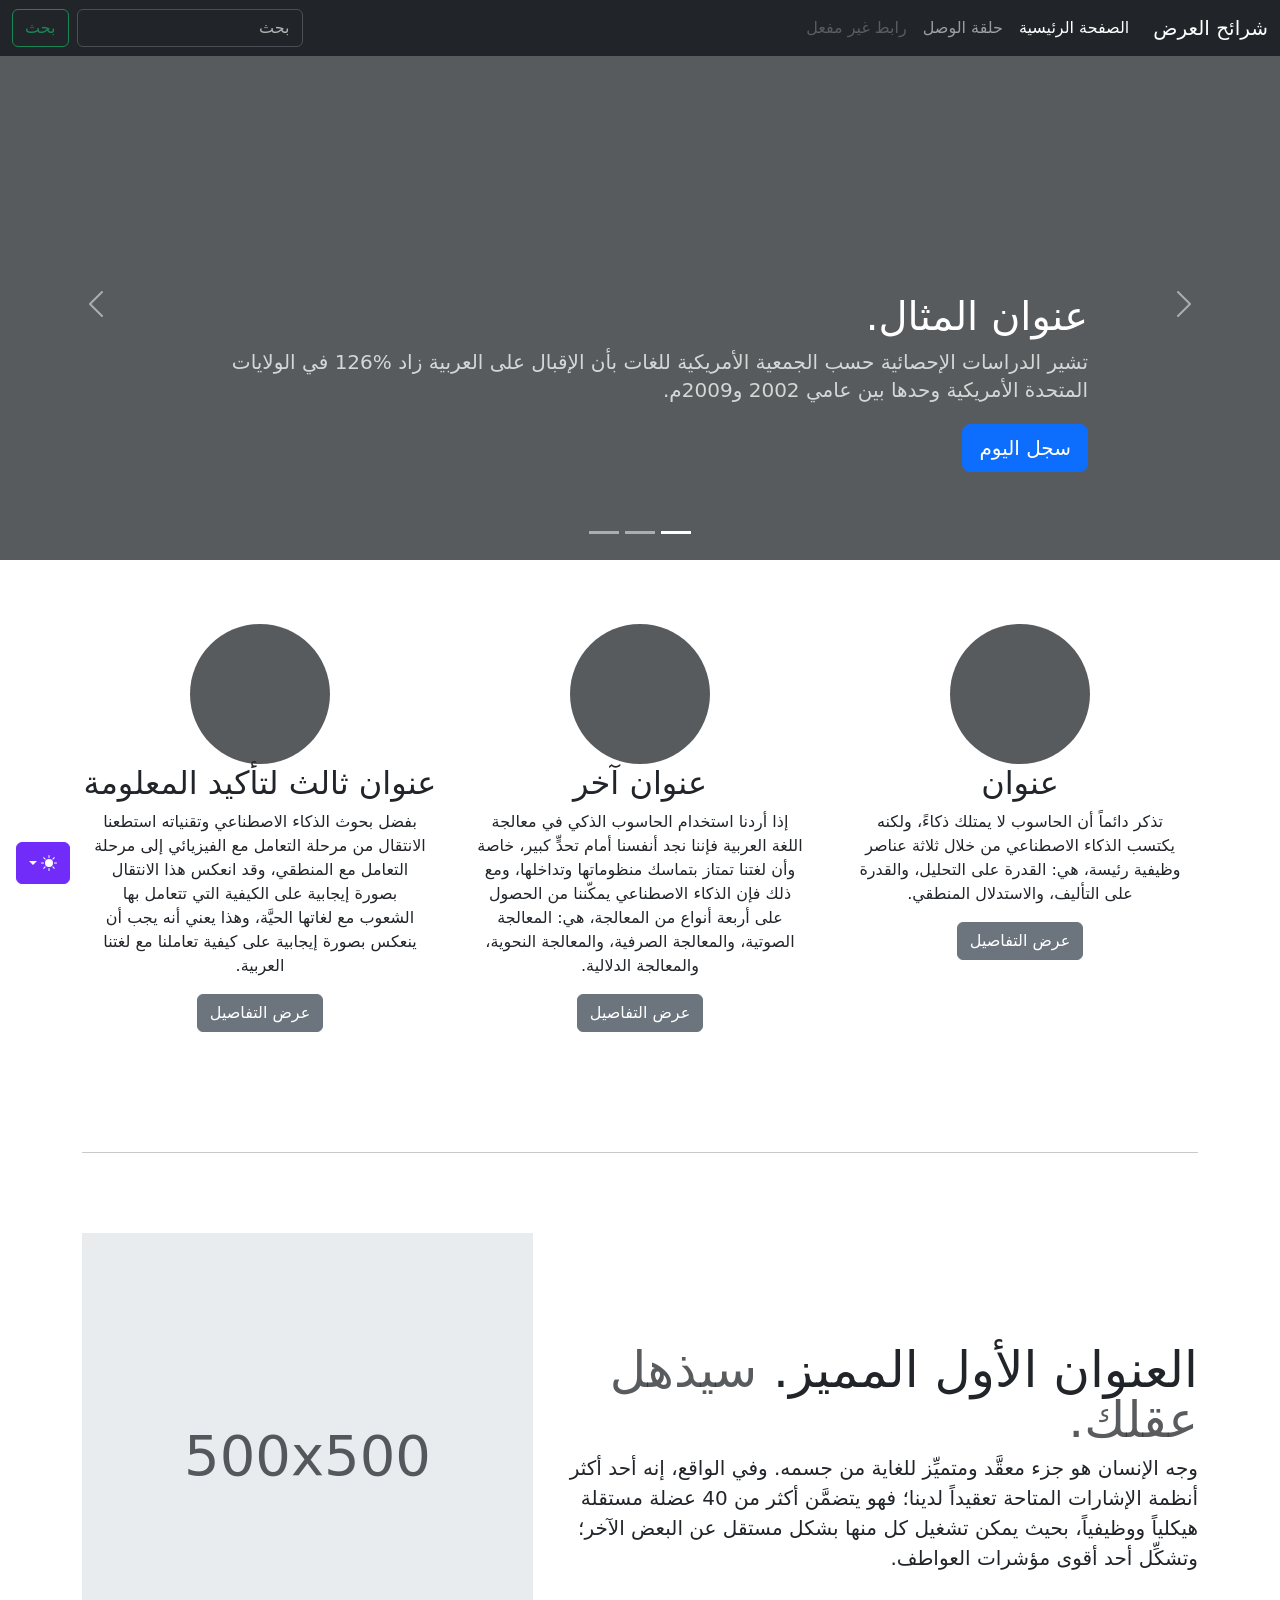
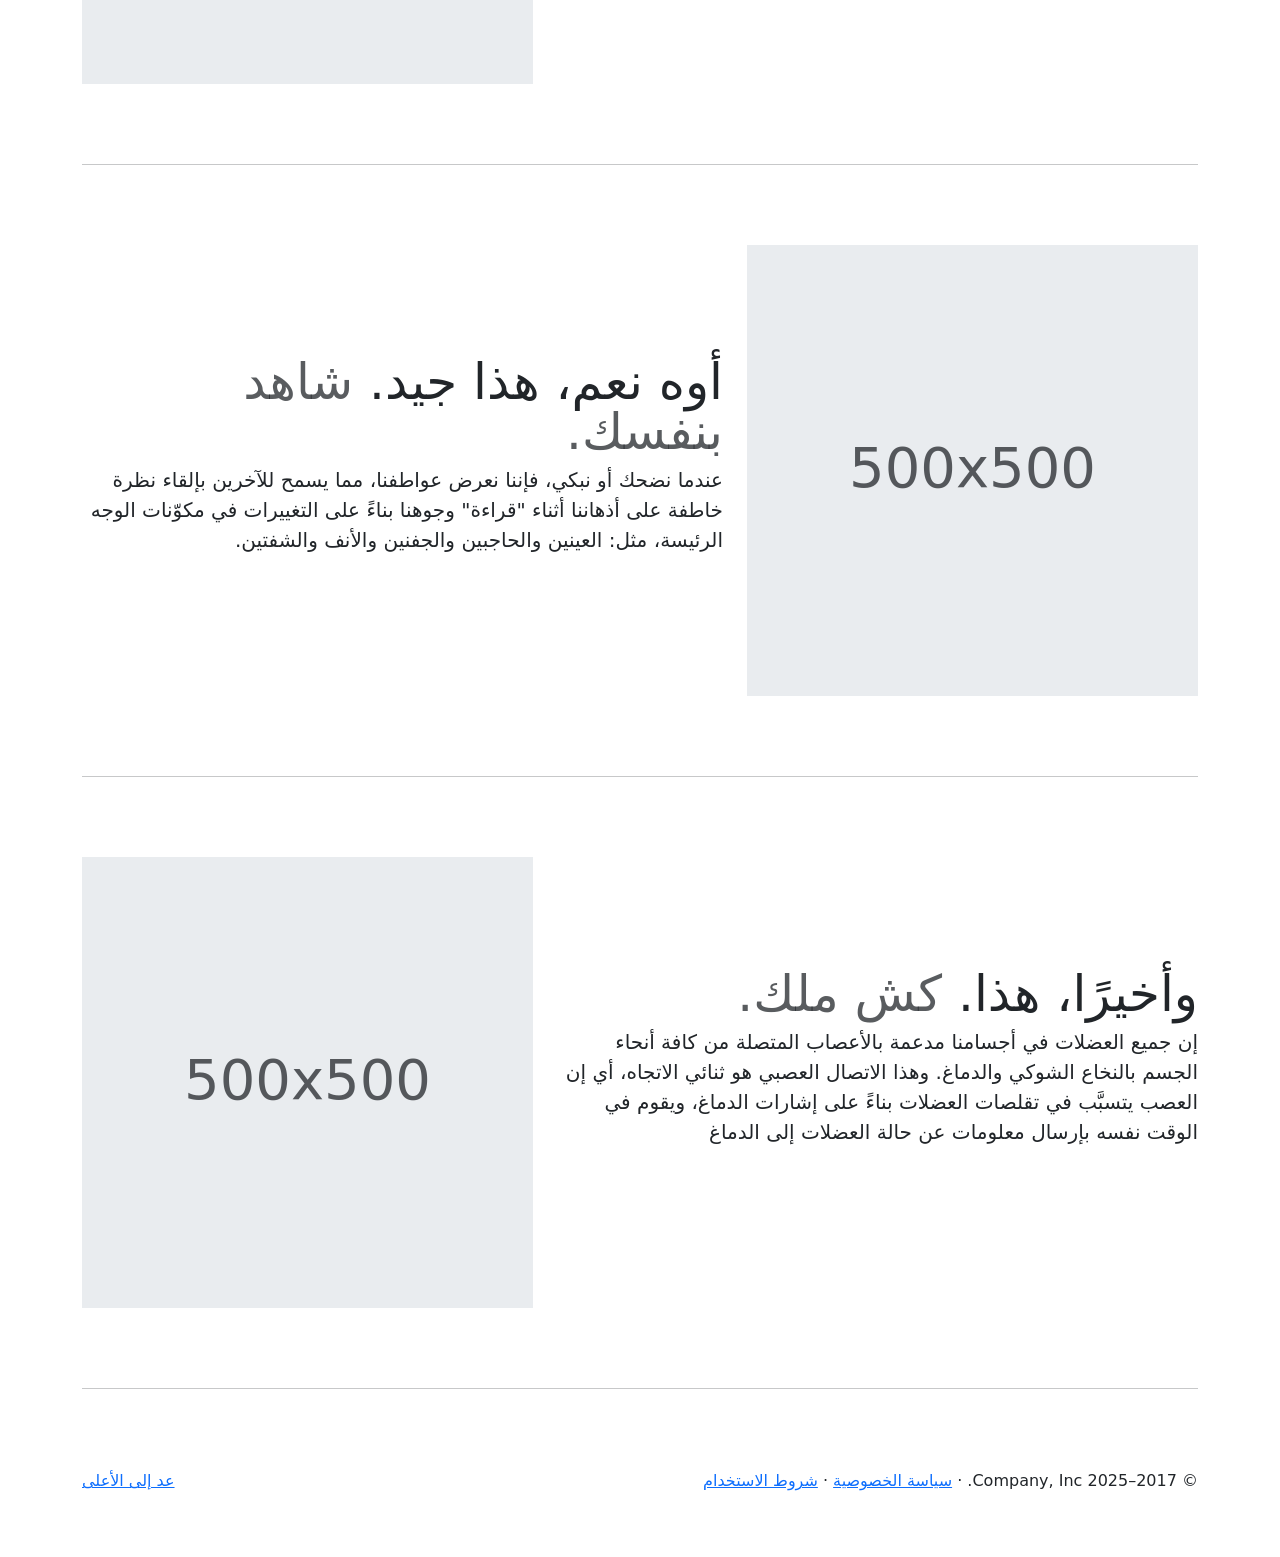
<file: bootstrap/carousel-rtl/index.html>
<!doctype html>
<html lang="ar" dir="rtl" data-bs-theme="auto">
  <head>
    <meta charset="utf-8" />
    <meta name="viewport" content="width=device-width, initial-scale=1" />
    <meta name="description" content="" />
    <meta
      name="author"
      content="Mark Otto, Jacob Thornton, and Bootstrap contributors"
    />
    <meta name="generator" content="Astro v5.13.2" />
    <title>قالب شرائح العرض · Bootstrap v5.3</title>
    <link
      rel="canonical"
      href="https://getbootstrap.com/docs/5.3/examples/carousel-rtl/"
    />
    <script src="../assets/js/color-modes.js"></script>
    <link href="../assets/dist/css/bootstrap.rtl.min.css" rel="stylesheet" />
    <meta name="theme-color" content="#712cf9" />
    <link href="../carousel/carousel.rtl.css" rel="stylesheet" />
    <style>
      .bd-placeholder-img {
        font-size: 1.125rem;
        text-anchor: middle;
        -webkit-user-select: none;
        -moz-user-select: none;
        user-select: none;
      }
      @media (min-width: 768px) {
        .bd-placeholder-img-lg {
          font-size: 3.5rem;
        }
      }
      .b-example-divider {
        width: 100%;
        height: 3rem;
        background-color: #0000001a;
        border: solid rgba(0, 0, 0, 0.15);
        border-width: 1px 0;
        box-shadow:
          inset 0 0.5em 1.5em #0000001a,
          inset 0 0.125em 0.5em #00000026;
      }
      .b-example-vr {
        flex-shrink: 0;
        width: 1.5rem;
        height: 100vh;
      }
      .bi {
        vertical-align: -0.125em;
        fill: currentColor;
      }
      .nav-scroller {
        position: relative;
        z-index: 2;
        height: 2.75rem;
        overflow-y: hidden;
      }
      .nav-scroller .nav {
        display: flex;
        flex-wrap: nowrap;
        padding-bottom: 1rem;
        margin-top: -1px;
        overflow-x: auto;
        text-align: center;
        white-space: nowrap;
        -webkit-overflow-scrolling: touch;
      }
      .btn-bd-primary {
        --bd-violet-bg: #712cf9;
        --bd-violet-rgb: 112.520718, 44.062154, 249.437846;
        --bs-btn-font-weight: 600;
        --bs-btn-color: var(--bs-white);
        --bs-btn-bg: var(--bd-violet-bg);
        --bs-btn-border-color: var(--bd-violet-bg);
        --bs-btn-hover-color: var(--bs-white);
        --bs-btn-hover-bg: #6528e0;
        --bs-btn-hover-border-color: #6528e0;
        --bs-btn-focus-shadow-rgb: var(--bd-violet-rgb);
        --bs-btn-active-color: var(--bs-btn-hover-color);
        --bs-btn-active-bg: #5a23c8;
        --bs-btn-active-border-color: #5a23c8;
      }
      .bd-mode-toggle {
        z-index: 1500;
      }
      .bd-mode-toggle .bi {
        width: 1em;
        height: 1em;
      }
      .bd-mode-toggle .dropdown-menu .active .bi {
        display: block !important;
      }
    </style>
  </head>
  <body>
    <svg xmlns="http://www.w3.org/2000/svg" class="d-none">
      <symbol id="check2" viewBox="0 0 16 16">
        <path
          d="M13.854 3.646a.5.5 0 0 1 0 .708l-7 7a.5.5 0 0 1-.708 0l-3.5-3.5a.5.5 0 1 1 .708-.708L6.5 10.293l6.646-6.647a.5.5 0 0 1 .708 0z"
        ></path>
      </symbol>
      <symbol id="circle-half" viewBox="0 0 16 16">
        <path
          d="M8 15A7 7 0 1 0 8 1v14zm0 1A8 8 0 1 1 8 0a8 8 0 0 1 0 16z"
        ></path>
      </symbol>
      <symbol id="moon-stars-fill" viewBox="0 0 16 16">
        <path
          d="M6 .278a.768.768 0 0 1 .08.858 7.208 7.208 0 0 0-.878 3.46c0 4.021 3.278 7.277 7.318 7.277.527 0 1.04-.055 1.533-.16a.787.787 0 0 1 .81.316.733.733 0 0 1-.031.893A8.349 8.349 0 0 1 8.344 16C3.734 16 0 12.286 0 7.71 0 4.266 2.114 1.312 5.124.06A.752.752 0 0 1 6 .278z"
        ></path>
        <path
          d="M10.794 3.148a.217.217 0 0 1 .412 0l.387 1.162c.173.518.579.924 1.097 1.097l1.162.387a.217.217 0 0 1 0 .412l-1.162.387a1.734 1.734 0 0 0-1.097 1.097l-.387 1.162a.217.217 0 0 1-.412 0l-.387-1.162A1.734 1.734 0 0 0 9.31 6.593l-1.162-.387a.217.217 0 0 1 0-.412l1.162-.387a1.734 1.734 0 0 0 1.097-1.097l.387-1.162zM13.863.099a.145.145 0 0 1 .274 0l.258.774c.115.346.386.617.732.732l.774.258a.145.145 0 0 1 0 .274l-.774.258a1.156 1.156 0 0 0-.732.732l-.258.774a.145.145 0 0 1-.274 0l-.258-.774a1.156 1.156 0 0 0-.732-.732l-.774-.258a.145.145 0 0 1 0-.274l.774-.258c.346-.115.617-.386.732-.732L13.863.1z"
        ></path>
      </symbol>
      <symbol id="sun-fill" viewBox="0 0 16 16">
        <path
          d="M8 12a4 4 0 1 0 0-8 4 4 0 0 0 0 8zM8 0a.5.5 0 0 1 .5.5v2a.5.5 0 0 1-1 0v-2A.5.5 0 0 1 8 0zm0 13a.5.5 0 0 1 .5.5v2a.5.5 0 0 1-1 0v-2A.5.5 0 0 1 8 13zm8-5a.5.5 0 0 1-.5.5h-2a.5.5 0 0 1 0-1h2a.5.5 0 0 1 .5.5zM3 8a.5.5 0 0 1-.5.5h-2a.5.5 0 0 1 0-1h2A.5.5 0 0 1 3 8zm10.657-5.657a.5.5 0 0 1 0 .707l-1.414 1.415a.5.5 0 1 1-.707-.708l1.414-1.414a.5.5 0 0 1 .707 0zm-9.193 9.193a.5.5 0 0 1 0 .707L3.05 13.657a.5.5 0 0 1-.707-.707l1.414-1.414a.5.5 0 0 1 .707 0zm9.193 2.121a.5.5 0 0 1-.707 0l-1.414-1.414a.5.5 0 0 1 .707-.707l1.414 1.414a.5.5 0 0 1 0 .707zM4.464 4.465a.5.5 0 0 1-.707 0L2.343 3.05a.5.5 0 1 1 .707-.707l1.414 1.414a.5.5 0 0 1 0 .708z"
        ></path>
      </symbol>
    </svg>
    <div
      class="dropdown position-fixed bottom-0 end-0 mb-3 me-3 bd-mode-toggle"
    >
      <button
        class="btn btn-bd-primary py-2 dropdown-toggle d-flex align-items-center"
        id="bd-theme"
        type="button"
        aria-expanded="false"
        data-bs-toggle="dropdown"
        aria-label="Toggle theme (auto)"
      >
        <svg class="bi my-1 theme-icon-active" aria-hidden="true">
          <use href="#circle-half"></use>
        </svg>
        <span class="visually-hidden" id="bd-theme-text">Toggle theme</span>
      </button>
      <ul
        class="dropdown-menu dropdown-menu-end shadow"
        aria-labelledby="bd-theme-text"
      >
        <li>
          <button
            type="button"
            class="dropdown-item d-flex align-items-center"
            data-bs-theme-value="light"
            aria-pressed="false"
          >
            <svg class="bi me-2 opacity-50" aria-hidden="true">
              <use href="#sun-fill"></use>
            </svg>
            Light
            <svg class="bi ms-auto d-none" aria-hidden="true">
              <use href="#check2"></use>
            </svg>
          </button>
        </li>
        <li>
          <button
            type="button"
            class="dropdown-item d-flex align-items-center"
            data-bs-theme-value="dark"
            aria-pressed="false"
          >
            <svg class="bi me-2 opacity-50" aria-hidden="true">
              <use href="#moon-stars-fill"></use>
            </svg>
            Dark
            <svg class="bi ms-auto d-none" aria-hidden="true">
              <use href="#check2"></use>
            </svg>
          </button>
        </li>
        <li>
          <button
            type="button"
            class="dropdown-item d-flex align-items-center active"
            data-bs-theme-value="auto"
            aria-pressed="true"
          >
            <svg class="bi me-2 opacity-50" aria-hidden="true">
              <use href="#circle-half"></use>
            </svg>
            Auto
            <svg class="bi ms-auto d-none" aria-hidden="true">
              <use href="#check2"></use>
            </svg>
          </button>
        </li>
      </ul>
    </div>
    <header data-bs-theme="dark">
      <nav class="navbar navbar-expand-md navbar-dark fixed-top bg-dark">
        <div class="container-fluid">
          <a class="navbar-brand" href="#">شرائح العرض</a>
          <button
            class="navbar-toggler"
            type="button"
            data-bs-toggle="collapse"
            data-bs-target="#navbarCollapse"
            aria-controls="navbarCollapse"
            aria-expanded="false"
            aria-label="تبديل التنقل"
          >
            <span class="navbar-toggler-icon"></span>
          </button>
          <div class="collapse navbar-collapse" id="navbarCollapse">
            <ul class="navbar-nav me-auto mb-2 mb-md-0">
              <li class="nav-item">
                <a class="nav-link active" aria-current="page" href="#"
                  >الصفحة الرئيسية</a
                >
              </li>
              <li class="nav-item">
                <a class="nav-link" href="#">حلقة الوصل</a>
              </li>
              <li class="nav-item">
                <a class="nav-link disabled" aria-disabled="true"
                  >رابط غير مفعل</a
                >
              </li>
            </ul>
            <form class="d-flex" role="search">
              <input
                class="form-control me-2"
                type="search"
                placeholder="بحث"
                aria-label="بحث"
              />
              <button class="btn btn-outline-success" type="submit">بحث</button>
            </form>
          </div>
        </div>
      </nav>
    </header>
    <main>
      <div id="myCarousel" class="carousel slide mb-6" data-bs-ride="carousel">
        <div class="carousel-indicators">
          <button
            type="button"
            data-bs-target="#myCarousel"
            data-bs-slide-to="0"
            class="active"
            aria-current="true"
            aria-label="Slide 1"
          ></button>
          <button
            type="button"
            data-bs-target="#myCarousel"
            data-bs-slide-to="1"
            aria-label="Slide 2"
          ></button>
          <button
            type="button"
            data-bs-target="#myCarousel"
            data-bs-slide-to="2"
            aria-label="Slide 3"
          ></button>
        </div>
        <div class="carousel-inner">
          <div class="carousel-item active">
            <svg
              aria-hidden="true"
              class="bd-placeholder-img"
              height="100%"
              preserveAspectRatio="xMidYMid slice"
              width="100%"
              xmlns="http://www.w3.org/2000/svg"
            >
              <rect
                width="100%"
                height="100%"
                fill="var(--bs-secondary-color)"
              ></rect>
            </svg>
            <div class="container">
              <div class="carousel-caption text-start">
                <h1>عنوان المثال.</h1>
                <p class="opacity-75">
                  تشير الدراسات الإحصائية حسب الجمعية الأمريكية للغات بأن
                  الإقبال على العربية زاد %126 في الولايات المتحدة الأمريكية
                  وحدها بين عامي 2002 و2009م.
                </p>
                <p><a class="btn btn-lg btn-primary" href="#">سجل اليوم</a></p>
              </div>
            </div>
          </div>
          <div class="carousel-item">
            <svg
              aria-hidden="true"
              class="bd-placeholder-img"
              height="100%"
              preserveAspectRatio="xMidYMid slice"
              width="100%"
              xmlns="http://www.w3.org/2000/svg"
            >
              <rect
                width="100%"
                height="100%"
                fill="var(--bs-secondary-color)"
              ></rect>
            </svg>
            <div class="container">
              <div class="carousel-caption">
                <h1>عنوان مثال آخر.</h1>
                <p>
                  حسب المجلس الثقافي البريطاني فإن تعليم الإنجليزية داخل
                  بريطانيا يسهم في تعزيز اقتصادها بما يتجاوز ملياري جنيه سنوياً،
                  كما أنه وفر أكثر من 26 ألف وظيفة.
                </p>
                <p><a class="btn btn-lg btn-primary" href="#">أعرف أكثر</a></p>
              </div>
            </div>
          </div>
          <div class="carousel-item">
            <svg
              aria-hidden="true"
              class="bd-placeholder-img"
              height="100%"
              preserveAspectRatio="xMidYMid slice"
              width="100%"
              xmlns="http://www.w3.org/2000/svg"
            >
              <rect
                width="100%"
                height="100%"
                fill="var(--bs-secondary-color)"
              ></rect>
            </svg>
            <div class="container">
              <div class="carousel-caption text-end">
                <h1>واحد أكثر لقياس جيد.</h1>
                <p>
                  الإحصاءات لحجم الاستثمار اللغوي خارج بريطانيا تتفاوت من سنة
                  لأخرى إلا أن المدير التنفيذي للمجلس الثقافي البريطاني إدي
                  بايرز يرى أن استثمار تعليم الإنجليزية في الخارج لا يحسب على
                  المستوى المالي فحسب بل على المستوى السياسي أيضاً.
                </p>
                <p>
                  <a class="btn btn-lg btn-primary" href="#">تصفح المعرض</a>
                </p>
              </div>
            </div>
          </div>
        </div>
        <button
          class="carousel-control-prev"
          type="button"
          data-bs-target="#myCarousel"
          data-bs-slide="prev"
        >
          <span class="carousel-control-prev-icon" aria-hidden="true"></span>
          <span class="visually-hidden">السابق</span>
        </button>
        <button
          class="carousel-control-next"
          type="button"
          data-bs-target="#myCarousel"
          data-bs-slide="next"
        >
          <span class="carousel-control-next-icon" aria-hidden="true"></span>
          <span class="visually-hidden">التالي</span>
        </button>
      </div>
      <!-- Marketing messaging and featurettes
  ================================================== -->
      <!-- Wrap the rest of the page in another container to center all the content. -->
      <div class="container marketing">
        <!-- Three columns of text below the carousel -->
        <div class="row">
          <div class="col-lg-4">
            <svg
              aria-label="Placeholder"
              class="bd-placeholder-img rounded-circle"
              height="140"
              preserveAspectRatio="xMidYMid slice"
              role="img"
              width="140"
              xmlns="http://www.w3.org/2000/svg"
            >
              <title>Placeholder</title>
              <rect
                width="100%"
                height="100%"
                fill="var(--bs-secondary-color)"
              ></rect>
            </svg>
            <h2 class="fw-normal">عنوان</h2>
            <p>
              تذكر دائماً أن الحاسوب لا يمتلك ذكاءً، ولكنه يكتسب الذكاء
              الاصطناعي من خلال ثلاثة عناصر وظيفية رئيسة، هي: القدرة على
              التحليل، والقدرة على التأليف، والاستدلال المنطقي.
            </p>
            <p><a class="btn btn-secondary" href="#">عرض التفاصيل</a></p>
          </div>
          <!-- /.col-lg-4 -->
          <div class="col-lg-4">
            <svg
              aria-label="Placeholder"
              class="bd-placeholder-img rounded-circle"
              height="140"
              preserveAspectRatio="xMidYMid slice"
              role="img"
              width="140"
              xmlns="http://www.w3.org/2000/svg"
            >
              <title>Placeholder</title>
              <rect
                width="100%"
                height="100%"
                fill="var(--bs-secondary-color)"
              ></rect>
            </svg>
            <h2 class="fw-normal">عنوان آخر</h2>
            <p>
              إذا أردنا استخدام الحاسوب الذكي في معالجة اللغة العربية فإننا نجد
              أنفسنا أمام تحدٍّ كبير، خاصة وأن لغتنا تمتاز بتماسك منظوماتها
              وتداخلها، ومع ذلك فإن الذكاء الاصطناعي يمكّننا من الحصول على أربعة
              أنواع من المعالجة، هي: المعالجة الصوتية، والمعالجة الصرفية،
              والمعالجة النحوية، والمعالجة الدلالية.
            </p>
            <p><a class="btn btn-secondary" href="#">عرض التفاصيل</a></p>
          </div>
          <!-- /.col-lg-4 -->
          <div class="col-lg-4">
            <svg
              aria-label="Placeholder"
              class="bd-placeholder-img rounded-circle"
              height="140"
              preserveAspectRatio="xMidYMid slice"
              role="img"
              width="140"
              xmlns="http://www.w3.org/2000/svg"
            >
              <title>Placeholder</title>
              <rect
                width="100%"
                height="100%"
                fill="var(--bs-secondary-color)"
              ></rect>
            </svg>
            <h2 class="fw-normal">عنوان ثالث لتأكيد المعلومة</h2>
            <p>
              بفضل بحوث الذكاء الاصطناعي وتقنياته استطعنا الانتقال من مرحلة
              التعامل مع الفيزيائي إلى مرحلة التعامل مع المنطقي، وقد انعكس هذا
              الانتقال بصورة إيجابية على الكيفية التي تتعامل بها الشعوب مع
              لغاتها الحيَّة، وهذا يعني أنه يجب أن ينعكس بصورة إيجابية على كيفية
              تعاملنا مع لغتنا العربية.
            </p>
            <p><a class="btn btn-secondary" href="#">عرض التفاصيل</a></p>
          </div>
          <!-- /.col-lg-4 -->
        </div>
        <!-- /.row -->
        <!-- START THE FEATURETTES -->
        <hr class="featurette-divider" />
        <div class="row featurette">
          <div class="col-md-7">
            <h2 class="featurette-heading fw-normal lh-1">
              العنوان الأول المميز.
              <span class="text-body-secondary"> سيذهل عقلك. </span>
            </h2>
            <p class="lead">
              وجه الإنسان هو جزء معقَّد ومتميِّز للغاية من جسمه. وفي الواقع، إنه
              أحد أكثر أنظمة الإشارات المتاحة تعقيداً لدينا؛ فهو يتضمَّن أكثر من
              40 عضلة مستقلة هيكلياً ووظيفياً، بحيث يمكن تشغيل كل منها بشكل
              مستقل عن البعض الآخر؛ وتشكِّل أحد أقوى مؤشرات العواطف.
            </p>
          </div>
          <div class="col-md-5">
            <svg
              aria-label="Placeholder: 500x500"
              class="bd-placeholder-img bd-placeholder-img-lg featurette-image img-fluid mx-auto"
              height="500"
              preserveAspectRatio="xMidYMid slice"
              role="img"
              width="500"
              xmlns="http://www.w3.org/2000/svg"
            >
              <title>Placeholder</title>
              <rect
                width="100%"
                height="100%"
                fill="var(--bs-secondary-bg)"
              ></rect>
              <text x="50%" y="50%" fill="var(--bs-secondary-color)" dy=".3em">
                500x500
              </text>
            </svg>
          </div>
        </div>
        <hr class="featurette-divider" />
        <div class="row featurette">
          <div class="col-md-7 order-md-2">
            <h2 class="featurette-heading fw-normal lh-1">
              أوه نعم، هذا جيد.
              <span class="text-body-secondary"> شاهد بنفسك. </span>
            </h2>
            <p class="lead">
              عندما نضحك أو نبكي، فإننا نعرض عواطفنا، مما يسمح للآخرين بإلقاء
              نظرة خاطفة على أذهاننا أثناء "قراءة" وجوهنا بناءً على التغييرات في
              مكوّنات الوجه الرئيسة، مثل: العينين والحاجبين والجفنين والأنف
              والشفتين.
            </p>
          </div>
          <div class="col-md-5 order-md-1">
            <svg
              aria-label="Placeholder: 500x500"
              class="bd-placeholder-img bd-placeholder-img-lg featurette-image img-fluid mx-auto"
              height="500"
              preserveAspectRatio="xMidYMid slice"
              role="img"
              width="500"
              xmlns="http://www.w3.org/2000/svg"
            >
              <title>Placeholder</title>
              <rect
                width="100%"
                height="100%"
                fill="var(--bs-secondary-bg)"
              ></rect>
              <text x="50%" y="50%" fill="var(--bs-secondary-color)" dy=".3em">
                500x500
              </text>
            </svg>
          </div>
        </div>
        <hr class="featurette-divider" />
        <div class="row featurette">
          <div class="col-md-7">
            <h2 class="featurette-heading fw-normal lh-1">
              وأخيرًا، هذا. <span class="text-body-secondary"> كش ملك. </span>
            </h2>
            <p class="lead">
              إن جميع العضلات في أجسامنا مدعمة بالأعصاب المتصلة من كافة أنحاء
              الجسم بالنخاع الشوكي والدماغ. وهذا الاتصال العصبي هو ثنائي
              الاتجاه، أي إن العصب يتسبَّب في تقلصات العضلات بناءً على إشارات
              الدماغ، ويقوم في الوقت نفسه بإرسال معلومات عن حالة العضلات إلى
              الدماغ
            </p>
          </div>
          <div class="col-md-5">
            <svg
              aria-label="Placeholder: 500x500"
              class="bd-placeholder-img bd-placeholder-img-lg featurette-image img-fluid mx-auto"
              height="500"
              preserveAspectRatio="xMidYMid slice"
              role="img"
              width="500"
              xmlns="http://www.w3.org/2000/svg"
            >
              <title>Placeholder</title>
              <rect
                width="100%"
                height="100%"
                fill="var(--bs-secondary-bg)"
              ></rect>
              <text x="50%" y="50%" fill="var(--bs-secondary-color)" dy=".3em">
                500x500
              </text>
            </svg>
          </div>
        </div>
        <hr class="featurette-divider" />
        <!-- /END THE FEATURETTES -->
      </div>
      <!-- /.container -->
      <!-- FOOTER -->
      <footer class="container">
        <p class="float-end"><a href="#">عد إلى الأعلى</a></p>
        <p>
          &copy; 2017–2025 Company, Inc. &middot;
          <a href="#">سياسة الخصوصية</a> &middot; <a href="#">شروط الاستخدام</a>
        </p>
      </footer>
    </main>
    <script
      src="../assets/dist/js/bootstrap.bundle.min.js"
      class="astro-vvvwv3sm"
    ></script>
  </body>
</html>
</file>
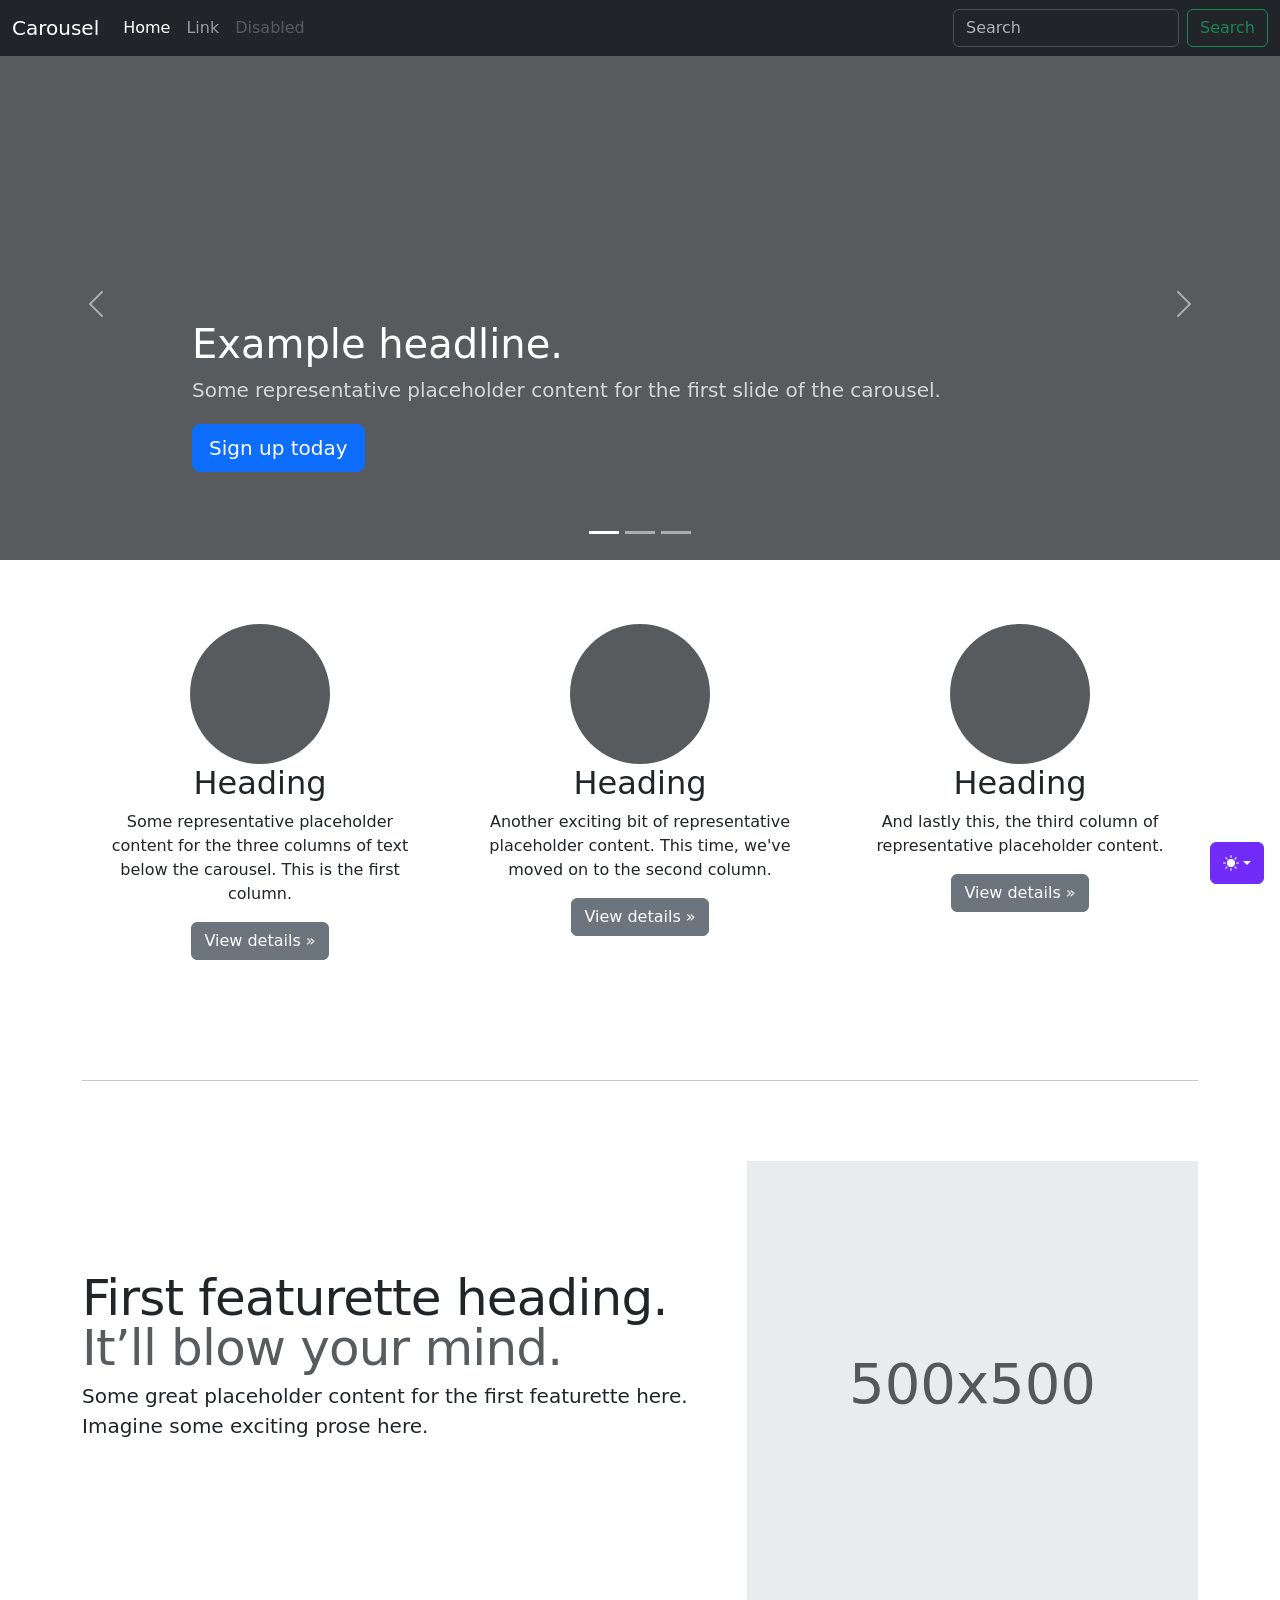
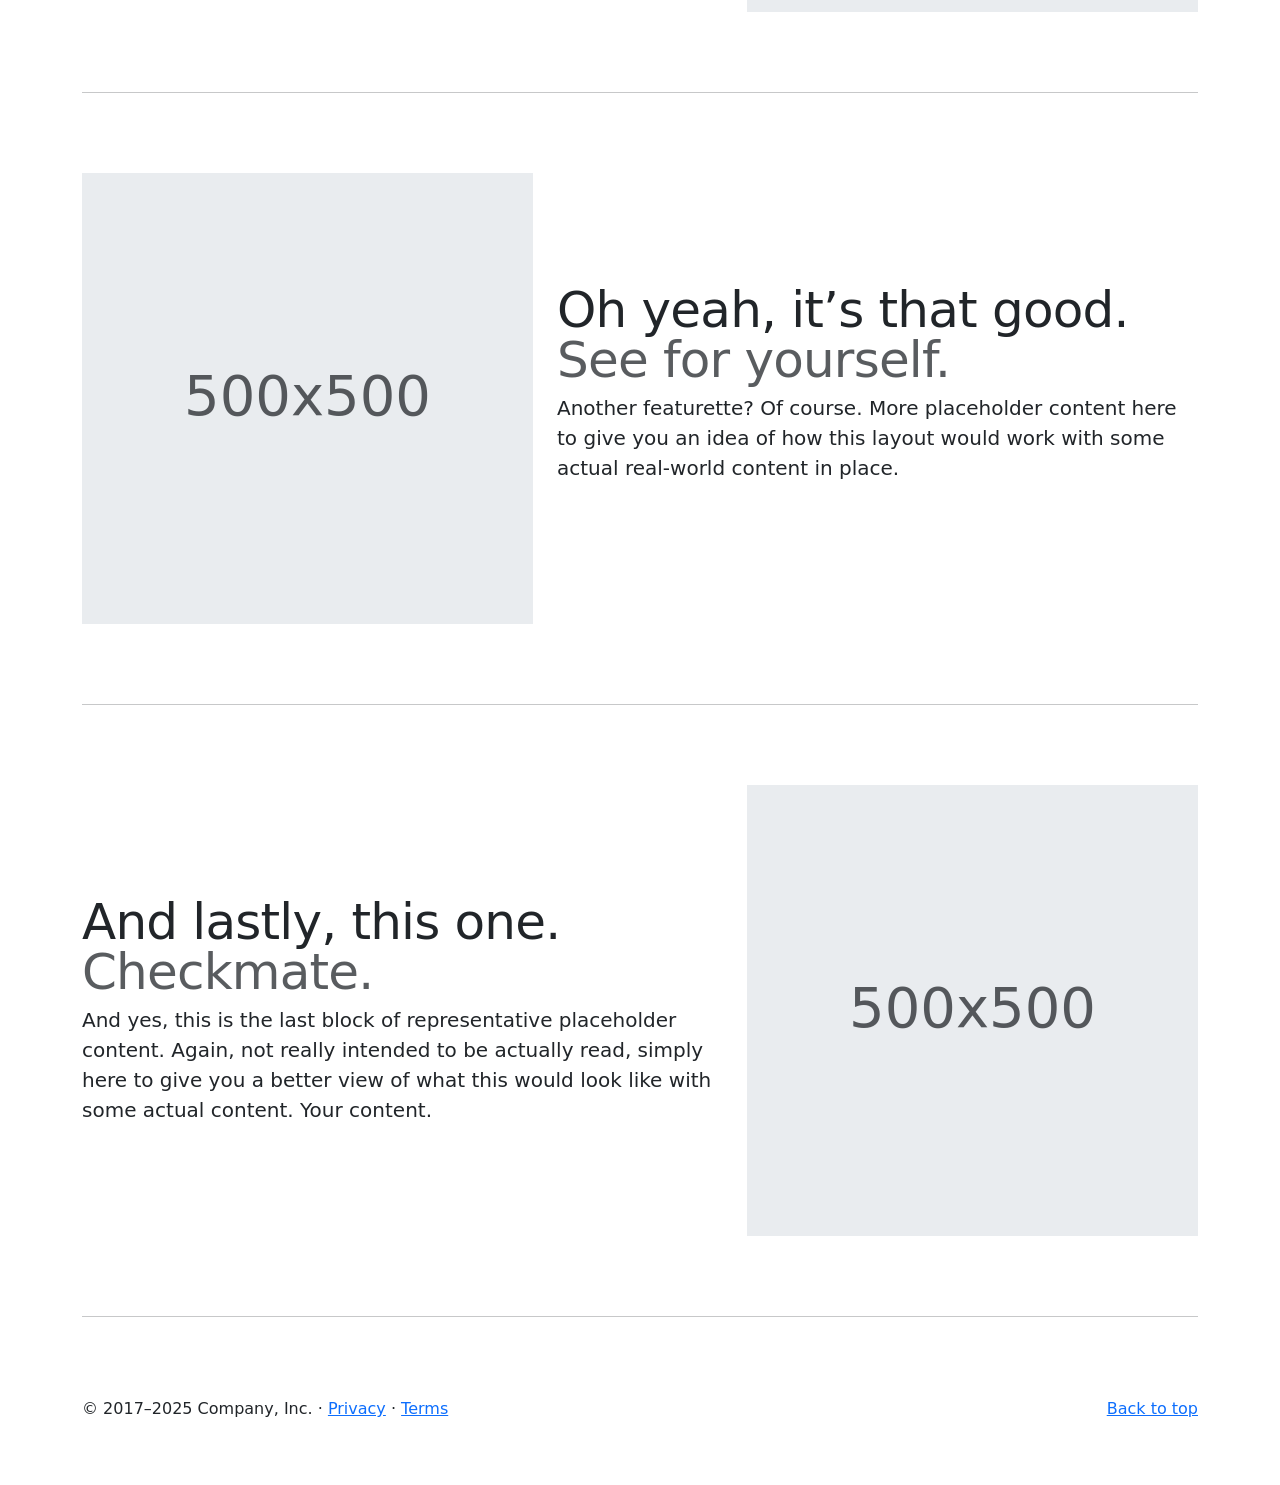
<file: bootstrap/carousel/index.html>
<!doctype html>
<html lang="en" data-bs-theme="auto">
  <head>
    <meta charset="utf-8" />
    <meta name="viewport" content="width=device-width, initial-scale=1" />
    <meta name="description" content="" />
    <meta
      name="author"
      content="Mark Otto, Jacob Thornton, and Bootstrap contributors"
    />
    <meta name="generator" content="Astro v5.13.2" />
    <title>Carousel Template · Bootstrap v5.3</title>
    <link
      rel="canonical"
      href="https://getbootstrap.com/docs/5.3/examples/carousel/"
    />
    <script src="../assets/js/color-modes.js"></script>
    <link href="../assets/dist/css/bootstrap.min.css" rel="stylesheet" />
    <meta name="theme-color" content="#712cf9" />
    <link href="carousel.css" rel="stylesheet" />
    <style>
      .bd-placeholder-img {
        font-size: 1.125rem;
        text-anchor: middle;
        -webkit-user-select: none;
        -moz-user-select: none;
        user-select: none;
      }
      @media (min-width: 768px) {
        .bd-placeholder-img-lg {
          font-size: 3.5rem;
        }
      }
      .b-example-divider {
        width: 100%;
        height: 3rem;
        background-color: #0000001a;
        border: solid rgba(0, 0, 0, 0.15);
        border-width: 1px 0;
        box-shadow:
          inset 0 0.5em 1.5em #0000001a,
          inset 0 0.125em 0.5em #00000026;
      }
      .b-example-vr {
        flex-shrink: 0;
        width: 1.5rem;
        height: 100vh;
      }
      .bi {
        vertical-align: -0.125em;
        fill: currentColor;
      }
      .nav-scroller {
        position: relative;
        z-index: 2;
        height: 2.75rem;
        overflow-y: hidden;
      }
      .nav-scroller .nav {
        display: flex;
        flex-wrap: nowrap;
        padding-bottom: 1rem;
        margin-top: -1px;
        overflow-x: auto;
        text-align: center;
        white-space: nowrap;
        -webkit-overflow-scrolling: touch;
      }
      .btn-bd-primary {
        --bd-violet-bg: #712cf9;
        --bd-violet-rgb: 112.520718, 44.062154, 249.437846;
        --bs-btn-font-weight: 600;
        --bs-btn-color: var(--bs-white);
        --bs-btn-bg: var(--bd-violet-bg);
        --bs-btn-border-color: var(--bd-violet-bg);
        --bs-btn-hover-color: var(--bs-white);
        --bs-btn-hover-bg: #6528e0;
        --bs-btn-hover-border-color: #6528e0;
        --bs-btn-focus-shadow-rgb: var(--bd-violet-rgb);
        --bs-btn-active-color: var(--bs-btn-hover-color);
        --bs-btn-active-bg: #5a23c8;
        --bs-btn-active-border-color: #5a23c8;
      }
      .bd-mode-toggle {
        z-index: 1500;
      }
      .bd-mode-toggle .bi {
        width: 1em;
        height: 1em;
      }
      .bd-mode-toggle .dropdown-menu .active .bi {
        display: block !important;
      }
    </style>
  </head>
  <body>
    <svg xmlns="http://www.w3.org/2000/svg" class="d-none">
      <symbol id="check2" viewBox="0 0 16 16">
        <path
          d="M13.854 3.646a.5.5 0 0 1 0 .708l-7 7a.5.5 0 0 1-.708 0l-3.5-3.5a.5.5 0 1 1 .708-.708L6.5 10.293l6.646-6.647a.5.5 0 0 1 .708 0z"
        ></path>
      </symbol>
      <symbol id="circle-half" viewBox="0 0 16 16">
        <path
          d="M8 15A7 7 0 1 0 8 1v14zm0 1A8 8 0 1 1 8 0a8 8 0 0 1 0 16z"
        ></path>
      </symbol>
      <symbol id="moon-stars-fill" viewBox="0 0 16 16">
        <path
          d="M6 .278a.768.768 0 0 1 .08.858 7.208 7.208 0 0 0-.878 3.46c0 4.021 3.278 7.277 7.318 7.277.527 0 1.04-.055 1.533-.16a.787.787 0 0 1 .81.316.733.733 0 0 1-.031.893A8.349 8.349 0 0 1 8.344 16C3.734 16 0 12.286 0 7.71 0 4.266 2.114 1.312 5.124.06A.752.752 0 0 1 6 .278z"
        ></path>
        <path
          d="M10.794 3.148a.217.217 0 0 1 .412 0l.387 1.162c.173.518.579.924 1.097 1.097l1.162.387a.217.217 0 0 1 0 .412l-1.162.387a1.734 1.734 0 0 0-1.097 1.097l-.387 1.162a.217.217 0 0 1-.412 0l-.387-1.162A1.734 1.734 0 0 0 9.31 6.593l-1.162-.387a.217.217 0 0 1 0-.412l1.162-.387a1.734 1.734 0 0 0 1.097-1.097l.387-1.162zM13.863.099a.145.145 0 0 1 .274 0l.258.774c.115.346.386.617.732.732l.774.258a.145.145 0 0 1 0 .274l-.774.258a1.156 1.156 0 0 0-.732.732l-.258.774a.145.145 0 0 1-.274 0l-.258-.774a1.156 1.156 0 0 0-.732-.732l-.774-.258a.145.145 0 0 1 0-.274l.774-.258c.346-.115.617-.386.732-.732L13.863.1z"
        ></path>
      </symbol>
      <symbol id="sun-fill" viewBox="0 0 16 16">
        <path
          d="M8 12a4 4 0 1 0 0-8 4 4 0 0 0 0 8zM8 0a.5.5 0 0 1 .5.5v2a.5.5 0 0 1-1 0v-2A.5.5 0 0 1 8 0zm0 13a.5.5 0 0 1 .5.5v2a.5.5 0 0 1-1 0v-2A.5.5 0 0 1 8 13zm8-5a.5.5 0 0 1-.5.5h-2a.5.5 0 0 1 0-1h2a.5.5 0 0 1 .5.5zM3 8a.5.5 0 0 1-.5.5h-2a.5.5 0 0 1 0-1h2A.5.5 0 0 1 3 8zm10.657-5.657a.5.5 0 0 1 0 .707l-1.414 1.415a.5.5 0 1 1-.707-.708l1.414-1.414a.5.5 0 0 1 .707 0zm-9.193 9.193a.5.5 0 0 1 0 .707L3.05 13.657a.5.5 0 0 1-.707-.707l1.414-1.414a.5.5 0 0 1 .707 0zm9.193 2.121a.5.5 0 0 1-.707 0l-1.414-1.414a.5.5 0 0 1 .707-.707l1.414 1.414a.5.5 0 0 1 0 .707zM4.464 4.465a.5.5 0 0 1-.707 0L2.343 3.05a.5.5 0 1 1 .707-.707l1.414 1.414a.5.5 0 0 1 0 .708z"
        ></path>
      </symbol>
    </svg>
    <div
      class="dropdown position-fixed bottom-0 end-0 mb-3 me-3 bd-mode-toggle"
    >
      <button
        class="btn btn-bd-primary py-2 dropdown-toggle d-flex align-items-center"
        id="bd-theme"
        type="button"
        aria-expanded="false"
        data-bs-toggle="dropdown"
        aria-label="Toggle theme (auto)"
      >
        <svg class="bi my-1 theme-icon-active" aria-hidden="true">
          <use href="#circle-half"></use>
        </svg>
        <span class="visually-hidden" id="bd-theme-text">Toggle theme</span>
      </button>
      <ul
        class="dropdown-menu dropdown-menu-end shadow"
        aria-labelledby="bd-theme-text"
      >
        <li>
          <button
            type="button"
            class="dropdown-item d-flex align-items-center"
            data-bs-theme-value="light"
            aria-pressed="false"
          >
            <svg class="bi me-2 opacity-50" aria-hidden="true">
              <use href="#sun-fill"></use>
            </svg>
            Light
            <svg class="bi ms-auto d-none" aria-hidden="true">
              <use href="#check2"></use>
            </svg>
          </button>
        </li>
        <li>
          <button
            type="button"
            class="dropdown-item d-flex align-items-center"
            data-bs-theme-value="dark"
            aria-pressed="false"
          >
            <svg class="bi me-2 opacity-50" aria-hidden="true">
              <use href="#moon-stars-fill"></use>
            </svg>
            Dark
            <svg class="bi ms-auto d-none" aria-hidden="true">
              <use href="#check2"></use>
            </svg>
          </button>
        </li>
        <li>
          <button
            type="button"
            class="dropdown-item d-flex align-items-center active"
            data-bs-theme-value="auto"
            aria-pressed="true"
          >
            <svg class="bi me-2 opacity-50" aria-hidden="true">
              <use href="#circle-half"></use>
            </svg>
            Auto
            <svg class="bi ms-auto d-none" aria-hidden="true">
              <use href="#check2"></use>
            </svg>
          </button>
        </li>
      </ul>
    </div>
    <header data-bs-theme="dark">
      <nav class="navbar navbar-expand-md navbar-dark fixed-top bg-dark">
        <div class="container-fluid">
          <a class="navbar-brand" href="#">Carousel</a>
          <button
            class="navbar-toggler"
            type="button"
            data-bs-toggle="collapse"
            data-bs-target="#navbarCollapse"
            aria-controls="navbarCollapse"
            aria-expanded="false"
            aria-label="Toggle navigation"
          >
            <span class="navbar-toggler-icon"></span>
          </button>
          <div class="collapse navbar-collapse" id="navbarCollapse">
            <ul class="navbar-nav me-auto mb-2 mb-md-0">
              <li class="nav-item">
                <a class="nav-link active" aria-current="page" href="#">Home</a>
              </li>
              <li class="nav-item"><a class="nav-link" href="#">Link</a></li>
              <li class="nav-item">
                <a class="nav-link disabled" aria-disabled="true">Disabled</a>
              </li>
            </ul>
            <form class="d-flex" role="search">
              <input
                class="form-control me-2"
                type="search"
                placeholder="Search"
                aria-label="Search"
              />
              <button class="btn btn-outline-success" type="submit">
                Search
              </button>
            </form>
          </div>
        </div>
      </nav>
    </header>
    <main>
      <div id="myCarousel" class="carousel slide mb-6" data-bs-ride="carousel">
        <div class="carousel-indicators">
          <button
            type="button"
            data-bs-target="#myCarousel"
            data-bs-slide-to="0"
            class="active"
            aria-current="true"
            aria-label="Slide 1"
          ></button>
          <button
            type="button"
            data-bs-target="#myCarousel"
            data-bs-slide-to="1"
            aria-label="Slide 2"
          ></button>
          <button
            type="button"
            data-bs-target="#myCarousel"
            data-bs-slide-to="2"
            aria-label="Slide 3"
          ></button>
        </div>
        <div class="carousel-inner">
          <div class="carousel-item active">
            <svg
              aria-hidden="true"
              class="bd-placeholder-img"
              height="100%"
              preserveAspectRatio="xMidYMid slice"
              width="100%"
              xmlns="http://www.w3.org/2000/svg"
            >
              <rect
                width="100%"
                height="100%"
                fill="var(--bs-secondary-color)"
              ></rect>
            </svg>
            <div class="container">
              <div class="carousel-caption text-start">
                <h1>Example headline.</h1>
                <p class="opacity-75">
                  Some representative placeholder content for the first slide of
                  the carousel.
                </p>
                <p>
                  <a class="btn btn-lg btn-primary" href="#">Sign up today</a>
                </p>
              </div>
            </div>
          </div>
          <div class="carousel-item">
            <svg
              aria-hidden="true"
              class="bd-placeholder-img"
              height="100%"
              preserveAspectRatio="xMidYMid slice"
              width="100%"
              xmlns="http://www.w3.org/2000/svg"
            >
              <rect
                width="100%"
                height="100%"
                fill="var(--bs-secondary-color)"
              ></rect>
            </svg>
            <div class="container">
              <div class="carousel-caption">
                <h1>Another example headline.</h1>
                <p>
                  Some representative placeholder content for the second slide
                  of the carousel.
                </p>
                <p><a class="btn btn-lg btn-primary" href="#">Learn more</a></p>
              </div>
            </div>
          </div>
          <div class="carousel-item">
            <svg
              aria-hidden="true"
              class="bd-placeholder-img"
              height="100%"
              preserveAspectRatio="xMidYMid slice"
              width="100%"
              xmlns="http://www.w3.org/2000/svg"
            >
              <rect
                width="100%"
                height="100%"
                fill="var(--bs-secondary-color)"
              ></rect>
            </svg>
            <div class="container">
              <div class="carousel-caption text-end">
                <h1>One more for good measure.</h1>
                <p>
                  Some representative placeholder content for the third slide of
                  this carousel.
                </p>
                <p>
                  <a class="btn btn-lg btn-primary" href="#">Browse gallery</a>
                </p>
              </div>
            </div>
          </div>
        </div>
        <button
          class="carousel-control-prev"
          type="button"
          data-bs-target="#myCarousel"
          data-bs-slide="prev"
        >
          <span class="carousel-control-prev-icon" aria-hidden="true"></span>
          <span class="visually-hidden">Previous</span>
        </button>
        <button
          class="carousel-control-next"
          type="button"
          data-bs-target="#myCarousel"
          data-bs-slide="next"
        >
          <span class="carousel-control-next-icon" aria-hidden="true"></span>
          <span class="visually-hidden">Next</span>
        </button>
      </div>
      <!-- Marketing messaging and featurettes
  ================================================== -->
      <!-- Wrap the rest of the page in another container to center all the content. -->
      <div class="container marketing">
        <!-- Three columns of text below the carousel -->
        <div class="row">
          <div class="col-lg-4">
            <svg
              aria-label="Placeholder"
              class="bd-placeholder-img rounded-circle"
              height="140"
              preserveAspectRatio="xMidYMid slice"
              role="img"
              width="140"
              xmlns="http://www.w3.org/2000/svg"
            >
              <title>Placeholder</title>
              <rect
                width="100%"
                height="100%"
                fill="var(--bs-secondary-color)"
              ></rect>
            </svg>
            <h2 class="fw-normal">Heading</h2>
            <p>
              Some representative placeholder content for the three columns of
              text below the carousel. This is the first column.
            </p>
            <p>
              <a class="btn btn-secondary" href="#">View details &raquo;</a>
            </p>
          </div>
          <!-- /.col-lg-4 -->
          <div class="col-lg-4">
            <svg
              aria-label="Placeholder"
              class="bd-placeholder-img rounded-circle"
              height="140"
              preserveAspectRatio="xMidYMid slice"
              role="img"
              width="140"
              xmlns="http://www.w3.org/2000/svg"
            >
              <title>Placeholder</title>
              <rect
                width="100%"
                height="100%"
                fill="var(--bs-secondary-color)"
              ></rect>
            </svg>
            <h2 class="fw-normal">Heading</h2>
            <p>
              Another exciting bit of representative placeholder content. This
              time, we've moved on to the second column.
            </p>
            <p>
              <a class="btn btn-secondary" href="#">View details &raquo;</a>
            </p>
          </div>
          <!-- /.col-lg-4 -->
          <div class="col-lg-4">
            <svg
              aria-label="Placeholder"
              class="bd-placeholder-img rounded-circle"
              height="140"
              preserveAspectRatio="xMidYMid slice"
              role="img"
              width="140"
              xmlns="http://www.w3.org/2000/svg"
            >
              <title>Placeholder</title>
              <rect
                width="100%"
                height="100%"
                fill="var(--bs-secondary-color)"
              ></rect>
            </svg>
            <h2 class="fw-normal">Heading</h2>
            <p>
              And lastly this, the third column of representative placeholder
              content.
            </p>
            <p>
              <a class="btn btn-secondary" href="#">View details &raquo;</a>
            </p>
          </div>
          <!-- /.col-lg-4 -->
        </div>
        <!-- /.row -->
        <!-- START THE FEATURETTES -->
        <hr class="featurette-divider" />
        <div class="row featurette">
          <div class="col-md-7">
            <h2 class="featurette-heading fw-normal lh-1">
              First featurette heading.
              <span class="text-body-secondary">It’ll blow your mind.</span>
            </h2>
            <p class="lead">
              Some great placeholder content for the first featurette here.
              Imagine some exciting prose here.
            </p>
          </div>
          <div class="col-md-5">
            <svg
              aria-label="Placeholder: 500x500"
              class="bd-placeholder-img bd-placeholder-img-lg featurette-image img-fluid mx-auto"
              height="500"
              preserveAspectRatio="xMidYMid slice"
              role="img"
              width="500"
              xmlns="http://www.w3.org/2000/svg"
            >
              <title>Placeholder</title>
              <rect
                width="100%"
                height="100%"
                fill="var(--bs-secondary-bg)"
              ></rect>
              <text x="50%" y="50%" fill="var(--bs-secondary-color)" dy=".3em">
                500x500
              </text>
            </svg>
          </div>
        </div>
        <hr class="featurette-divider" />
        <div class="row featurette">
          <div class="col-md-7 order-md-2">
            <h2 class="featurette-heading fw-normal lh-1">
              Oh yeah, it’s that good.
              <span class="text-body-secondary">See for yourself.</span>
            </h2>
            <p class="lead">
              Another featurette? Of course. More placeholder content here to
              give you an idea of how this layout would work with some actual
              real-world content in place.
            </p>
          </div>
          <div class="col-md-5 order-md-1">
            <svg
              aria-label="Placeholder: 500x500"
              class="bd-placeholder-img bd-placeholder-img-lg featurette-image img-fluid mx-auto"
              height="500"
              preserveAspectRatio="xMidYMid slice"
              role="img"
              width="500"
              xmlns="http://www.w3.org/2000/svg"
            >
              <title>Placeholder</title>
              <rect
                width="100%"
                height="100%"
                fill="var(--bs-secondary-bg)"
              ></rect>
              <text x="50%" y="50%" fill="var(--bs-secondary-color)" dy=".3em">
                500x500
              </text>
            </svg>
          </div>
        </div>
        <hr class="featurette-divider" />
        <div class="row featurette">
          <div class="col-md-7">
            <h2 class="featurette-heading fw-normal lh-1">
              And lastly, this one.
              <span class="text-body-secondary">Checkmate.</span>
            </h2>
            <p class="lead">
              And yes, this is the last block of representative placeholder
              content. Again, not really intended to be actually read, simply
              here to give you a better view of what this would look like with
              some actual content. Your content.
            </p>
          </div>
          <div class="col-md-5">
            <svg
              aria-label="Placeholder: 500x500"
              class="bd-placeholder-img bd-placeholder-img-lg featurette-image img-fluid mx-auto"
              height="500"
              preserveAspectRatio="xMidYMid slice"
              role="img"
              width="500"
              xmlns="http://www.w3.org/2000/svg"
            >
              <title>Placeholder</title>
              <rect
                width="100%"
                height="100%"
                fill="var(--bs-secondary-bg)"
              ></rect>
              <text x="50%" y="50%" fill="var(--bs-secondary-color)" dy=".3em">
                500x500
              </text>
            </svg>
          </div>
        </div>
        <hr class="featurette-divider" />
        <!-- /END THE FEATURETTES -->
      </div>
      <!-- /.container -->
      <!-- FOOTER -->
      <footer class="container">
        <p class="float-end"><a href="#">Back to top</a></p>
        <p>
          &copy; 2017–2025 Company, Inc. &middot;
          <a href="#">Privacy</a> &middot; <a href="#">Terms</a>
        </p>
      </footer>
    </main>
    <script
      src="../assets/dist/js/bootstrap.bundle.min.js"
      class="astro-vvvwv3sm"
    ></script>
  </body>
</html>
</file>
<file: desafio/styles.css>
.DIVS {
    display: flex; 
    align-items: stretch;
    flex-direction: row;
}

.Vermelho { 
    display: flex; 
    flex-direction: column; 
    justify-content: center; 
    align-items: center; 
    height: 400px; 
    flex-grow: 1; 
    background-color: rgb(221, 0, 0);
}

.Azul {
    display: flex; 
    flex-direction: column; 
    justify-content: center; 
    align-items: center; 
    flex-grow: 1; 
    background-color: rgb(0, 74, 211);
}

.Verde { 
    display: flex; 
    flex-direction: column;
    justify-content: center; 
    align-items: center;
    height: 500px;
    background-color: rgb(6, 185, 0);
    margin-top: 0; 
}
</file>
<file: meu projeto/styles.css>
/* Reset básico */
* {
  margin: 0;
  padding: 0;
  box-sizing: border-box;
}

html, body {
  min-height: 100%;
}

/* Corpo */
body {
  font-family: Arial, sans-serif;
  color: #333;
}

/* Background*/
.bg {
  min-height: 100vh;
}

.bg::before {
  content: '';
  position: absolute;
  top: 0;
  left: 0;
  width: 100%;
  height: 100%;
  background-image: 
    url('cityscape-dia.png'),
    url('day.jpg');
  background-repeat: no-repeat, no-repeat;
  background-position: bottom center, center;
  background-size: 100% auto, cover;
  z-index: -1;
}

.bg::after {
  content: '';
  position: absolute;
  top: 0;
  left: 0;
  width: 100%;
  height: 100%;
  background-image: 
    url('cityscape-noite.png'),
    url('night.jpg');
  background-repeat: no-repeat, no-repeat;
  background-position: bottom center, center;
  background-size: 100% auto, cover;
  z-index: -1;
  opacity: 0;
  transition: opacity 2s ease;
}

.dark-mode.bg::after {
  opacity: 1;
}



/* Container estilo Bootstrap */
.container {
  max-width: 400px;
  margin: 50px auto;
  padding: 20px;
}

/* Centralização */
.text-center {
  text-align: center;
}

/* Avatar */
.avatar {
  width: 120px;
  height: 120px;
  border-radius: 50%;
  margin-bottom: 15px;
}

/* Títulos */
.title {
  font-size: 24px;
  margin-bottom: 5px;
}

.subtitle {
  font-size: 14px;
  margin-bottom: 20px;
  color: #777;
}

/* Links */
.links {
  display: flex;
  flex-direction: column;
  gap: 10px;
  margin-bottom: 20px;
}

/* Botões estilo Bootstrap */
.btn {
  display: block;
  padding: 10px;
  text-decoration: none;
  border-radius: 5px;
  transition: 0.3s;
  cursor: pointer;
}

/* Variantes */
.btn-primary {
  background-color: #0d6efd;
  color: white;
}

.btn-secondary {
  background-color: #f30505;
  color: white;
}

.btn-floating {
  position: absolute;
  top: 15px;
  right: 15px;
  border-radius: 50%;
  width: 45px;
  height: 45px;
  display: flex;
  align-items: center;
  justify-content: center;
  padding: 0;
}

.btn-dark {
  background-color: #212529;
  color: white;
}

.btn-outline {
  border: 1px solid #333;
  background: transparent;
}

.imagem-light,
.imagem-dark {
  position: absolute;
  top: 15px;
  left: 15px;
  width: 150px;
  border-radius: 50%;
  margin-bottom: 20px;
  transition: transform 0.8s ease, opacity 0.8s ease;
  transform-origin: center center;
}

.imagem-light {
  opacity: 1;
  transform: rotate(0deg);
}

.imagem-dark {
  opacity: 0;
  transform: rotate(-360deg);
}

.dark-mode .imagem-light {
  opacity: 0;
  transform: rotate(-360deg);
}

.dark-mode .imagem-dark {
  opacity: 1;
  transform: rotate(0deg);
}

/* Hover */
.btn:hover {
  opacity: 0.8;
}

/* Tema escuro */
.dark-mode {
  min-height: 100vh;

}

.dark-mode .btn-outline {
  color: #ffffff;
  border-color: #f1f1f1;
}
.dark-mode .title {color: #f1f1f1;}
</file>
<file: modelo/estilos.css>
html, body, reset { 
    margin: 0;
    padding: 0;
}

html, body {
    font-family: Arial, Helvetica, sans-serif;
}

.texto-direita {
    text-align: right;
}

.texto-centro {
    text-align: center;
}

.barra-navegacao {
    padding: 10px;
    background-color:black;
}

.link {
    padding: 5px 25px;
    color: black;
    background-color:white;
}

h1 {
    color: rgb(0, 0, 0);
    margin: 0;
    padding: 20px;
    background-color: rgb(251, 250, 221)
}

.wrapper {
    display: flex;
}

.wrapper2 {
    display: flex;
}

.wrapper3 {
    display:flex;
}

.wrapper4 {
    display:flex;
    width: 100%;
}
.meia-caixa {
    width: 50%;
    height: 250px;
    padding: 10px;
    color: white;
    font-weight: bold;
}

.caixa-completa {
    width: 100%;
    height: 500px;
    padding: 10px;
    color: white;
    font-weight: 900;
    background-color: green;
}
</file>
<file: PROVA/custom.css>
/* --- Base (main-styles) --- */
html,
body {
  height: 100%;
  width: 100%;
}

* {
  margin: 0;
  padding: 0;
  color: white;
  font-size: 16px;
  font-weight: 400;
  line-height: 1.5;
  font-family: "Poppins", sans-serif;
}

h1 {
  font-size: 10em;
  line-height: 1;
  font-weight: 800;
}

h5 {
  font-size: 1.2rem;
  font-weight: 600;
  line-height: 1.5;
  margin: 10px auto;
  max-width: 500px;
}

body {
  min-height: 100vh;
}

/* --- Conteúdo principal --- */
.main-area {
  width: 80vw;
  max-width: 650px;
  margin: auto;
  padding: 10vh 0 22vh;
  position: relative;
  min-height: 100vh;
  box-sizing: border-box;
  display: flex;
  flex-direction: column;
  align-content: space-around;
  justify-content: flex-start;
  text-align: center;
  font-family: "Open Sans", sans-serif;
}

.main-area img {
  height: 30vh;
  max-width: 80%;
  display: block;
  object-fit: contain;
  margin: 5rem auto 0;
}

/* --- Fundo animado --- */
#bg-base,
#bg-ripple {
  position: fixed;
  inset: 0;
  z-index: -2;
}

#bg-ripple {
  z-index: -1;
  clip-path: circle(0% at 50% 50%);
}

/* --- Footer --- */
.barra-navegacao {
  position: fixed;
  bottom: 0;
  left: 0;
  right: 0;
  display: flex;
  align-items: center;
  justify-content: center;
  gap: 0.45rem;
  padding: 1.5rem;
  background: rgba(0, 0, 0, 0.12);
  z-index: 10;
}

.btn-hover {
  font-family: "Poppins", sans-serif;
  font-size: 0.8rem;
  font-weight: 500;
  letter-spacing: 0.06em;
  color: rgba(255, 255, 255, 0.92);
  padding: 0.5rem 0.95rem;
  border-radius: 999px;
  border: 1px solid rgba(255, 255, 255, 0.28);
  background: rgba(255, 255, 255, 0.1);
  cursor: pointer;
  transition:
    transform var(--btn-tempo) ease,
    background var(--btn-tempo) ease,
    border-color var(--btn-tempo) ease,
    box-shadow var(--btn-tempo) ease;
}

.btn-hover:hover {
  transform: translateY(-4px) scale(1.04);
  background: rgba(255, 255, 255, 0.24);
  border-color: rgba(255, 255, 255, 0.55);
  box-shadow: 0 10px 28px rgba(0, 0, 0, 0.18);
}

/* --- Animações --- */
:root {
  --tinta-tempo: 1.5s;
  --imagem-tempo: 0.6s;
  --btn-tempo: 0.25s;
}

#bg-ripple.tinta-parada {
  transition: none;
}

#bg-ripple.tinta-cheia {
  transition: none;
  clip-path: circle(150% at 50% 50%);
}

#bg-ripple.tinta-abre {
  transition: clip-path var(--tinta-tempo) ease-out;
  clip-path: circle(150% at 50% 50%);
}

#bg-ripple.tinta-fecha {
  transition: clip-path var(--tinta-tempo) ease-in;
  clip-path: circle(0% at 50% 50%);
}

#imagem {
  transition:
    opacity var(--imagem-tempo) ease,
    transform var(--imagem-tempo) ease;
}

#imagem.trocando {
  opacity: 0;
  transform: scale(0.96);
}
</file>
<file: website/estilos.css>
/* Base e Fundo */
html,
body {
    margin: 0;
    padding: 0;
    font-family: Arial, Helvetica, sans-serif;
    background-color: #fff;
}



/* Componentes Globais */
.barra-navegacao {
    height: 60px;
    padding: 5px 10px;
    top: 0;
    left: 0;
    position: sticky;
    text-align: center;
    background-color: #000000f1;
}

.btn {
    color: #fff;
    font-weight: 700;
    text-decoration: none;
    display: inline-flex;
    align-items:center;
    justify-content:center;
    height:40px;
    min-width: 60px;
    padding: 5px 15px;
    border-radius: 4px;
}

.btn:hover {
    color: #000;
    background-color: #f3f3f3;
}


/* Utilitários de Espaçamento */
.p1 { padding: 1rem ! important;}
.p2 { padding: 2rem ! important;}
.p3 { padding: 3rem ! important;}
.p4 { padding: 4rem ! important;}
.p5 { padding: 5rem ! important;}


/* Cores de Texto e Mídia */
.text-branco { color:#fff ! important;}
.text-preto { color:#000 ! important;}

.img-error {
    width: auto;
    height: 250px;
    object-fit: contain;
    margin: 0 auto;
    display: block;
}


/* Sistema de Grid e Layout */
.linha {
    display: flex;
    flex-wrap: wrap;
    align-items: stretch;
}

[class^=col-] {
    padding: 0 15px;
    box-sizing: border-box;
}


.col-1 {width: 8.333%;}
.col-2 {width: 16.666%;}
.col-3 {width: 25%;}
.col-4 {width: 33.333%;}
.col-5 {width: 41.666%;}
.col-6 {width: 50%;}
.col-7 {width: 58.333%;}
.col-8 {width: 66.666%;}
.col-9 {width: 75%;}
.col-10 {width: 83.333%;}
.col-11 {width: 91.666%;}
.col-12 {width: 100%;}


.d-flex {
    display: flex;
}

.alinhar-meio {
    align-items: center;
}
</file>
<file: css/style.css>
h3{
    background: white;
    color: rgb(240, 0, 208);
}
</file>
<file: bootstrap/blog/blog.rtl.css>
/* stylelint-disable @stylistic/selector-list-comma-newline-after */

.blog-header-logo {
  font-family: Amiri, Georgia, "Times New Roman", serif;
  font-size: 2.25rem;
}

.blog-header-logo:hover {
  text-decoration: none;
}

h1, h2, h3, h4, h5, h6 {
  font-family: Amiri, Georgia, "Times New Roman", serif;
}

.flex-auto {
  flex: 0 0 auto;
}

.h-250 { height: 250px; }
@media (min-width: 768px) {
  .h-md-250 { height: 250px; }
}

/* Pagination */
.blog-pagination {
  margin-bottom: 4rem;
}

/*
 * Blog posts
 */
.blog-post {
  margin-bottom: 4rem;
}
.blog-post-meta {
  margin-bottom: 1.25rem;
  color: #727272;
}
</file>
<file: bootstrap/blog/blog.css>
/* stylelint-disable @stylistic/selector-list-comma-newline-after */

.blog-header-logo {
  font-family: "Playfair Display", Georgia, "Times New Roman", serif/*rtl:Amiri, Georgia, "Times New Roman", serif*/;
  font-size: 2.25rem;
}

.blog-header-logo:hover {
  text-decoration: none;
}

h1, h2, h3, h4, h5, h6 {
  font-family: "Playfair Display", Georgia, "Times New Roman", serif/*rtl:Amiri, Georgia, "Times New Roman", serif*/;
}

.flex-auto {
  flex: 0 0 auto;
}

.h-250 { height: 250px; }
@media (min-width: 768px) {
  .h-md-250 { height: 250px; }
}

/* Pagination */
.blog-pagination {
  margin-bottom: 4rem;
}

/*
 * Blog posts
 */
.blog-post {
  margin-bottom: 4rem;
}
.blog-post-meta {
  margin-bottom: 1.25rem;
  color: #727272;
}
</file>
<file: bootstrap/breadcrumbs/breadcrumbs.css>
.breadcrumb-chevron {
  --bs-breadcrumb-divider: url("data:image/svg+xml,%3Csvg xmlns='http://www.w3.org/2000/svg' width='16' height='16' fill='%236c757d'%3E%3Cpath fill-rule='evenodd' d='M4.646 1.646a.5.5 0 0 1 .708 0l6 6a.5.5 0 0 1 0 .708l-6 6a.5.5 0 0 1-.708-.708L10.293 8 4.646 2.354a.5.5 0 0 1 0-.708z'/%3E%3C/svg%3E");
  gap: .5rem;
}
.breadcrumb-chevron .breadcrumb-item {
  display: flex;
  gap: inherit;
  align-items: center;
  padding-left: 0;
  line-height: 1;
}
.breadcrumb-chevron .breadcrumb-item::before {
  gap: inherit;
  float: none;
  width: 1rem;
  height: 1rem;
}

.breadcrumb-custom .breadcrumb-item {
  position: relative;
  flex-grow: 1;
  padding: .75rem 3rem;
}
.breadcrumb-custom .breadcrumb-item::before {
  display: none;
}
.breadcrumb-custom .breadcrumb-item::after {
  position: absolute;
  top: 50%;
  right: -25px;
  z-index: 1;
  display: inline-block;
  width: 50px;
  height: 50px;
  margin-top: -25px;
  content: "";
  background-color: var(--bs-tertiary-bg);
  border-top-right-radius: .5rem;
  box-shadow: 1px -1px var(--bs-border-color);
  transform: scale(.707) rotate(45deg);
}
.breadcrumb-custom .breadcrumb-item:first-child {
  padding-left: 1.5rem;
}
.breadcrumb-custom .breadcrumb-item:last-child {
  padding-right: 1.5rem;
}
.breadcrumb-custom .breadcrumb-item:last-child::after {
  display: none;
}
</file>
<file: bootstrap/carousel/carousel.rtl.css>
/* GLOBAL STYLES
-------------------------------------------------- */
/* Padding below the footer and lighter body text */

body {
  padding-top: 3rem;
  padding-bottom: 3rem;
  color: rgb(var(--bs-tertiary-color-rgb));
}


/* CUSTOMIZE THE CAROUSEL
-------------------------------------------------- */

/* Carousel base class */
.carousel {
  margin-bottom: 4rem;
}
/* Since positioning the image, we need to help out the caption */
.carousel-caption {
  bottom: 3rem;
  z-index: 10;
}

/* Declare heights because of positioning of img element */
.carousel-item {
  height: 32rem;
}


/* MARKETING CONTENT
-------------------------------------------------- */

/* Center align the text within the three columns below the carousel */
.marketing .col-lg-4 {
  margin-bottom: 1.5rem;
  text-align: center;
}
.marketing .col-lg-4 p {
  margin-right: .75rem;
  margin-left: .75rem;
}


/* Featurettes
------------------------- */

.featurette-divider {
  margin: 5rem 0; /* Space out the Bootstrap <hr> more */
}

/* Thin out the marketing headings */

/* RESPONSIVE CSS
-------------------------------------------------- */

@media (min-width: 40em) {
  /* Bump up size of carousel content */
  .carousel-caption p {
    margin-bottom: 1.25rem;
    font-size: 1.25rem;
    line-height: 1.4;
  }

  .featurette-heading {
    font-size: 50px;
  }
}

@media (min-width: 62em) {
  .featurette-heading {
    margin-top: 7rem;
  }
}
</file>
<file: bootstrap/carousel/carousel.css>
/* GLOBAL STYLES
-------------------------------------------------- */
/* Padding below the footer and lighter body text */

body {
  padding-top: 3rem;
  padding-bottom: 3rem;
  color: rgb(var(--bs-tertiary-color-rgb));
}


/* CUSTOMIZE THE CAROUSEL
-------------------------------------------------- */

/* Carousel base class */
.carousel {
  margin-bottom: 4rem;
}
/* Since positioning the image, we need to help out the caption */
.carousel-caption {
  bottom: 3rem;
  z-index: 10;
}

/* Declare heights because of positioning of img element */
.carousel-item {
  height: 32rem;
}


/* MARKETING CONTENT
-------------------------------------------------- */

/* Center align the text within the three columns below the carousel */
.marketing .col-lg-4 {
  margin-bottom: 1.5rem;
  text-align: center;
}
/* rtl:begin:ignore */
.marketing .col-lg-4 p {
  margin-right: .75rem;
  margin-left: .75rem;
}
/* rtl:end:ignore */


/* Featurettes
------------------------- */

.featurette-divider {
  margin: 5rem 0; /* Space out the Bootstrap <hr> more */
}

/* Thin out the marketing headings */
/* rtl:begin:remove */
.featurette-heading {
  letter-spacing: -.05rem;
}

/* rtl:end:remove */

/* RESPONSIVE CSS
-------------------------------------------------- */

@media (min-width: 40em) {
  /* Bump up size of carousel content */
  .carousel-caption p {
    margin-bottom: 1.25rem;
    font-size: 1.25rem;
    line-height: 1.4;
  }

  .featurette-heading {
    font-size: 50px;
  }
}

@media (min-width: 62em) {
  .featurette-heading {
    margin-top: 7rem;
  }
}
</file>
